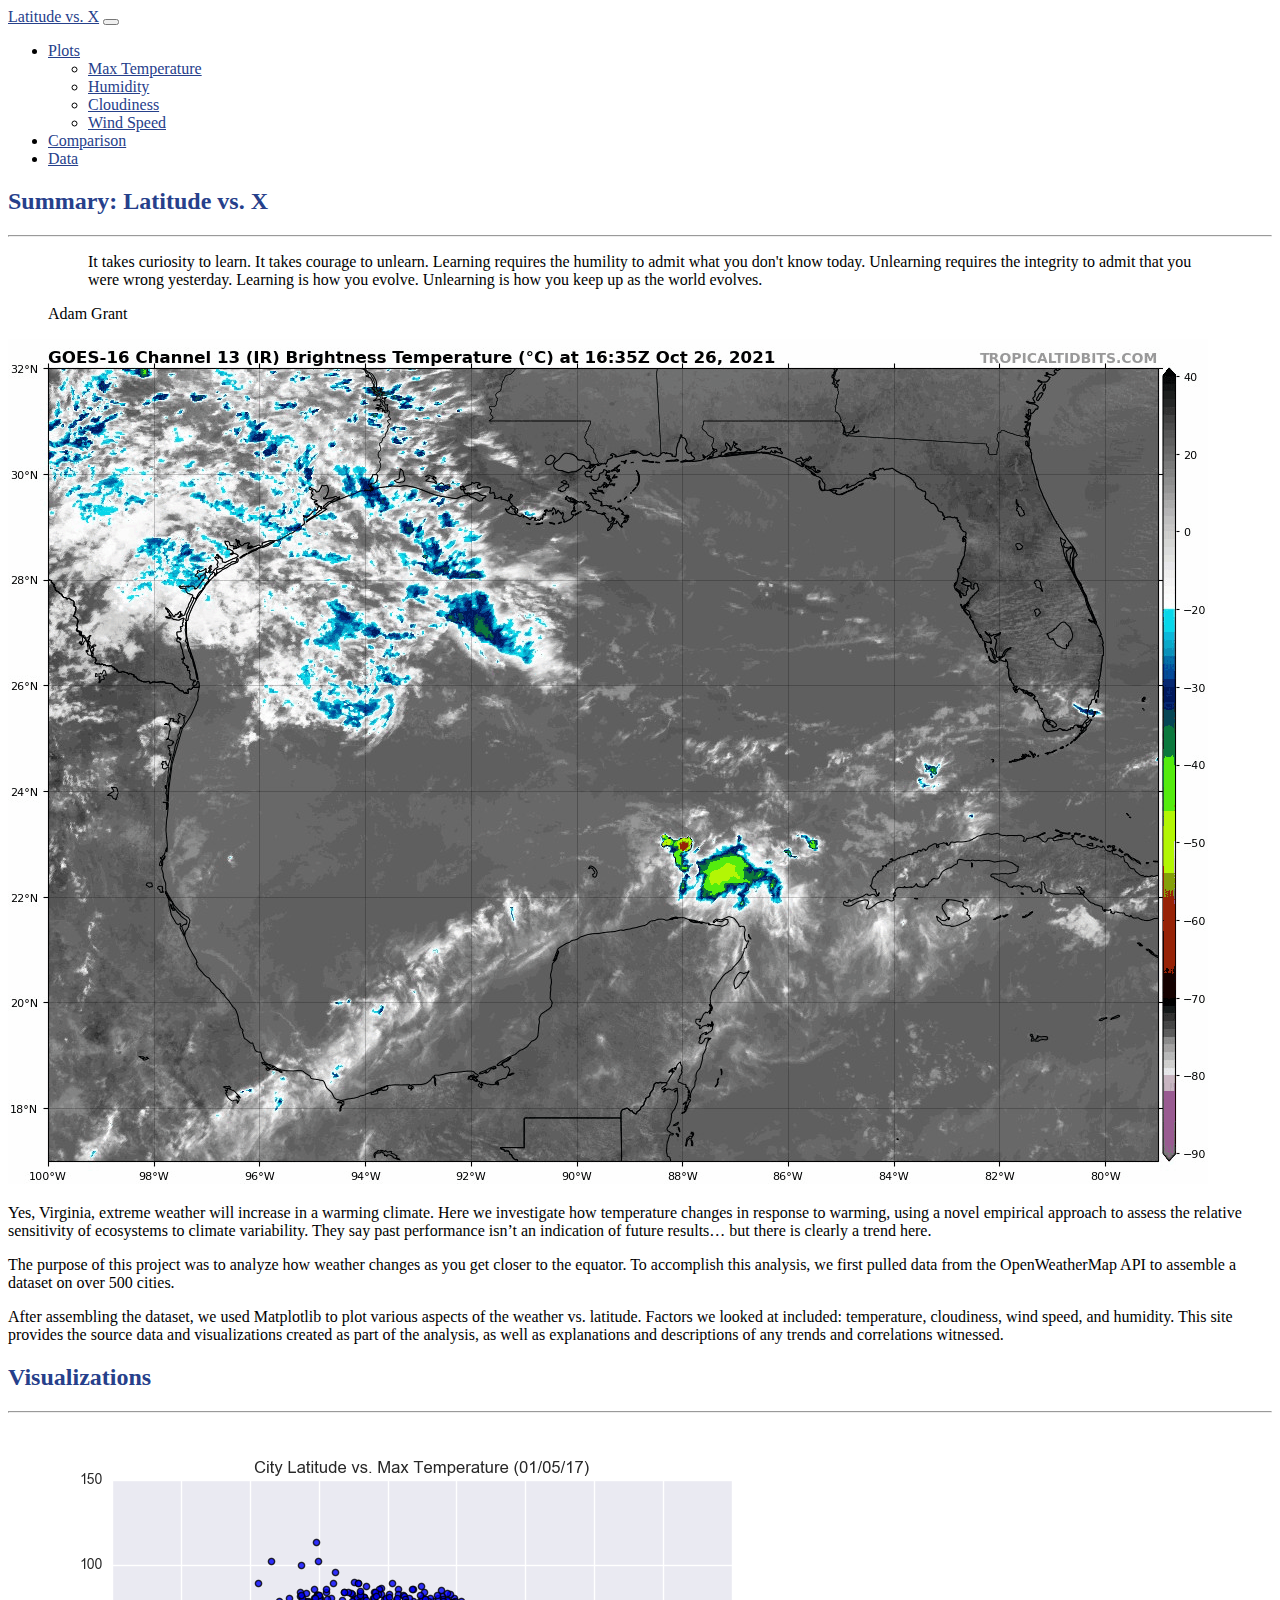
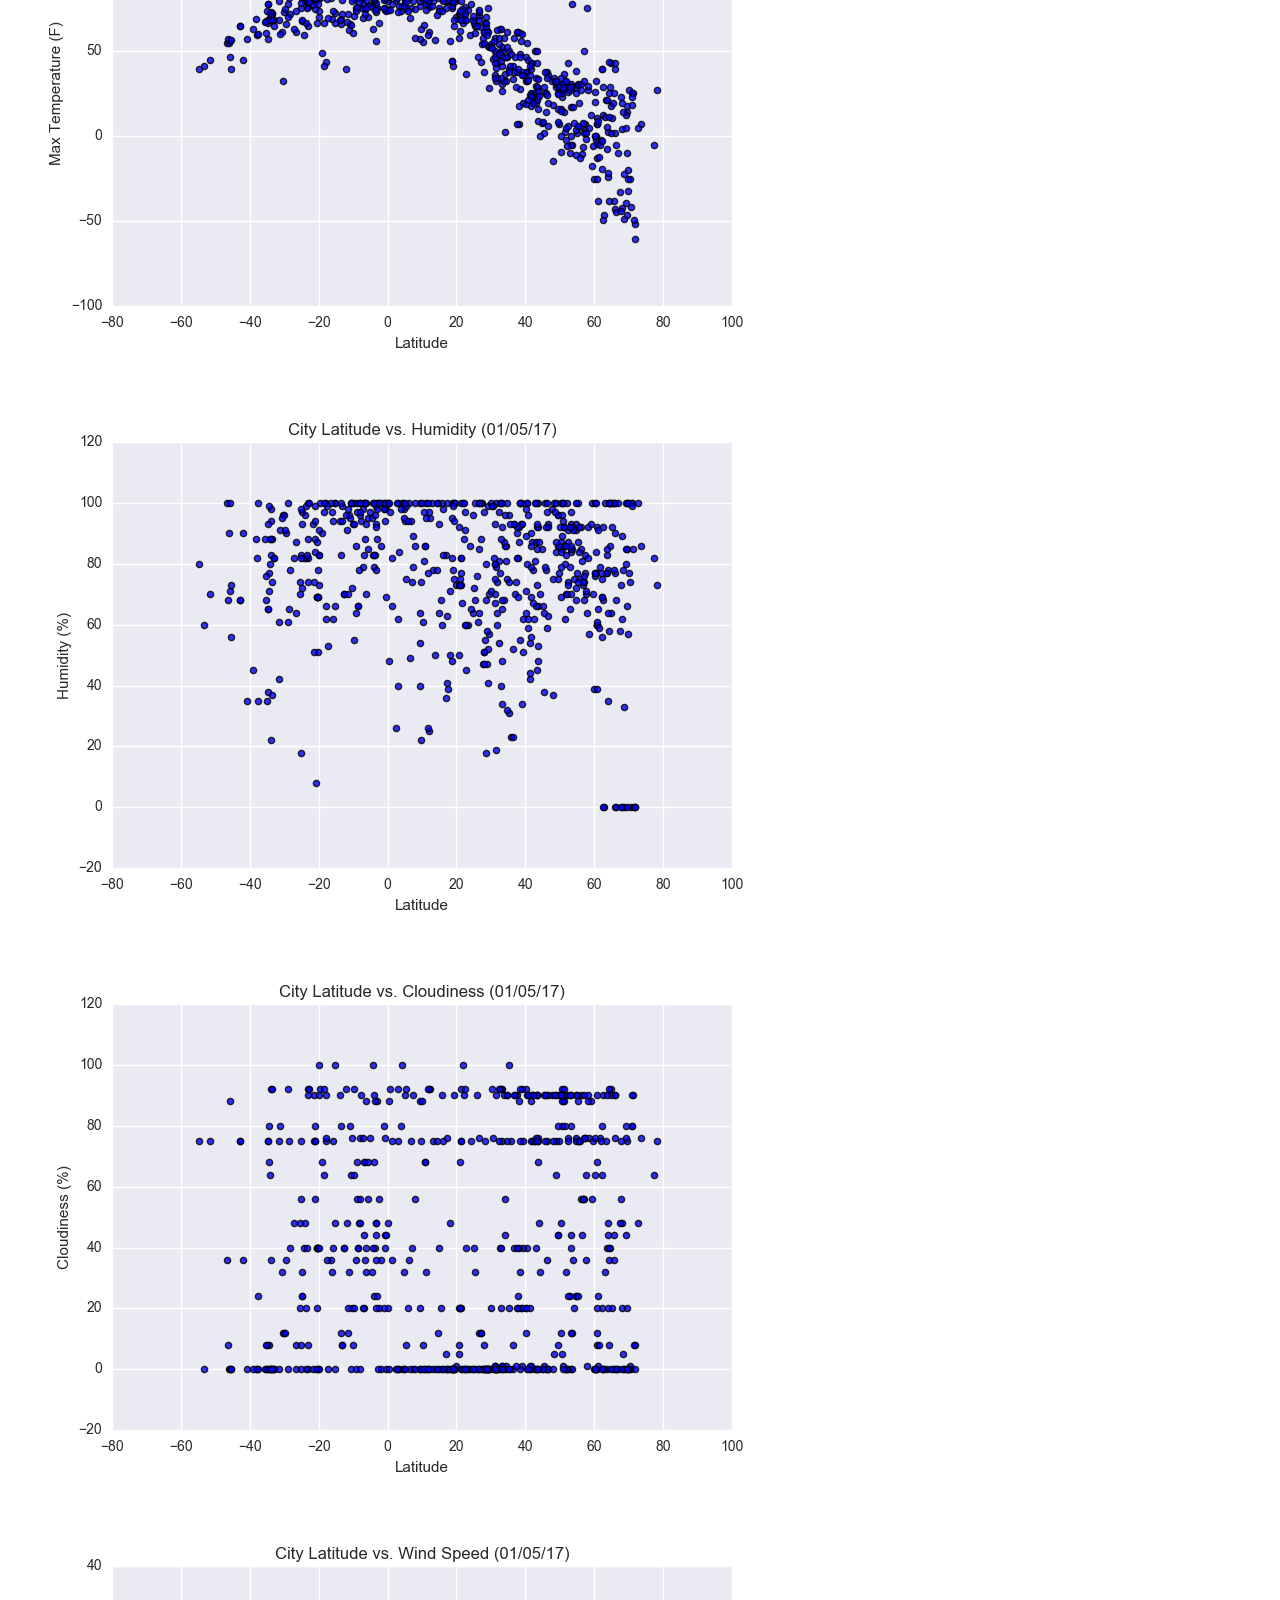
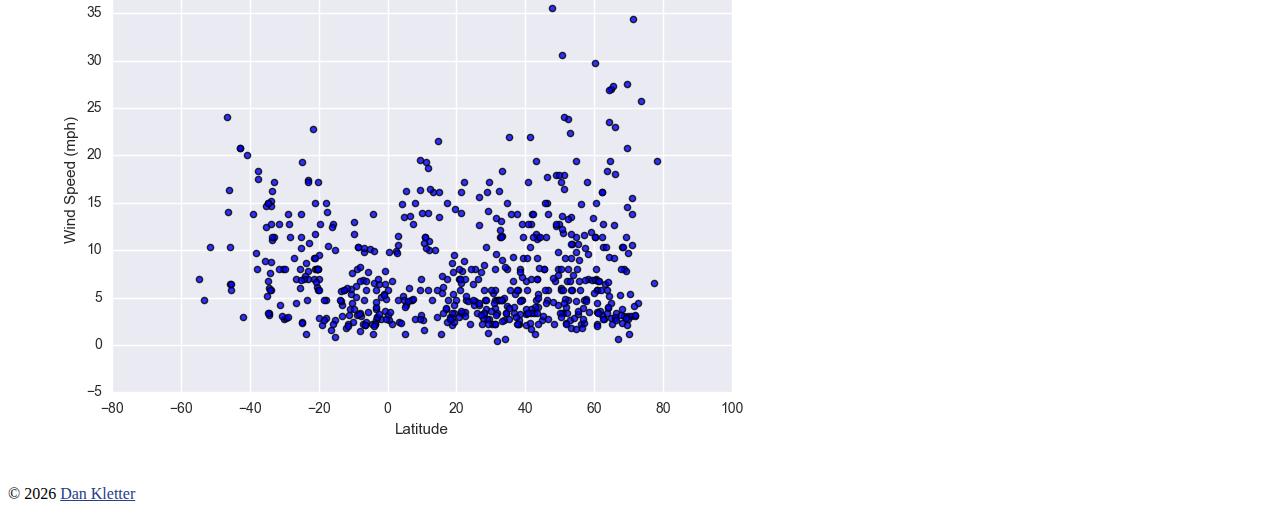
<file: index.html>
<!DOCTYPE html>
<html lang="en">
	<head>
		<meta charset="utf-8">
		<meta name="viewport" content="width=device-width, initial-scale=1">
		<link href="https://cdn.jsdelivr.net/npm/bootstrap@5.1.3/dist/css/bootstrap.min.css" rel="stylesheet" integrity="sha384-1BmE4kWBq78iYhFldvKuhfTAU6auU8tT94WrHftjDbrCEXSU1oBoqyl2QvZ6jIW3" crossorigin="anonymous">
		<link href="css/styles.css" rel="stylesheet"/>
		<title>Latitude vs. X</title>
	</head>
	<body>
		<header>
			<nav class="navbar navbar-expand-lg navbar-dark bg-dark">
			  <div class="container-fluid">
				<a class="navbar-brand" href="index.html">Latitude vs. X</a>
				<button class="navbar-toggler" type="button" data-bs-toggle="collapse" data-bs-target="#navbarNavDropdown" aria-controls="navbarNavDropdown" aria-expanded="false" aria-label="Toggle navigation">
				  <span class="navbar-toggler-icon"></span>
				</button>
				<div class="collapse navbar-collapse" id="navbarNavDropdown">
				  <ul class="navbar-nav">
					<li class="nav-item dropdown">
					  <a class="nav-link dropdown-toggle" href="#" id="navbarDropdownMenuLink" role="button" data-bs-toggle="dropdown" aria-expanded="false">Plots</a>
					  <ul class="dropdown-menu" aria-labelledby="navbarDropdownMenuLink">
						<li><a class="dropdown-item" href="temp.html">Max Temperature</a></li>
						<li><a class="dropdown-item" href="hum.html">Humidity</a></li>
						<li><a class="dropdown-item" href="cloud.html">Cloudiness</a></li>
						<li><a class="dropdown-item" href="wind.html">Wind Speed</a></li>
					 </ul>
					</li>
					<li class="nav-item">
					  <a class="nav-link" href="compare.html">Comparison</a>
					</li>
					<li class="nav-item">
					  <a class="nav-link" href="data.html">Data</a>
					</li>
				  </ul>
				</div>
			  </div>
			</nav>
		</header>
		<main class="container">
			<div class="row">
				<div class="col-md-7 py-5 clearfix">
					<h2>Summary: Latitude vs. X</h2>
					<hr/>
					<figure>
						<blockquote class="blockquote">
							<p>It takes curiosity to learn. It takes courage to unlearn. Learning requires the humility to admit what you don't know today. Unlearning requires the integrity to admit that you were wrong yesterday. Learning is how you evolve. Unlearning is how you keep up as the world evolves.</p>
						</blockquote>
						<figcaption class="blockquote-footer">
							Adam Grant
						</figcaption>
					</figure>
					<p><img class="d-none d-lg-block col-lg-4 float-md-start pe-2 img-fluid" src="images/goes16_ir_gom.gif" class="img-fluid" alt="Figure 1: City Latitude vs. Max Temperature"></p>
					<p>Yes, Virginia, extreme weather will increase in a warming climate. Here we investigate how temperature changes in response to warming, using a novel empirical approach to assess the relative sensitivity of ecosystems to climate variability. They say past performance isn’t an indication of future results… but there is clearly a trend here.</p>
					<p>The purpose of this project was to analyze how weather changes as you get closer to the equator. To accomplish this analysis, we first pulled data from the OpenWeatherMap API to assemble a dataset on over 500 cities.</p>
					<p>After assembling the dataset, we used Matplotlib to plot various aspects of the weather vs. latitude. Factors we looked at included: temperature, cloudiness, wind speed, and humidity. This site provides the source data and visualizations created as part of the analysis, as well as explanations and descriptions of any trends and correlations witnessed.</p>
				</div>
				<div class="col-md-5 py-5">
					<h2>Visualizations</h2>
					<hr/>
					<div class="row">
						<div class="col-lg-6">
							<a href="temp.html"><img src="images/Fig1.png" class="img-fluid img-plot" alt="Figure 1: City Latitude vs. Max Temperature"></a>
						</div>
						<div class="col-lg-6">
							<a href="hum.html"><img src="images/Fig2.png" class="img-fluid img-plot" alt="Figure 2: City Latitude vs. Humidity"></a>
						</div>
						<div class="col-lg-6">
							<a href="cloud.html"><img src="images/Fig3.png" class="img-fluid img-plot" alt="Figure 3: City Latitude vs. Cloudiness"></a>
						</div>
						<div class="col-lg-6">
							<a href="wind.html"><img src="images/Fig4.png" class="img-fluid img-plot" alt="Figure 4: City Latitude vs. Wind Speed"></a>
						</div>
					</div>
				</div>
			</div>
		</main>
		<footer class="d-flex flex-wrap py-3 bg-light">
			<div class="container">
				<div class="row">
					<p class="col text-muted">&copy; <script type="text/javascript"> document.write(new Date().getFullYear())</script> <a href="https://github.com/dkletter">Dan Kletter</a></p>
				</div>
			</div>
		</footer>
		<script src="https://cdn.jsdelivr.net/npm/@popperjs/core@2.10.2/dist/umd/popper.min.js" integrity="sha384-7+zCNj/IqJ95wo16oMtfsKbZ9ccEh31eOz1HGyDuCQ6wgnyJNSYdrPa03rtR1zdB" crossorigin="anonymous"></script>
		<script src="https://cdn.jsdelivr.net/npm/bootstrap@5.1.3/dist/js/bootstrap.min.js" integrity="sha384-QJHtvGhmr9XOIpI6YVutG+2QOK9T+ZnN4kzFN1RtK3zEFEIsxhlmWl5/YESvpZ13" crossorigin="anonymous"></script>
	</body>
</html>
</file>
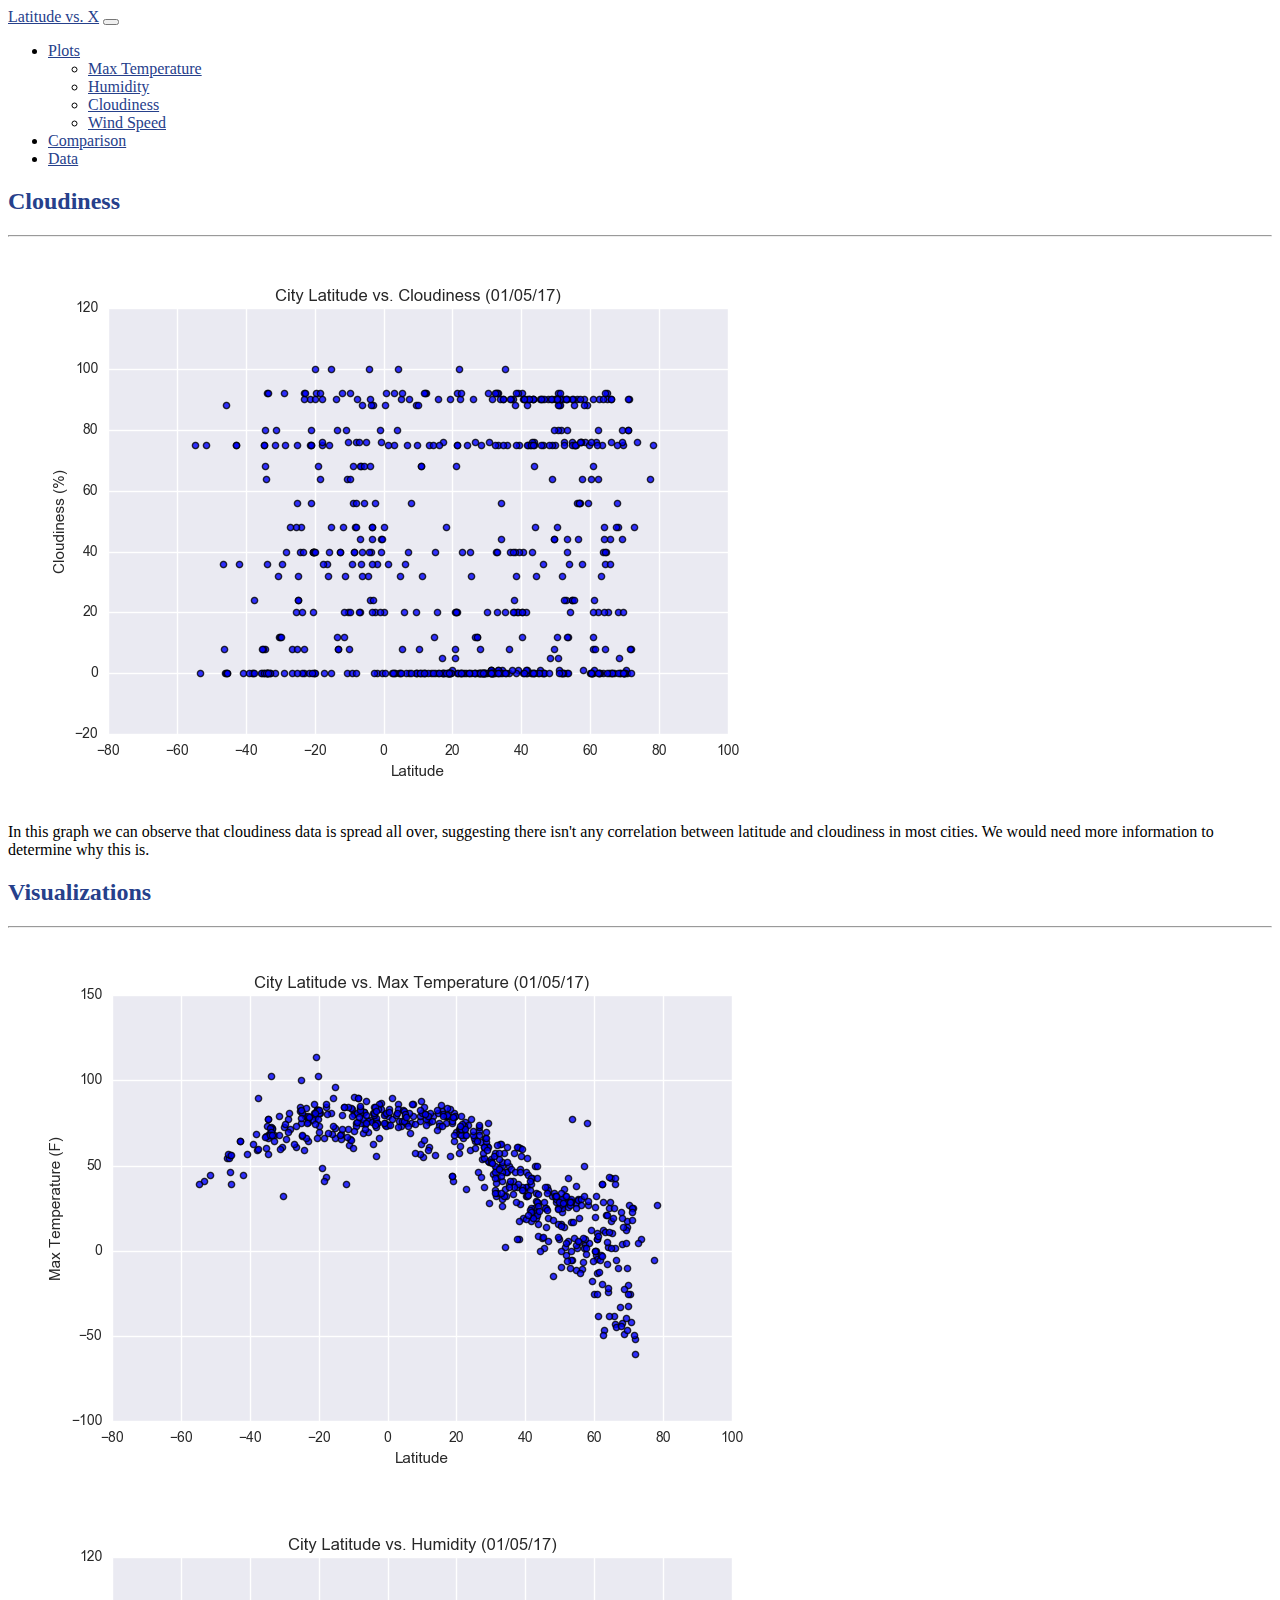
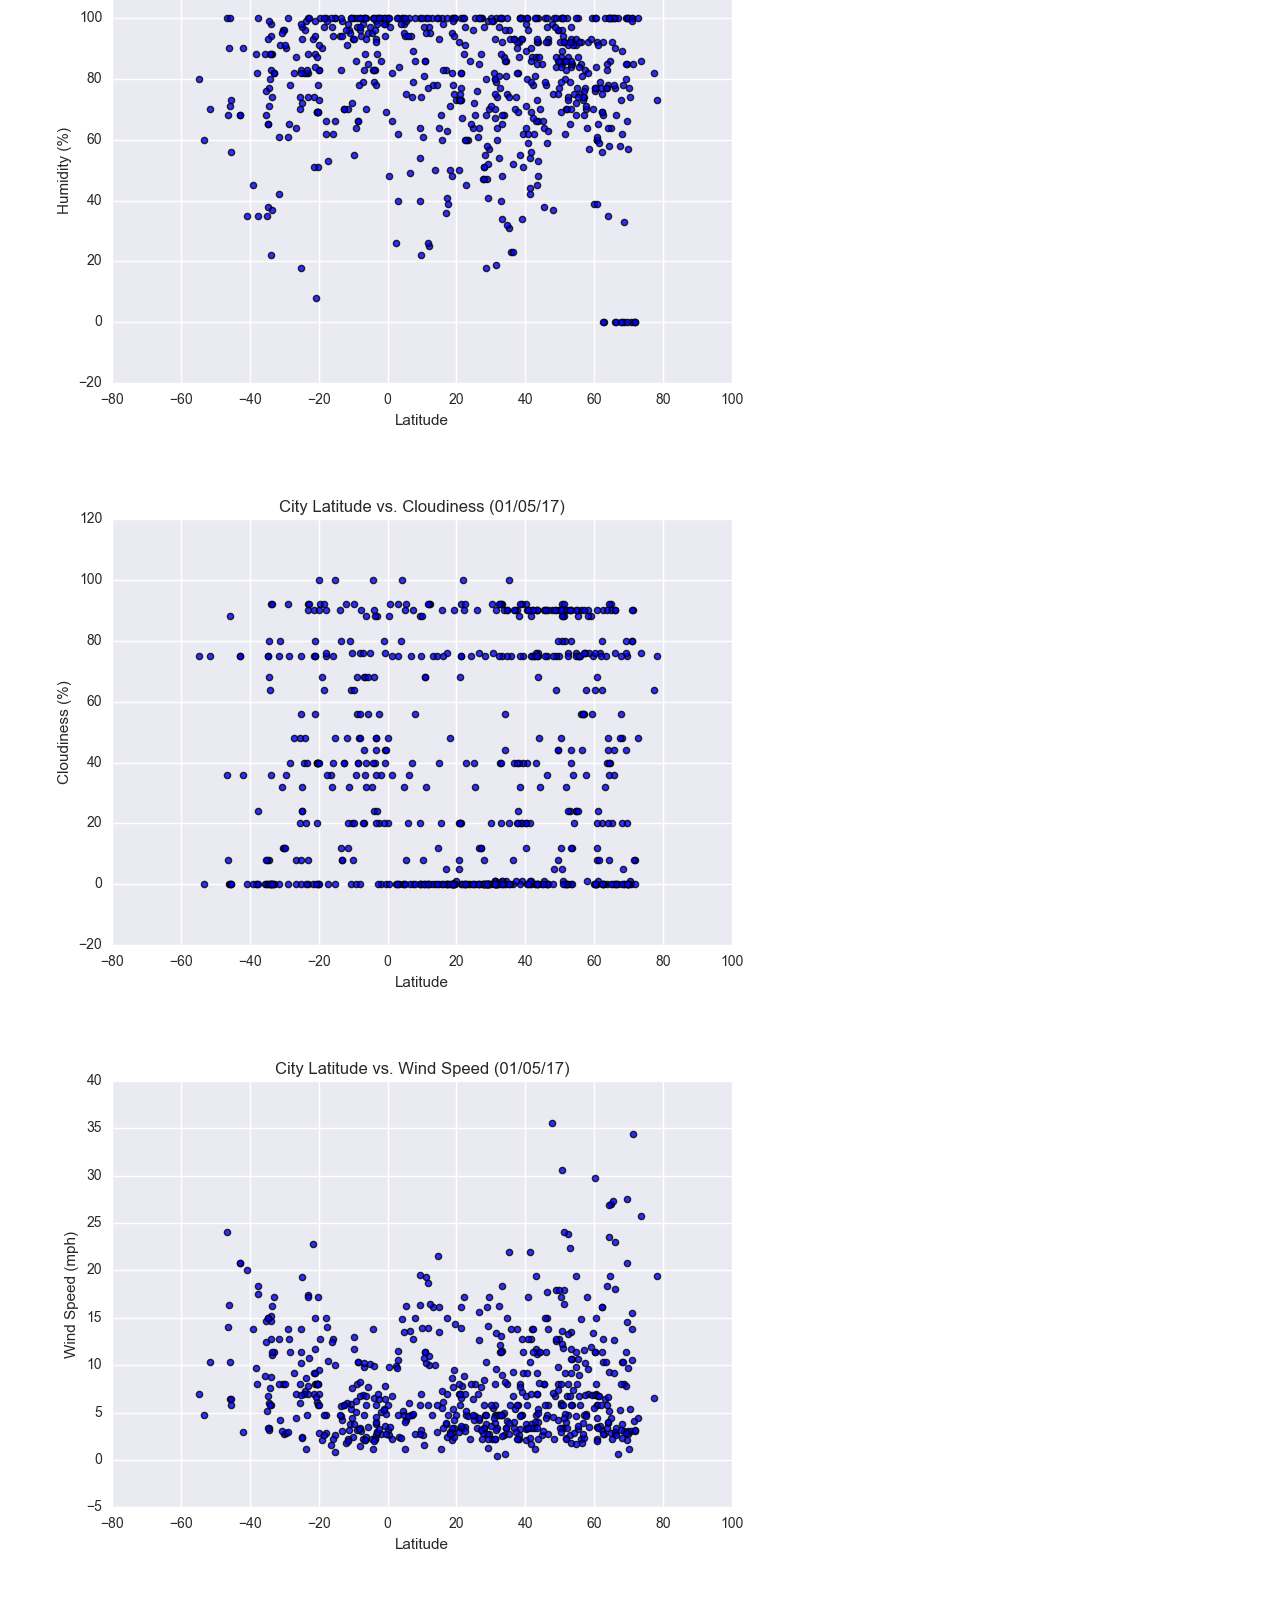
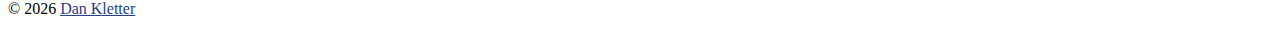
<file: cloud.html>
<!DOCTYPE html>
<html lang="en">
    <head>
        <meta charset="utf-8">
        <meta name="viewport" content="width=device-width, initial-scale=1">
        <link href="https://cdn.jsdelivr.net/npm/bootstrap@5.1.3/dist/css/bootstrap.min.css" rel="stylesheet" integrity="sha384-1BmE4kWBq78iYhFldvKuhfTAU6auU8tT94WrHftjDbrCEXSU1oBoqyl2QvZ6jIW3" crossorigin="anonymous">
		<link href="css/styles.css" rel="stylesheet"/>
        <title>Cloudiness</title>
    </head>
    <body>
        <header>
            <nav class="navbar navbar-expand-lg navbar-dark bg-dark">
              <div class="container-fluid">
                <a class="navbar-brand" href="index.html">Latitude vs. X</a>
                <button class="navbar-toggler" type="button" data-bs-toggle="collapse" data-bs-target="#navbarNavDropdown" aria-controls="navbarNavDropdown" aria-expanded="false" aria-label="Toggle navigation">
                  <span class="navbar-toggler-icon"></span>
                </button>
                <div class="collapse navbar-collapse" id="navbarNavDropdown">
                  <ul class="navbar-nav">
                    <li class="nav-item dropdown">
                      <a class="nav-link dropdown-toggle" href="#" id="navbarDropdownMenuLink" role="button" data-bs-toggle="dropdown" aria-expanded="false">Plots</a>
                      <ul class="dropdown-menu" aria-labelledby="navbarDropdownMenuLink">
                        <li><a class="dropdown-item" href="temp.html">Max Temperature</a></li>
                        <li><a class="dropdown-item" href="hum.html">Humidity</a></li>
                        <li><a class="dropdown-item" href="cloud.html">Cloudiness</a></li>
                        <li><a class="dropdown-item" href="wind.html">Wind Speed</a></li>
                     </ul>
                    </li>
                    <li class="nav-item">
                      <a class="nav-link" href="compare.html">Comparison</a>
                    </li>
                    <li class="nav-item">
                      <a class="nav-link" href="data.html">Data</a>
                    </li>
                  </ul>
                </div>
              </div>
            </nav>
        </header>
        <main class="container">
            <div class="row">
				<div class="col-md-7 py-5">
                	<h2>Cloudiness</h2>
                	<hr/>
                	<p><img src="images/Fig3.png" class="img-fluid" alt="Figure 3: City Latitude vs. Cloudiness"></p>
                	<p>In this graph we can observe that cloudiness data is spread all over, suggesting there isn't any correlation between latitude and cloudiness in most cities. We would need more information to determine why this is.</p>
				</div>
				<div class="col-md-5 py-5">
					<h2>Visualizations</h2>
					<hr/>
					<div class="row">
						<div class="col-lg-6">
							<a href="temp.html"><img src="images/Fig1.png" class="img-fluid img-plot" alt="Figure 1: City Latitude vs. Max Temperature"></a>
						</div>
						<div class="col-lg-6">
							<a href="hum.html"><img src="images/Fig2.png" class="img-fluid img-plot" alt="Figure 2: City Latitude vs. Humidity"></a>
						</div>
						<div class="col-lg-6">
							<a href="cloud.html"><img src="images/Fig3.png" class="img-fluid img-plot" alt="Figure 3: City Latitude vs. Cloudiness"></a>
						</div>
						<div class="col-lg-6">
							<a href="wind.html"><img src="images/Fig4.png" class="img-fluid img-plot" alt="Figure 4: City Latitude vs. Wind Speed"></a>
						</div>
					</div>
				</div>
            </div>
        </main>
		<footer class="d-flex flex-wrap py-3 bg-light">
			<div class="container">
				<div class="row">
					<p class="col text-muted">&copy; <script type="text/javascript"> document.write(new Date().getFullYear())</script> <a href="https://github.com/dkletter">Dan Kletter</a></p>
				</div>
			</div>
		</footer>
        <script src="https://cdn.jsdelivr.net/npm/@popperjs/core@2.10.2/dist/umd/popper.min.js" integrity="sha384-7+zCNj/IqJ95wo16oMtfsKbZ9ccEh31eOz1HGyDuCQ6wgnyJNSYdrPa03rtR1zdB" crossorigin="anonymous"></script>
        <script src="https://cdn.jsdelivr.net/npm/bootstrap@5.1.3/dist/js/bootstrap.min.js" integrity="sha384-QJHtvGhmr9XOIpI6YVutG+2QOK9T+ZnN4kzFN1RtK3zEFEIsxhlmWl5/YESvpZ13" crossorigin="anonymous"></script>
    </body>
</html>
</file>
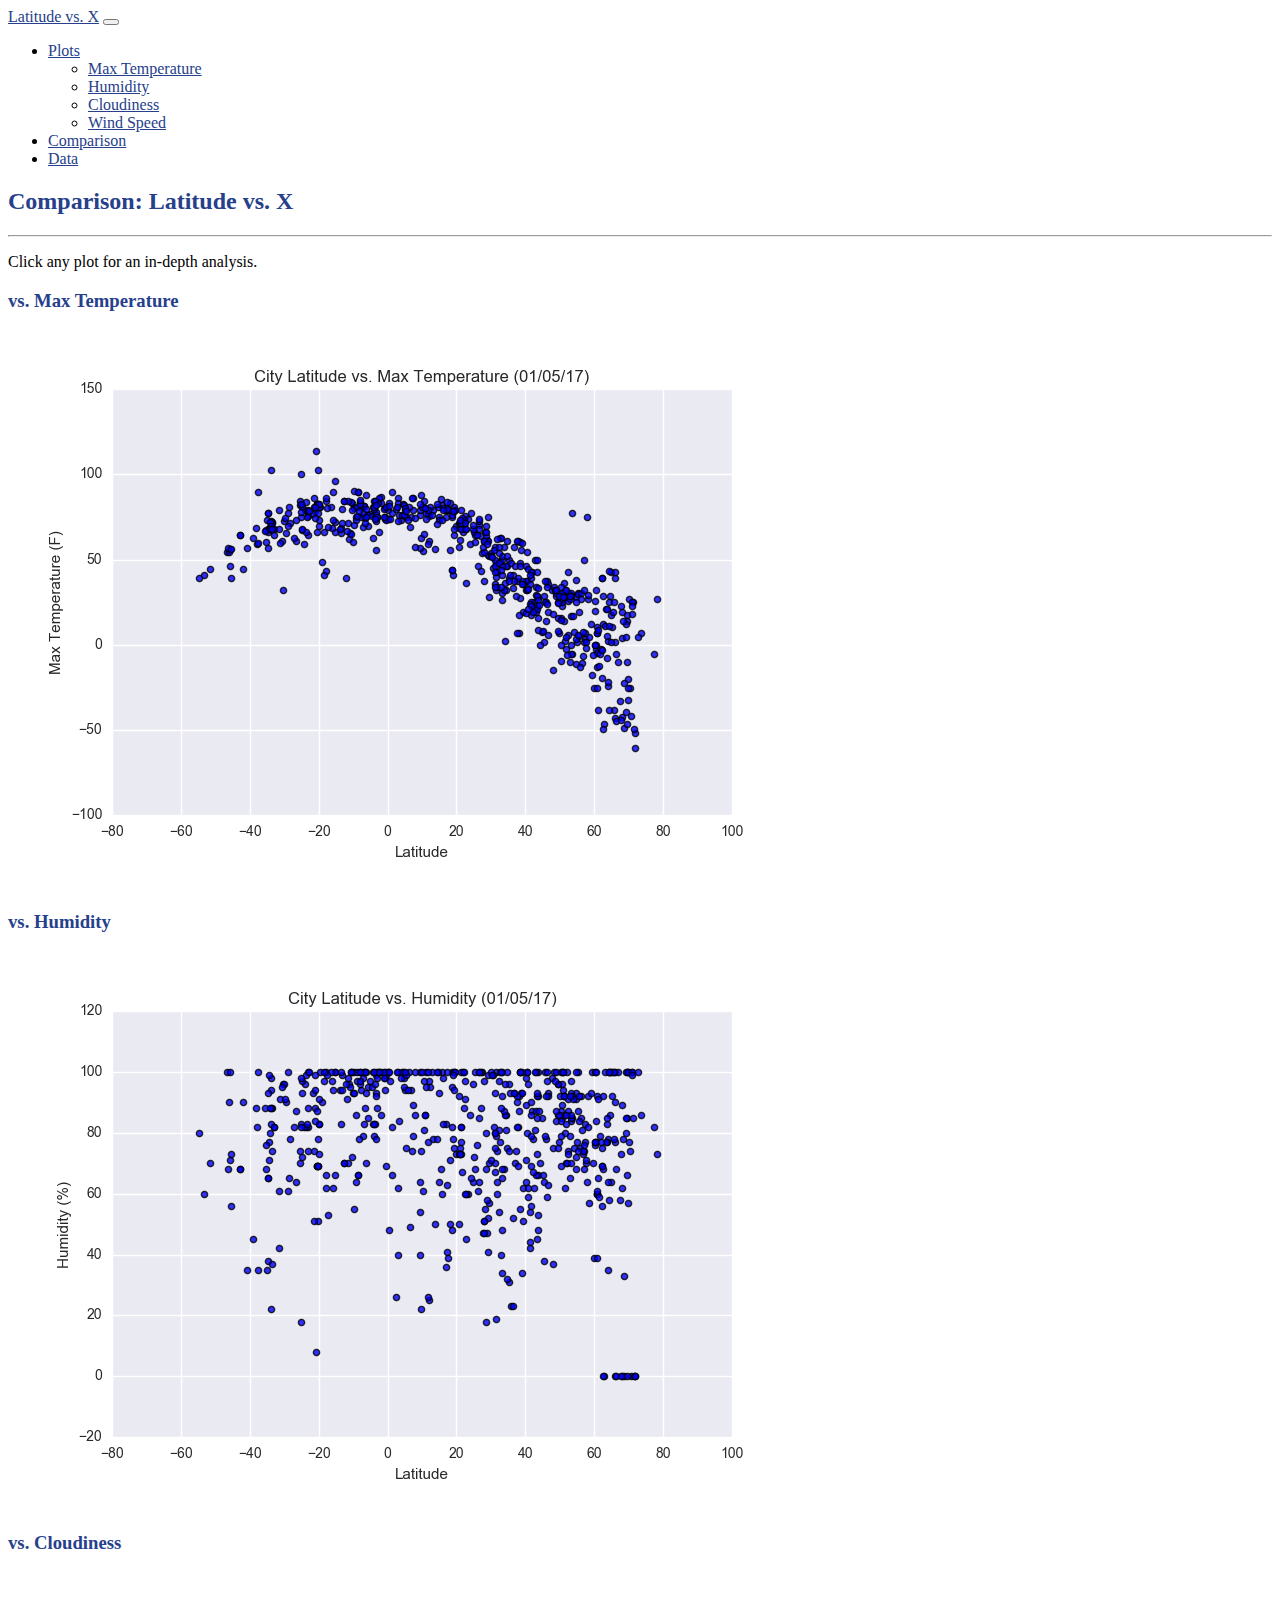
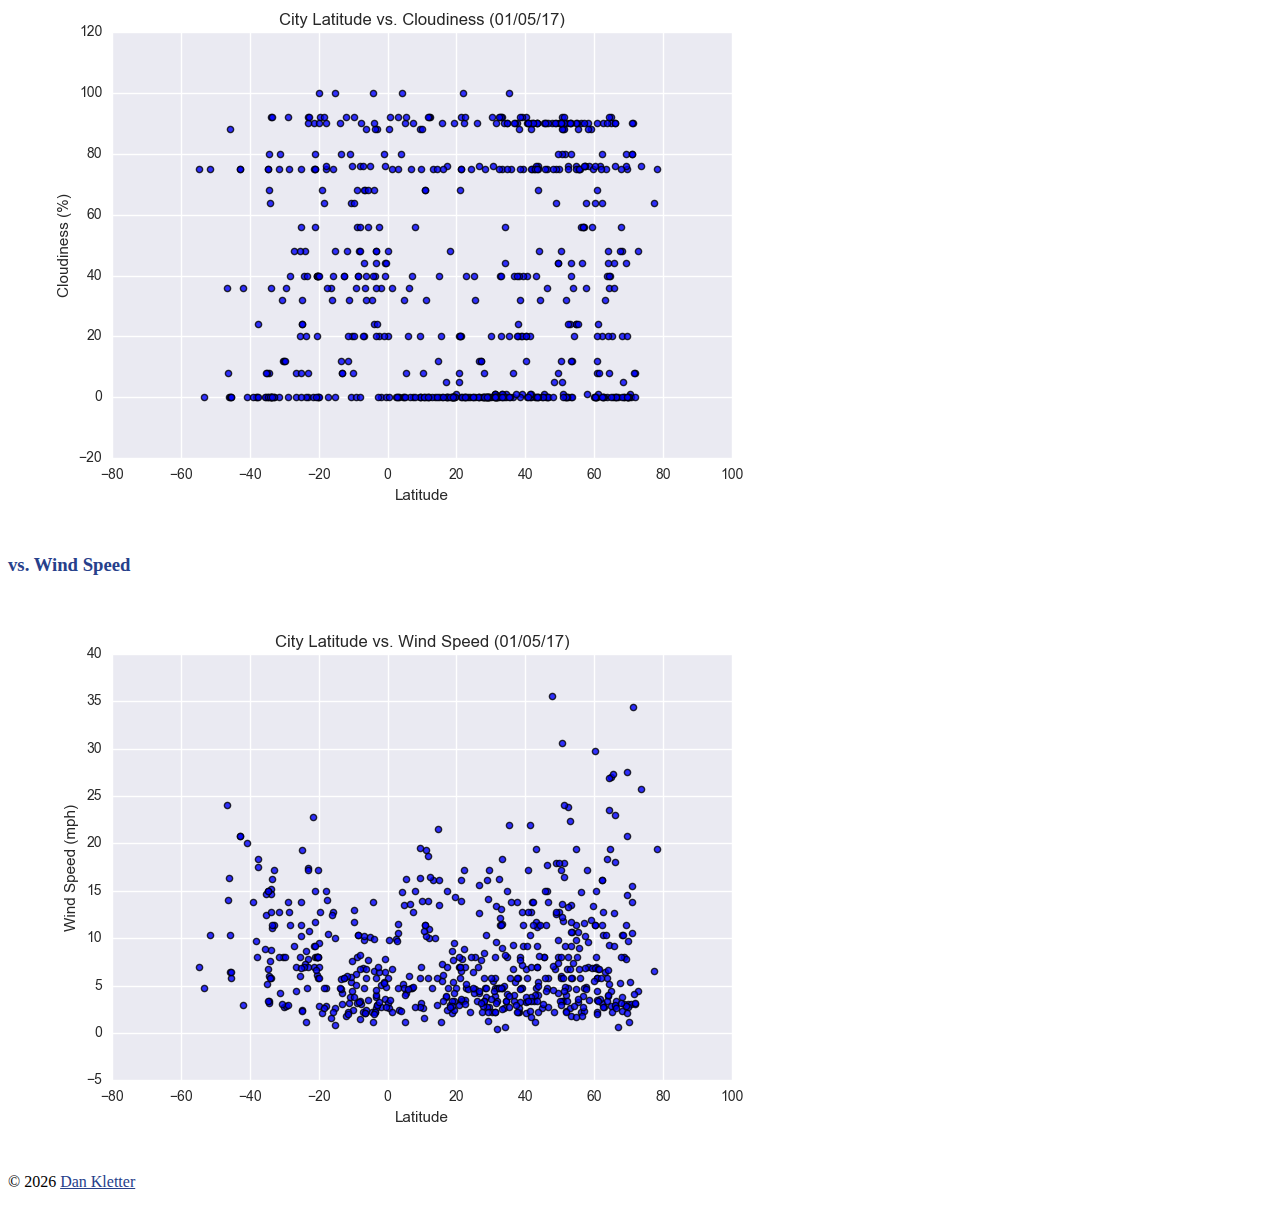
<file: compare.html>
<!DOCTYPE html>
<html lang="en">
    <head>
        <meta charset="utf-8">
        <meta name="viewport" content="width=device-width, initial-scale=1">
        <link href="https://cdn.jsdelivr.net/npm/bootstrap@5.1.3/dist/css/bootstrap.min.css" rel="stylesheet" integrity="sha384-1BmE4kWBq78iYhFldvKuhfTAU6auU8tT94WrHftjDbrCEXSU1oBoqyl2QvZ6jIW3" crossorigin="anonymous">
		<link href="css/styles.css" rel="stylesheet"/>
        <title>Comparisons</title>
    </head>
    <body>
        <header>
            <nav class="navbar navbar-expand-lg navbar-dark bg-dark">
              <div class="container-fluid">
                <a class="navbar-brand" href="index.html">Latitude vs. X</a>
                <button class="navbar-toggler" type="button" data-bs-toggle="collapse" data-bs-target="#navbarNavDropdown" aria-controls="navbarNavDropdown" aria-expanded="false" aria-label="Toggle navigation">
                  <span class="navbar-toggler-icon"></span>
                </button>
                <div class="collapse navbar-collapse" id="navbarNavDropdown">
                  <ul class="navbar-nav">
                    <li class="nav-item dropdown">
                      <a class="nav-link dropdown-toggle" href="#" id="navbarDropdownMenuLink" role="button" data-bs-toggle="dropdown" aria-expanded="false">Plots</a>
                      <ul class="dropdown-menu" aria-labelledby="navbarDropdownMenuLink">
                        <li><a class="dropdown-item" href="temp.html">Max Temperature</a></li>
                        <li><a class="dropdown-item" href="hum.html">Humidity</a></li>
                        <li><a class="dropdown-item" href="cloud.html">Cloudiness</a></li>
                        <li><a class="dropdown-item" href="wind.html">Wind Speed</a></li>
                     </ul>
                    </li>
                    <li class="nav-item">
                      <a class="nav-link" href="compare.html">Comparison</a>
                    </li>
                    <li class="nav-item">
                      <a class="nav-link" href="data.html">Data</a>
                    </li>
                  </ul>
                </div>
              </div>
            </nav>
        </header>
        <main class="container">
            <div class="row">
				<div class="col py-5">
                	<h2>Comparison: Latitude vs. X</h2>
                	<hr/>
                	<p>Click any plot for an in-depth analysis.</p>
                </div>
            </div>
            <div class="row">
				<div class="col-lg-6">
					<h3 class="text-center">vs. Max Temperature</h3>
					<a href="temp.html"><img src="images/Fig1.png" class="img-fluid img-plot" alt="Figure 1: City Latitude vs. Max Temperature"></a>
				</div>
				<div class="col-lg-6">
					<h3 class="text-center">vs. Humidity</h3>
					<a href="hum.html"><img src="images/Fig2.png" class="img-fluid img-plot" alt="Figure 2: City Latitude vs. Humidity"></a>
				</div>
				<div class="col-lg-6">
					<h3 class="text-center">vs. Cloudiness</h3>
					<a href="cloud.html"><img src="images/Fig3.png" class="img-fluid img-plot" alt="Figure 3: City Latitude vs. Cloudiness"></a>
				</div>
				<div class="col-lg-6">
					<h3 class="text-center">vs. Wind Speed</h3>
					<a href="wind.html"><img src="images/Fig4.png" class="img-fluid img-plot" alt="Figure 4: City Latitude vs. Wind Speed"></a>
				</div>
			</div>
        </main>
		<footer class="d-flex flex-wrap py-3 bg-light">
			<div class="container">
				<div class="row">
					<p class="col text-muted">&copy; <script type="text/javascript"> document.write(new Date().getFullYear())</script> <a href="https://github.com/dkletter">Dan Kletter</a></p>
				</div>
			</div>
		</footer>
        <script src="https://cdn.jsdelivr.net/npm/@popperjs/core@2.10.2/dist/umd/popper.min.js" integrity="sha384-7+zCNj/IqJ95wo16oMtfsKbZ9ccEh31eOz1HGyDuCQ6wgnyJNSYdrPa03rtR1zdB" crossorigin="anonymous"></script>
        <script src="https://cdn.jsdelivr.net/npm/bootstrap@5.1.3/dist/js/bootstrap.min.js" integrity="sha384-QJHtvGhmr9XOIpI6YVutG+2QOK9T+ZnN4kzFN1RtK3zEFEIsxhlmWl5/YESvpZ13" crossorigin="anonymous"></script>
    </body>
</html>
</file>
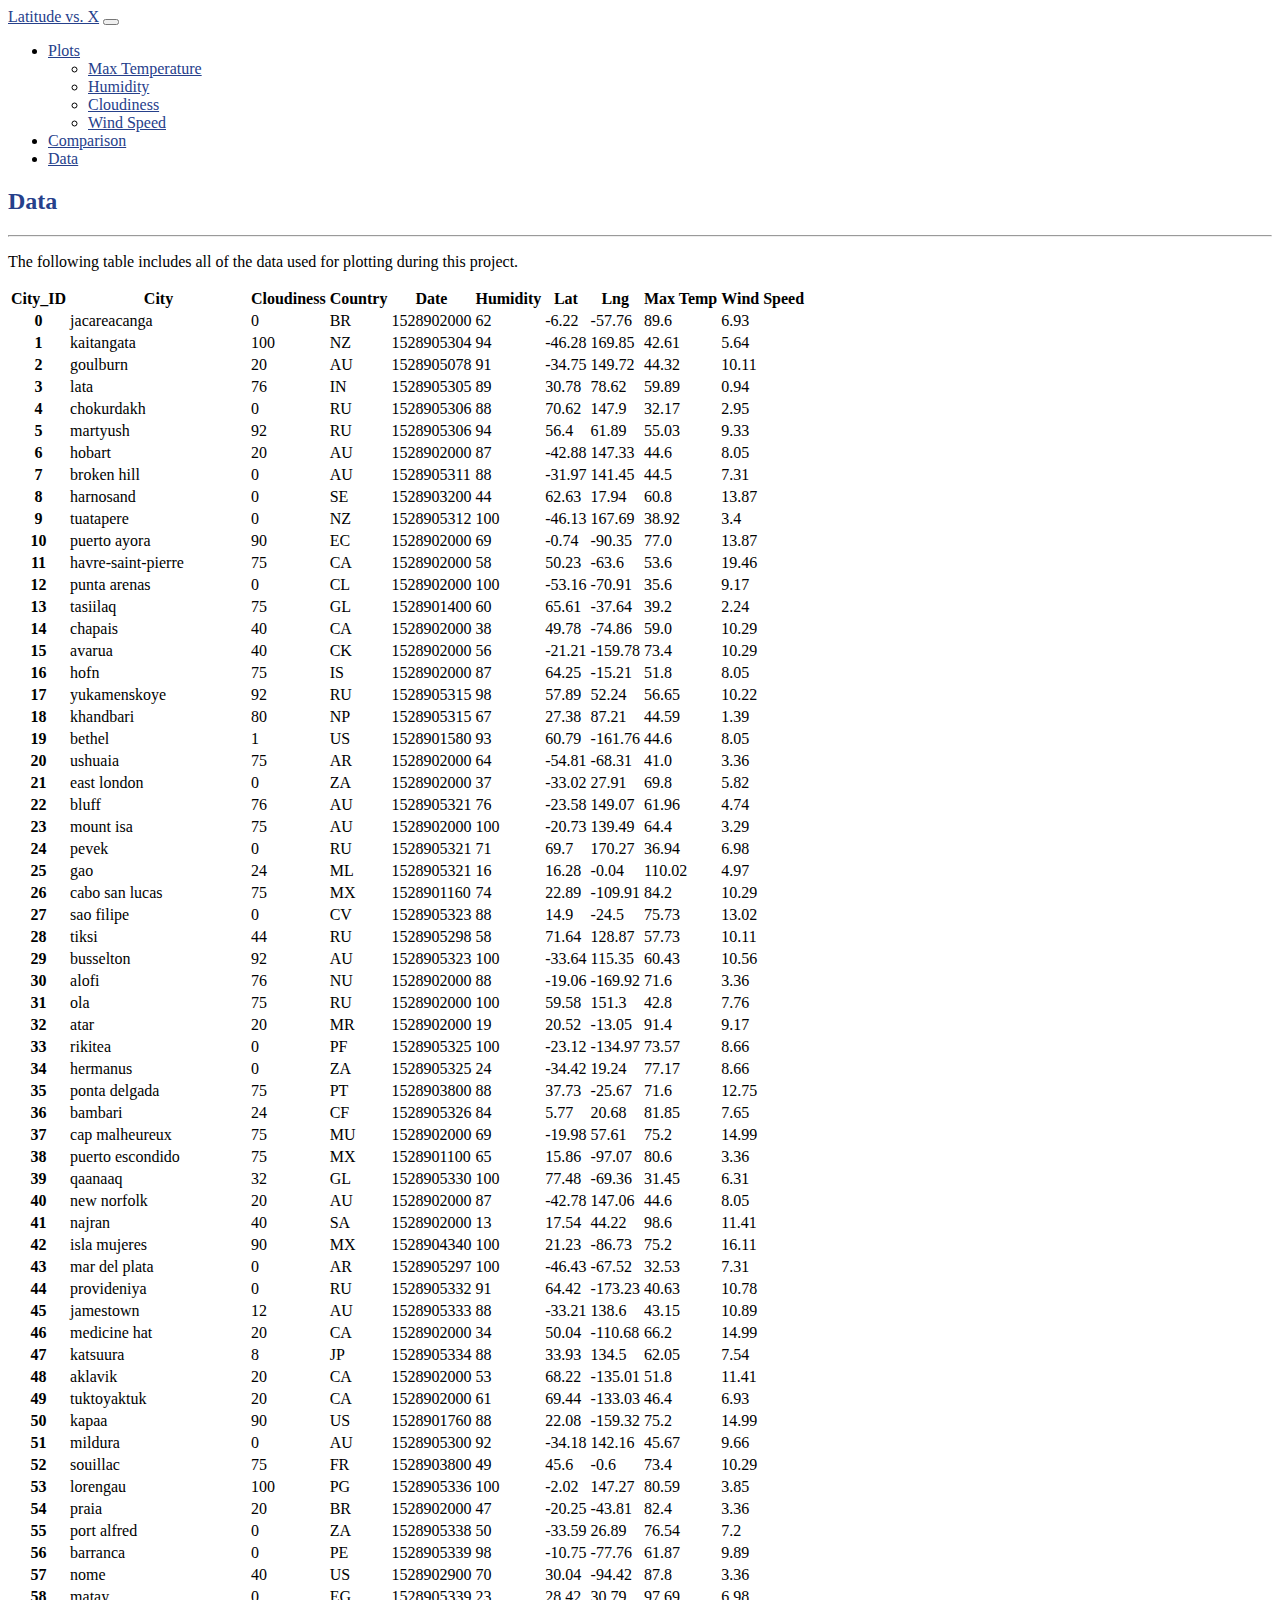
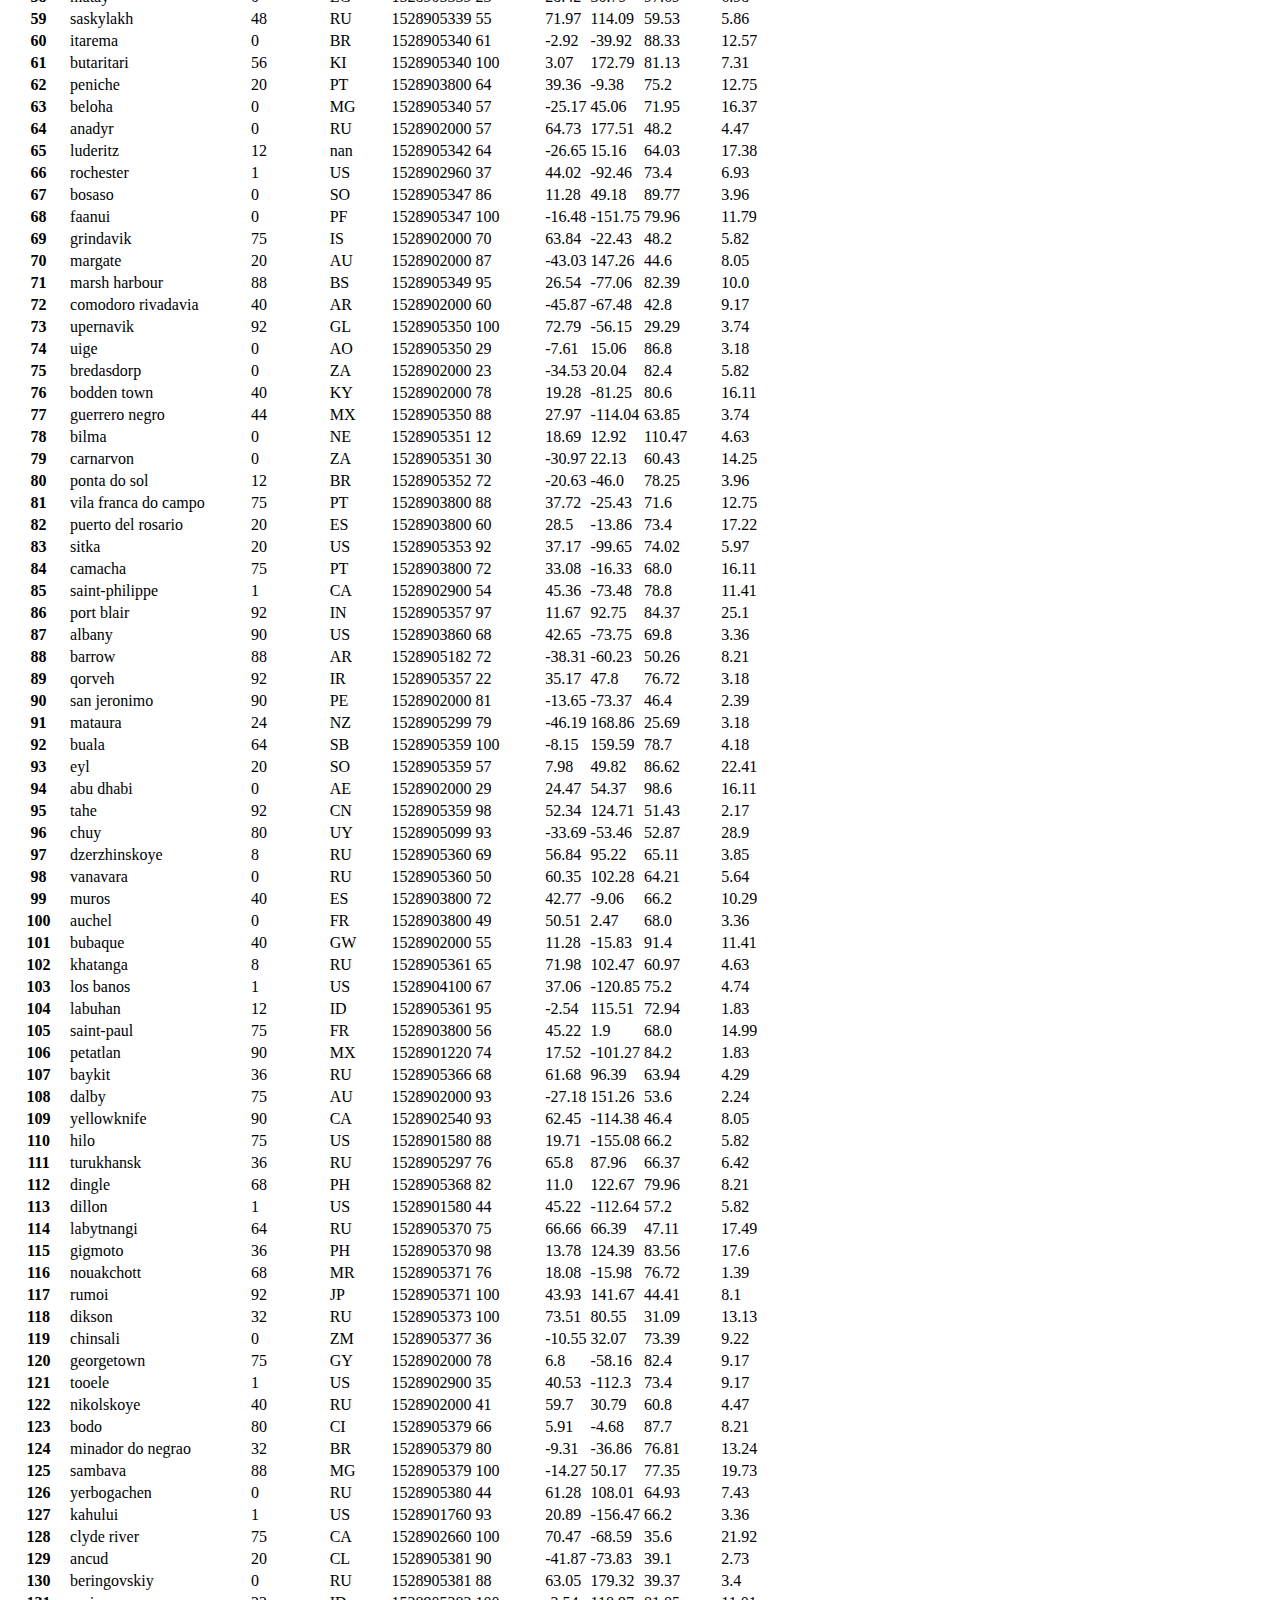
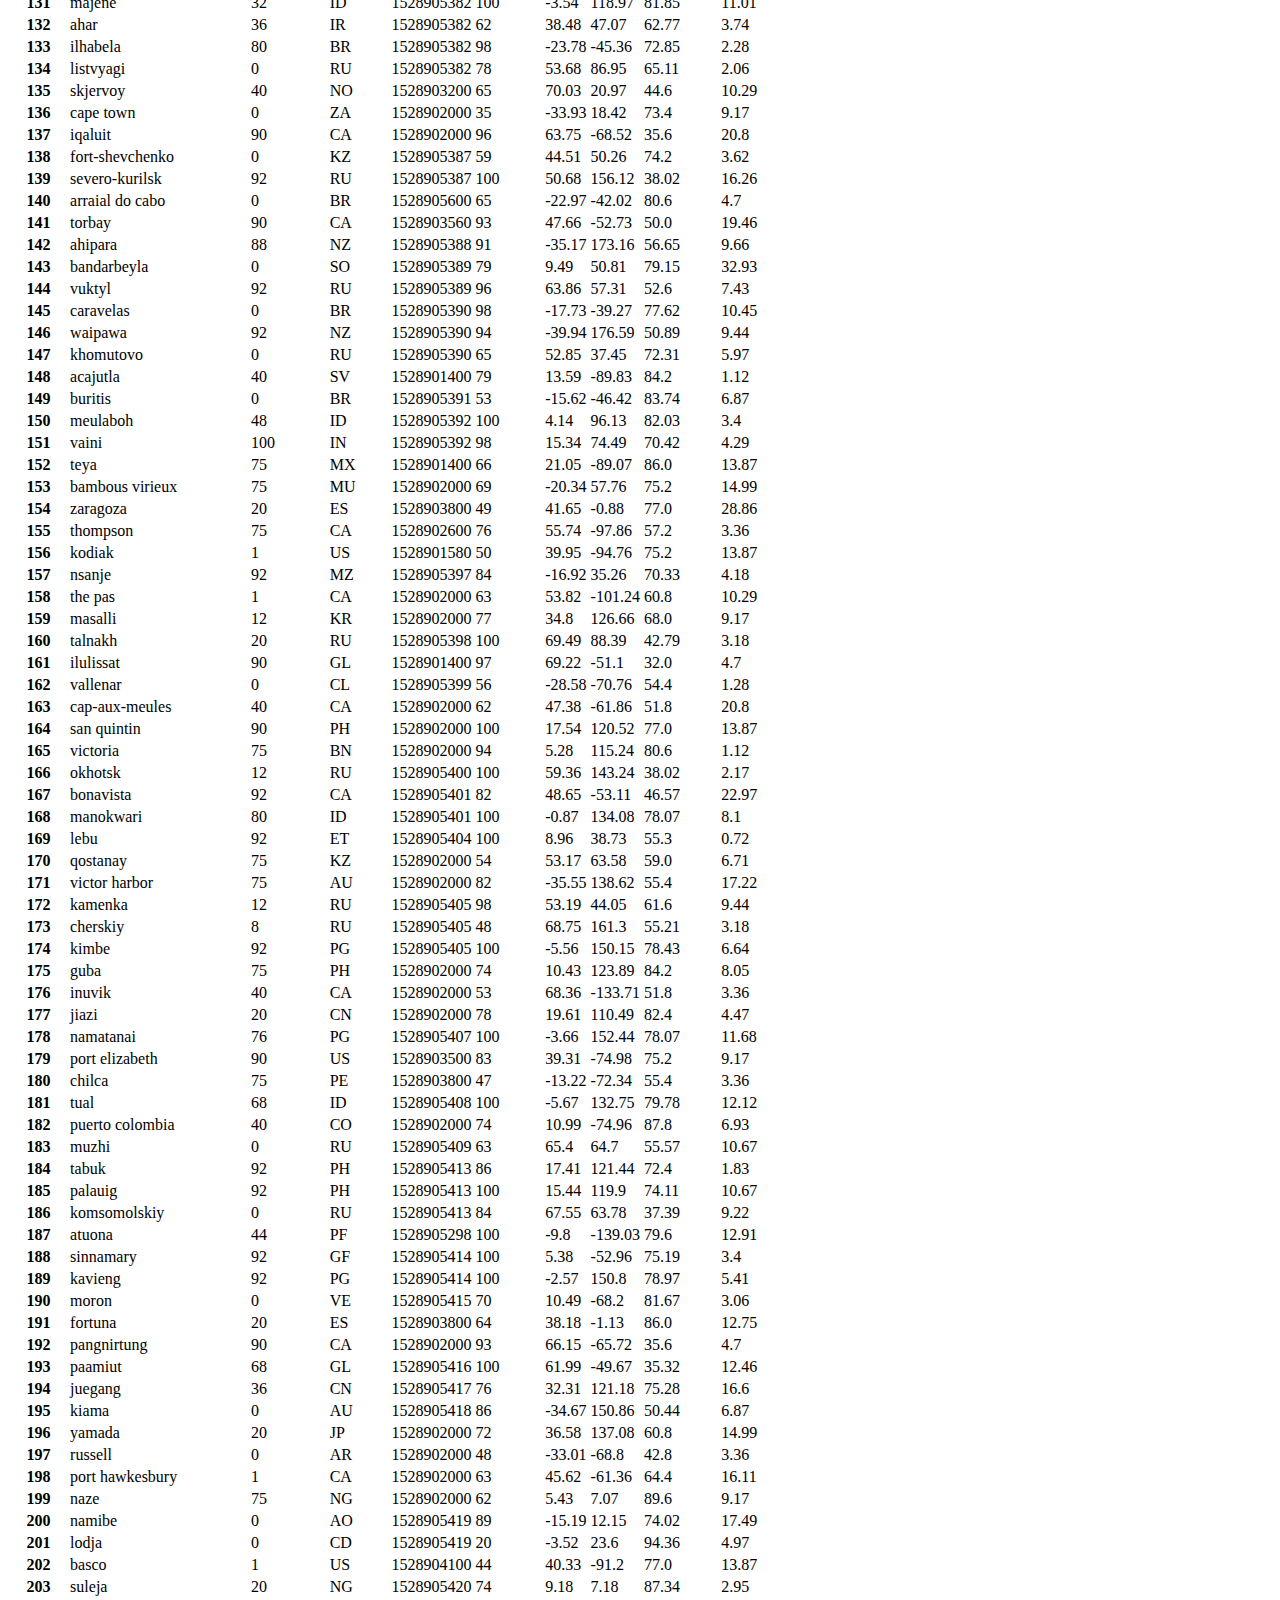
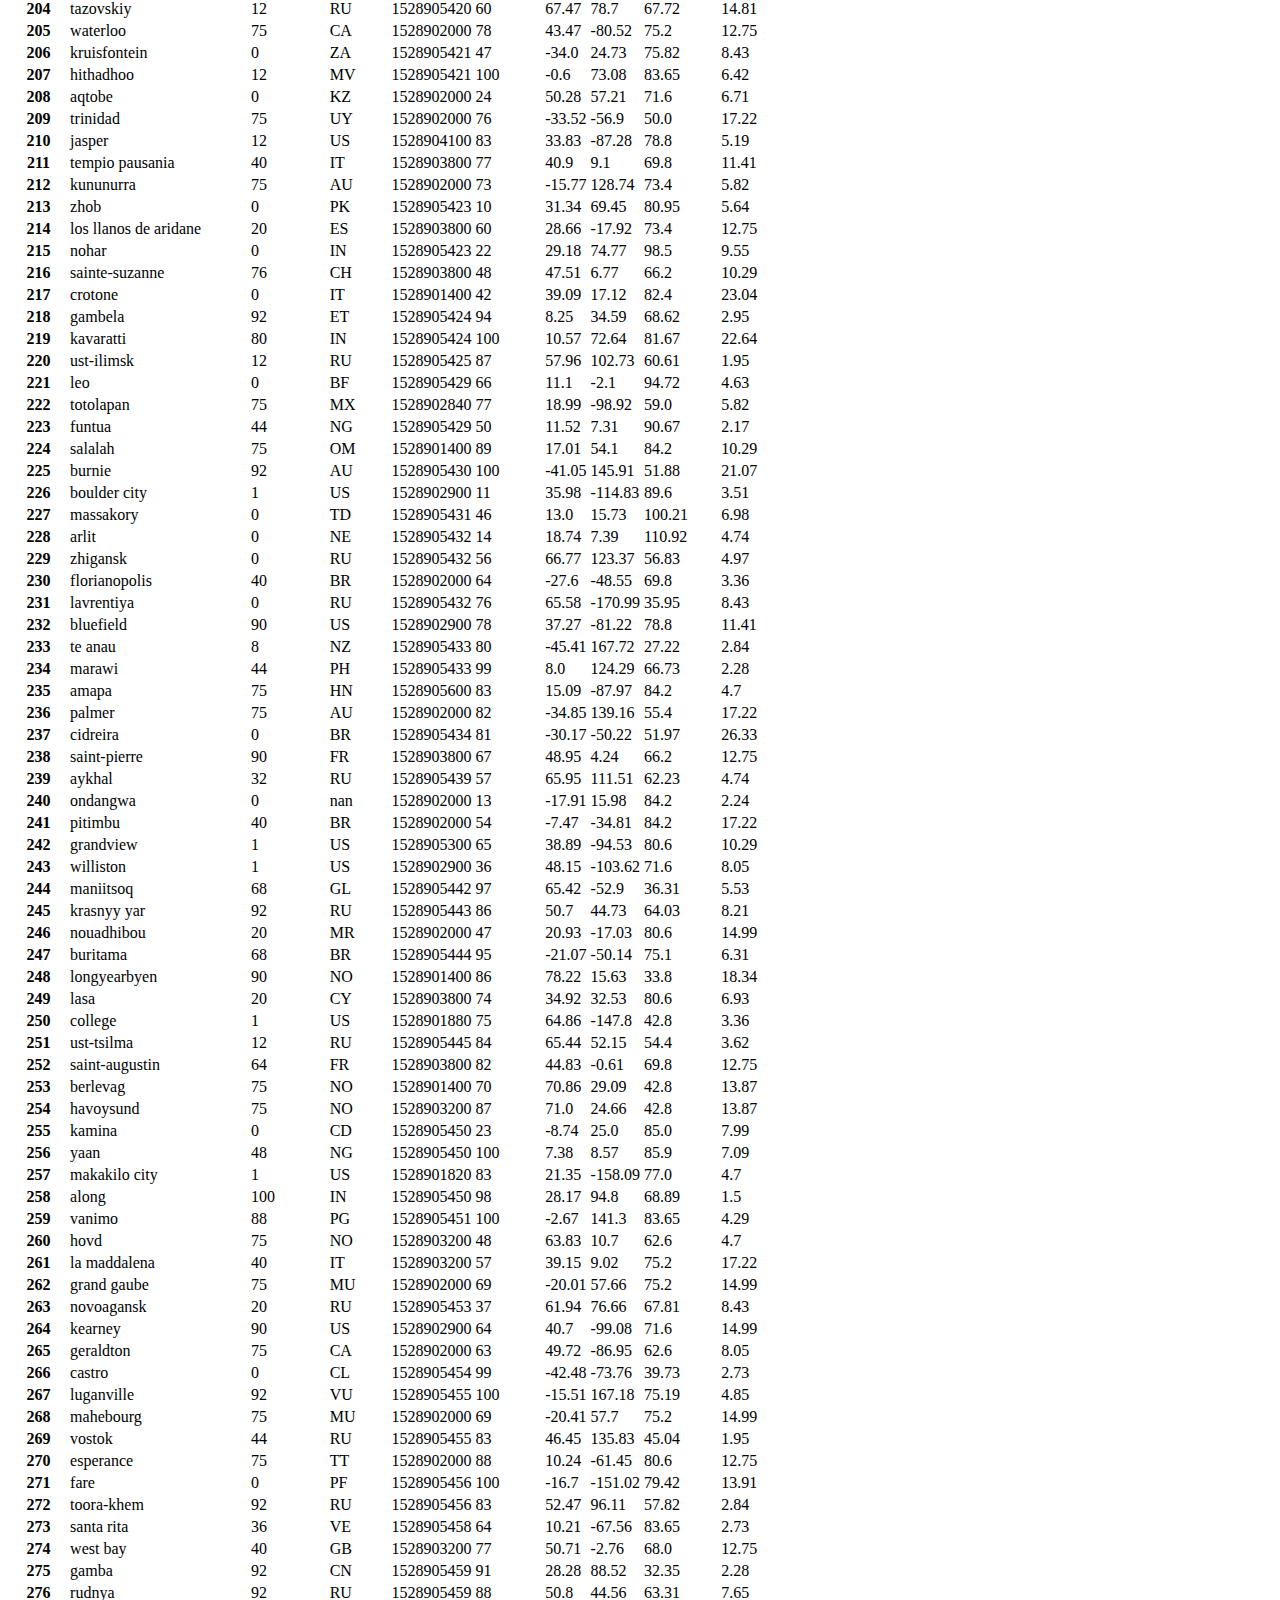
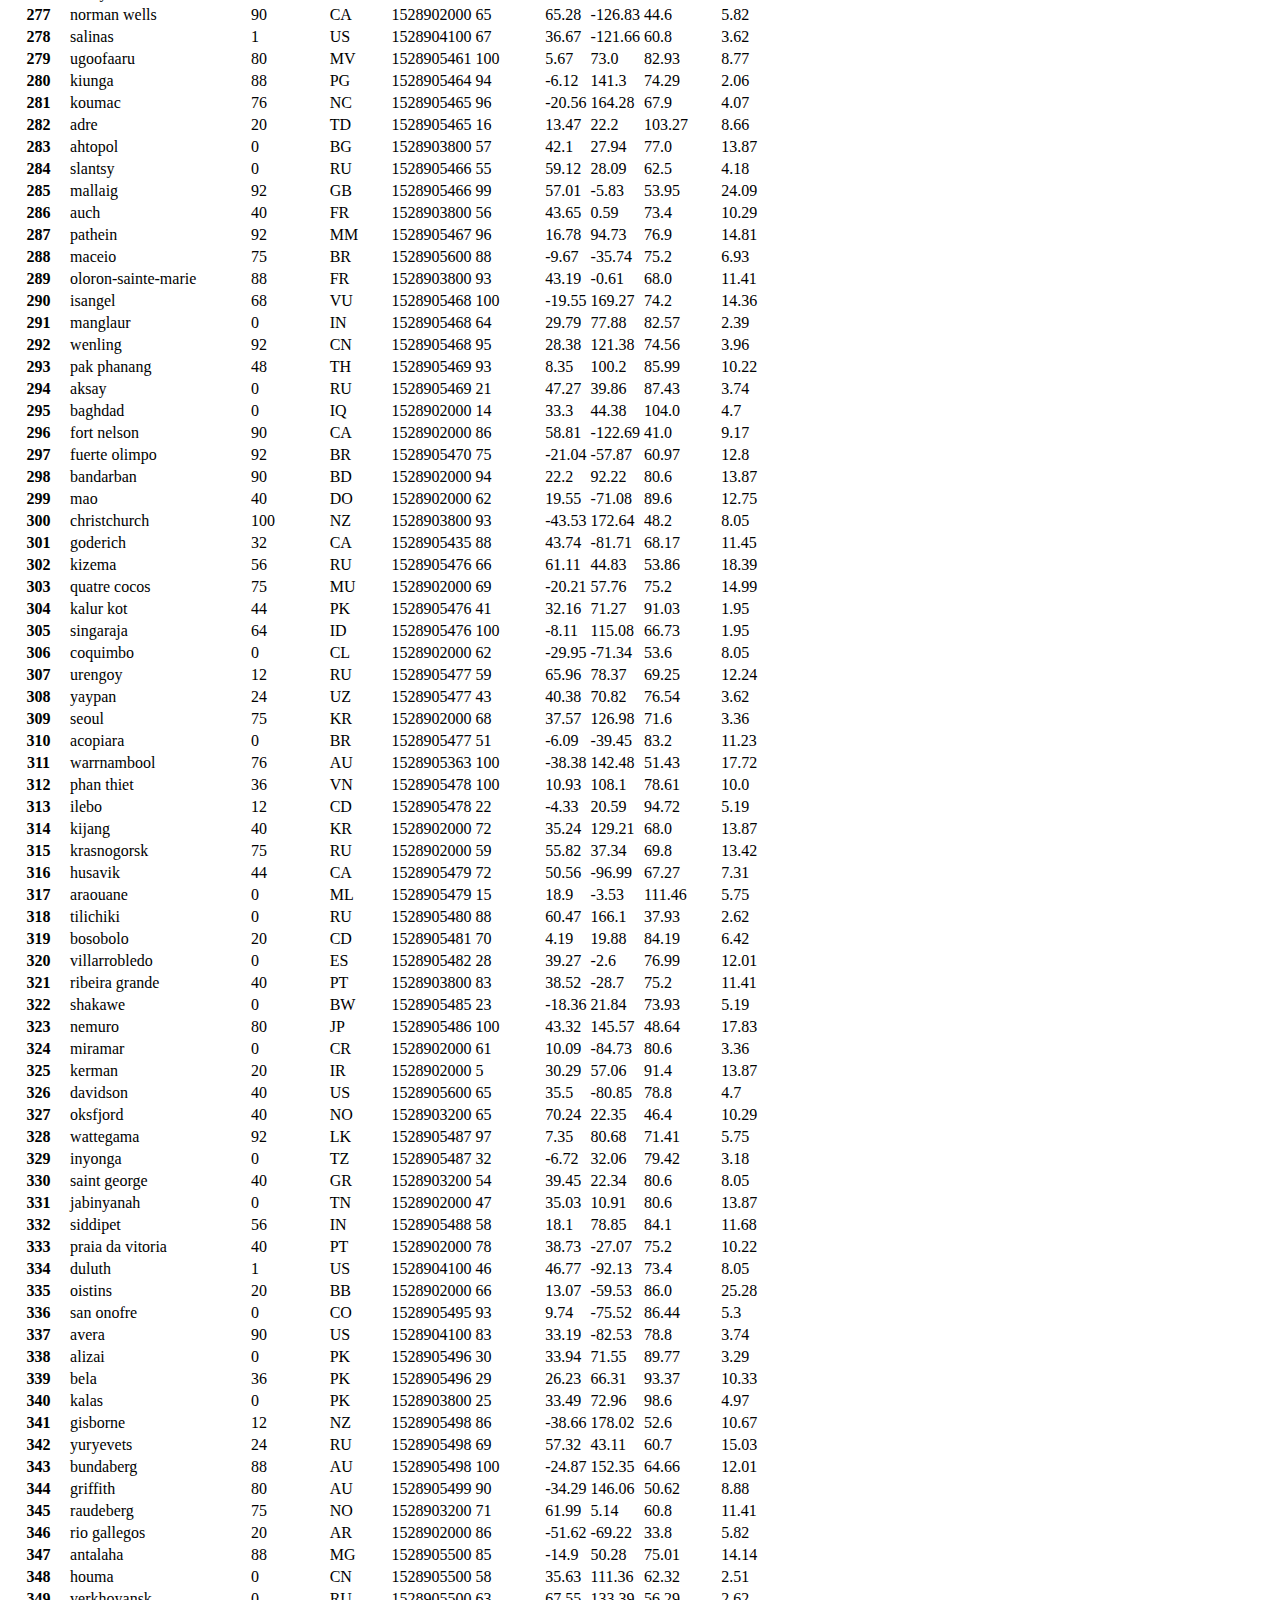
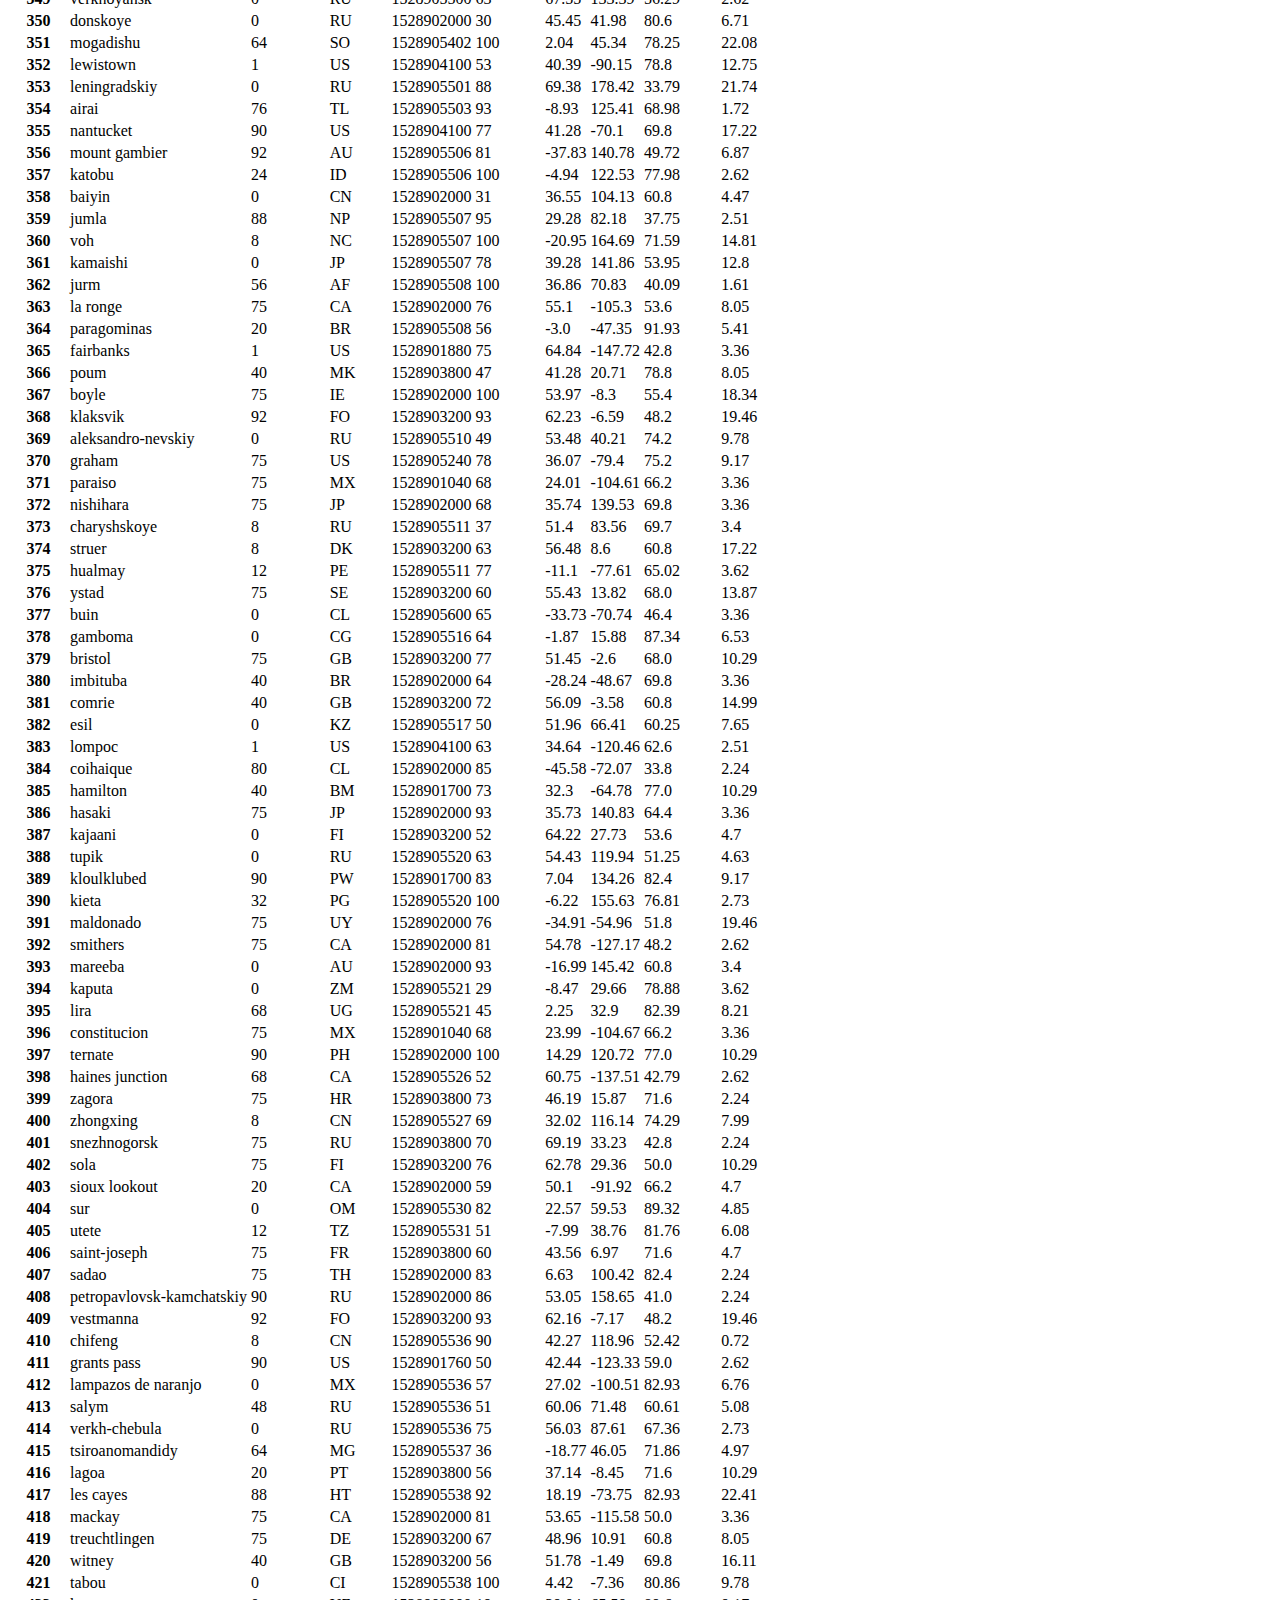
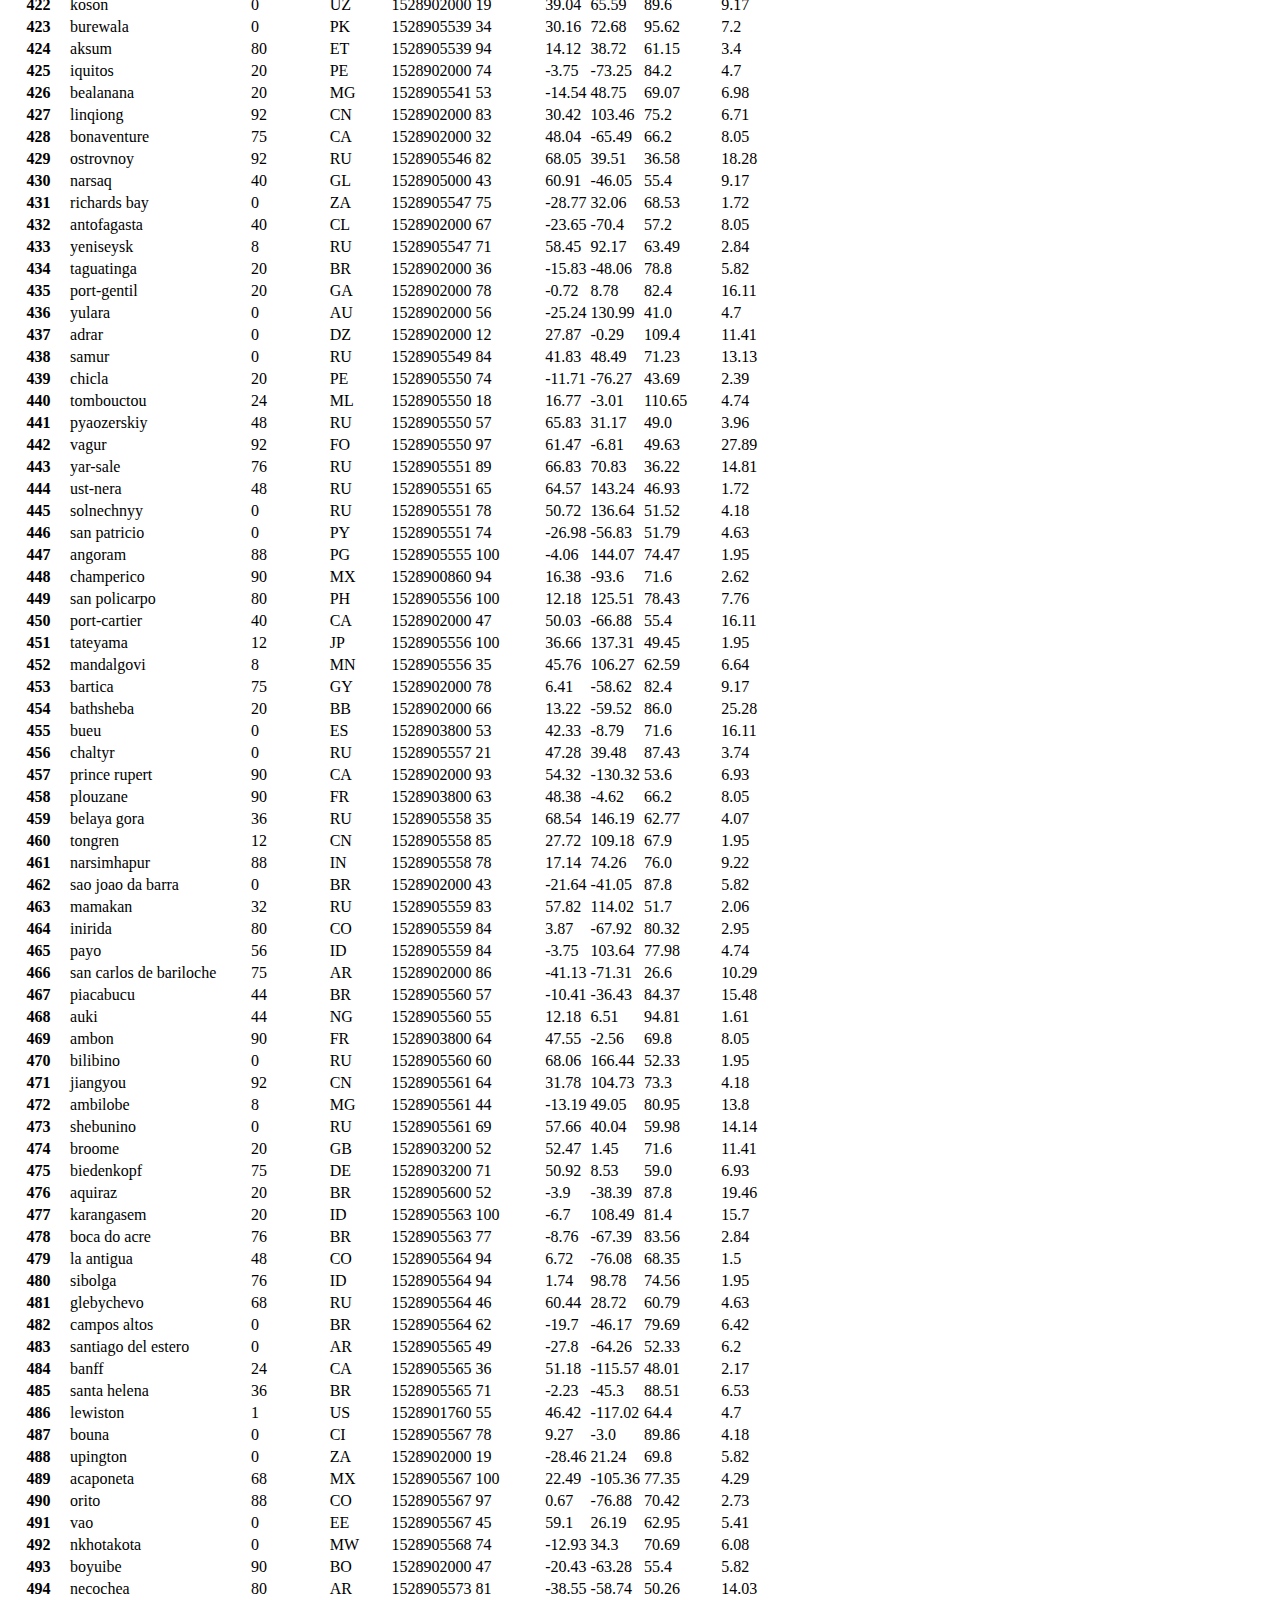
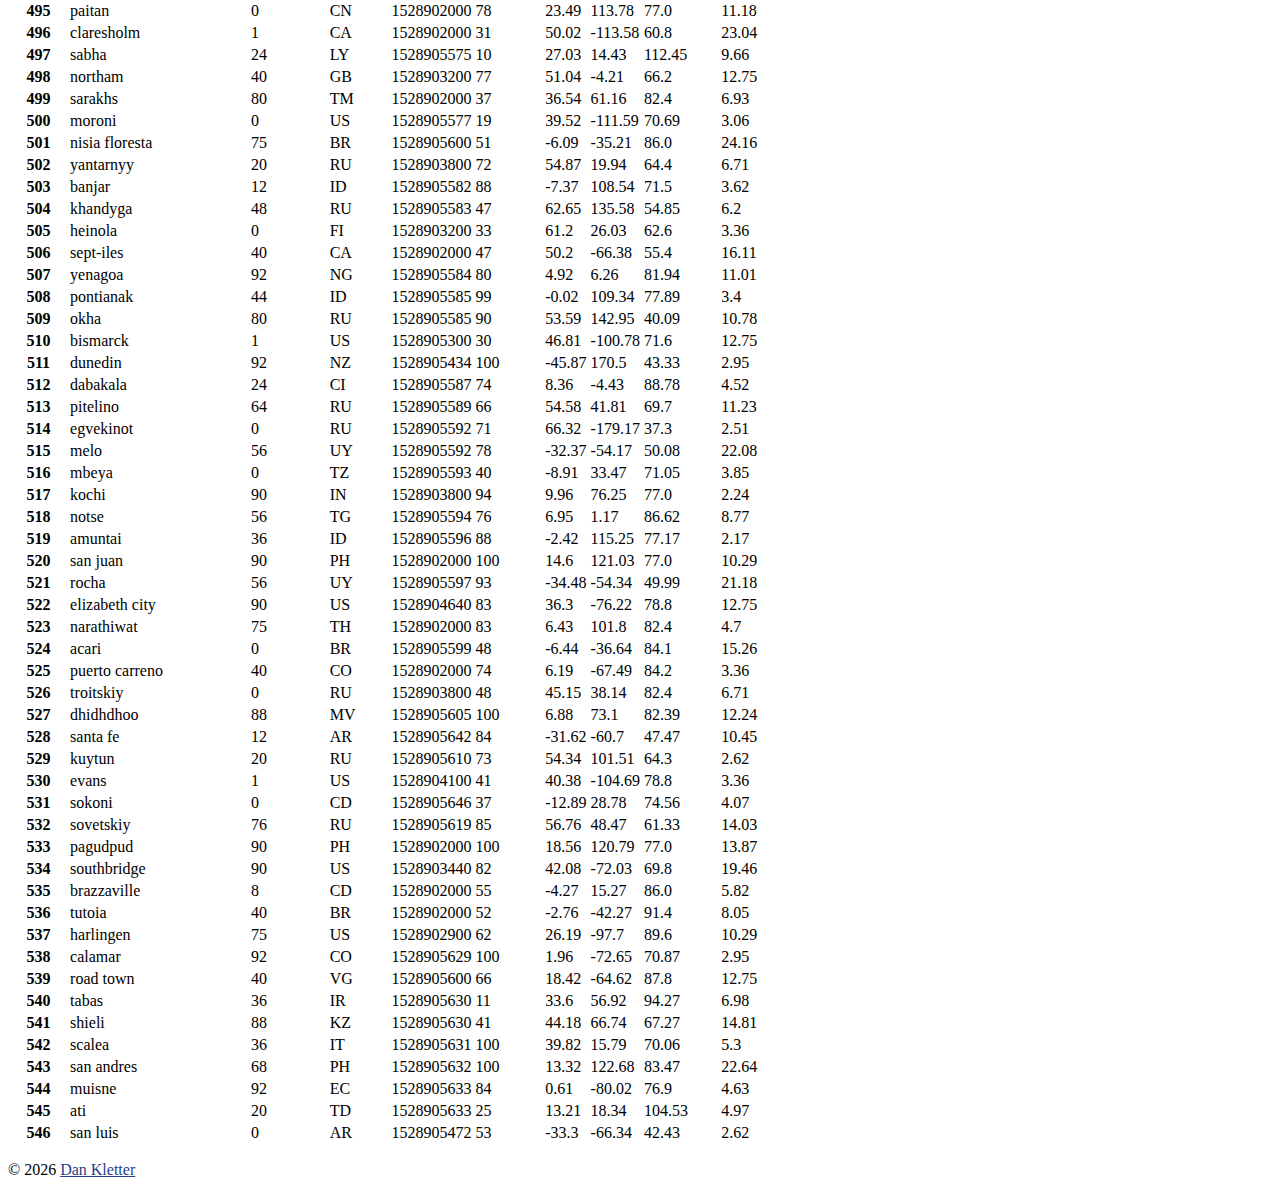
<file: data.html>
<!DOCTYPE html>
<html lang="en">
    <head>
        <meta charset="utf-8">
        <meta name="viewport" content="width=device-width, initial-scale=1">
        <link href="https://cdn.jsdelivr.net/npm/bootstrap@5.1.3/dist/css/bootstrap.min.css" rel="stylesheet" integrity="sha384-1BmE4kWBq78iYhFldvKuhfTAU6auU8tT94WrHftjDbrCEXSU1oBoqyl2QvZ6jIW3" crossorigin="anonymous">
		<link href="css/styles.css" rel="stylesheet"/>
        <title>Data Table</title>
    </head>
    <body>
        <header>
            <nav class="navbar navbar-expand-lg navbar-dark bg-dark">
              <div class="container-fluid">
                <a class="navbar-brand" href="index.html">Latitude vs. X</a>
                <button class="navbar-toggler" type="button" data-bs-toggle="collapse" data-bs-target="#navbarNavDropdown" aria-controls="navbarNavDropdown" aria-expanded="false" aria-label="Toggle navigation">
                  <span class="navbar-toggler-icon"></span>
                </button>
                <div class="collapse navbar-collapse" id="navbarNavDropdown">
                  <ul class="navbar-nav">
                    <li class="nav-item dropdown">
                      <a class="nav-link dropdown-toggle" href="#" id="navbarDropdownMenuLink" role="button" data-bs-toggle="dropdown" aria-expanded="false">Plots</a>
                      <ul class="dropdown-menu" aria-labelledby="navbarDropdownMenuLink">
                        <li><a class="dropdown-item" href="temp.html">Max Temperature</a></li>
                        <li><a class="dropdown-item" href="hum.html">Humidity</a></li>
                        <li><a class="dropdown-item" href="cloud.html">Cloudiness</a></li>
                        <li><a class="dropdown-item" href="wind.html">Wind Speed</a></li>
                     </ul>
                    </li>
                    <li class="nav-item">
                      <a class="nav-link" href="compare.html">Comparison</a>
                    </li>
                    <li class="nav-item">
                      <a class="nav-link" href="data.html">Data</a>
                    </li>
                  </ul>
                </div>
              </div>
            </nav>
        </header>
        <main class="container-md">
            <div class="row">
                <div class="table-responsive py-5">
                	<h2>Data</h2>
                	<hr/>
                	<p>The following table includes all of the data used for plotting during this project.</p>
                    <table class="table table-striped">
                        <thead>
                            <tr>
                                <th scope="col">City_ID</th>
                                <th scope="col">City</th>
                                <th scope="col">Cloudiness</th>
                                <th scope="col">Country</th>
                                <th scope="col">Date</th>
                                <th scope="col">Humidity</th>
                                <th scope="col">Lat</th>
                                <th scope="col">Lng</th>
                                <th scope="col">Max Temp</th>
                                <th scope="col">Wind Speed</th>
                            </tr>
                        </thead>
                        <tbody>
                            
<tr>
 <th scope="row">0</th>
	<td>jacareacanga</td>
	<td>0</td>
	<td>BR</td>
	<td>1528902000</td>
	<td>62</td>
	<td>-6.22</td>
	<td>-57.76</td>
	<td>89.6</td>
	<td>6.93</td>
</tr>
<tr>
 <th scope="row">1</th>
	<td>kaitangata</td>
	<td>100</td>
	<td>NZ</td>
	<td>1528905304</td>
	<td>94</td>
	<td>-46.28</td>
	<td>169.85</td>
	<td>42.61</td>
	<td>5.64</td>
</tr>
<tr>
 <th scope="row">2</th>
	<td>goulburn</td>
	<td>20</td>
	<td>AU</td>
	<td>1528905078</td>
	<td>91</td>
	<td>-34.75</td>
	<td>149.72</td>
	<td>44.32</td>
	<td>10.11</td>
</tr>
<tr>
 <th scope="row">3</th>
	<td>lata</td>
	<td>76</td>
	<td>IN</td>
	<td>1528905305</td>
	<td>89</td>
	<td>30.78</td>
	<td>78.62</td>
	<td>59.89</td>
	<td>0.94</td>
</tr>
<tr>
 <th scope="row">4</th>
	<td>chokurdakh</td>
	<td>0</td>
	<td>RU</td>
	<td>1528905306</td>
	<td>88</td>
	<td>70.62</td>
	<td>147.9</td>
	<td>32.17</td>
	<td>2.95</td>
</tr>
<tr>
 <th scope="row">5</th>
	<td>martyush</td>
	<td>92</td>
	<td>RU</td>
	<td>1528905306</td>
	<td>94</td>
	<td>56.4</td>
	<td>61.89</td>
	<td>55.03</td>
	<td>9.33</td>
</tr>
<tr>
 <th scope="row">6</th>
	<td>hobart</td>
	<td>20</td>
	<td>AU</td>
	<td>1528902000</td>
	<td>87</td>
	<td>-42.88</td>
	<td>147.33</td>
	<td>44.6</td>
	<td>8.05</td>
</tr>
<tr>
 <th scope="row">7</th>
	<td>broken hill</td>
	<td>0</td>
	<td>AU</td>
	<td>1528905311</td>
	<td>88</td>
	<td>-31.97</td>
	<td>141.45</td>
	<td>44.5</td>
	<td>7.31</td>
</tr>
<tr>
 <th scope="row">8</th>
	<td>harnosand</td>
	<td>0</td>
	<td>SE</td>
	<td>1528903200</td>
	<td>44</td>
	<td>62.63</td>
	<td>17.94</td>
	<td>60.8</td>
	<td>13.87</td>
</tr>
<tr>
 <th scope="row">9</th>
	<td>tuatapere</td>
	<td>0</td>
	<td>NZ</td>
	<td>1528905312</td>
	<td>100</td>
	<td>-46.13</td>
	<td>167.69</td>
	<td>38.92</td>
	<td>3.4</td>
</tr>
<tr>
 <th scope="row">10</th>
	<td>puerto ayora</td>
	<td>90</td>
	<td>EC</td>
	<td>1528902000</td>
	<td>69</td>
	<td>-0.74</td>
	<td>-90.35</td>
	<td>77.0</td>
	<td>13.87</td>
</tr>
<tr>
 <th scope="row">11</th>
	<td>havre-saint-pierre</td>
	<td>75</td>
	<td>CA</td>
	<td>1528902000</td>
	<td>58</td>
	<td>50.23</td>
	<td>-63.6</td>
	<td>53.6</td>
	<td>19.46</td>
</tr>
<tr>
 <th scope="row">12</th>
	<td>punta arenas</td>
	<td>0</td>
	<td>CL</td>
	<td>1528902000</td>
	<td>100</td>
	<td>-53.16</td>
	<td>-70.91</td>
	<td>35.6</td>
	<td>9.17</td>
</tr>
<tr>
 <th scope="row">13</th>
	<td>tasiilaq</td>
	<td>75</td>
	<td>GL</td>
	<td>1528901400</td>
	<td>60</td>
	<td>65.61</td>
	<td>-37.64</td>
	<td>39.2</td>
	<td>2.24</td>
</tr>
<tr>
 <th scope="row">14</th>
	<td>chapais</td>
	<td>40</td>
	<td>CA</td>
	<td>1528902000</td>
	<td>38</td>
	<td>49.78</td>
	<td>-74.86</td>
	<td>59.0</td>
	<td>10.29</td>
</tr>
<tr>
 <th scope="row">15</th>
	<td>avarua</td>
	<td>40</td>
	<td>CK</td>
	<td>1528902000</td>
	<td>56</td>
	<td>-21.21</td>
	<td>-159.78</td>
	<td>73.4</td>
	<td>10.29</td>
</tr>
<tr>
 <th scope="row">16</th>
	<td>hofn</td>
	<td>75</td>
	<td>IS</td>
	<td>1528902000</td>
	<td>87</td>
	<td>64.25</td>
	<td>-15.21</td>
	<td>51.8</td>
	<td>8.05</td>
</tr>
<tr>
 <th scope="row">17</th>
	<td>yukamenskoye</td>
	<td>92</td>
	<td>RU</td>
	<td>1528905315</td>
	<td>98</td>
	<td>57.89</td>
	<td>52.24</td>
	<td>56.65</td>
	<td>10.22</td>
</tr>
<tr>
 <th scope="row">18</th>
	<td>khandbari</td>
	<td>80</td>
	<td>NP</td>
	<td>1528905315</td>
	<td>67</td>
	<td>27.38</td>
	<td>87.21</td>
	<td>44.59</td>
	<td>1.39</td>
</tr>
<tr>
 <th scope="row">19</th>
	<td>bethel</td>
	<td>1</td>
	<td>US</td>
	<td>1528901580</td>
	<td>93</td>
	<td>60.79</td>
	<td>-161.76</td>
	<td>44.6</td>
	<td>8.05</td>
</tr>
<tr>
 <th scope="row">20</th>
	<td>ushuaia</td>
	<td>75</td>
	<td>AR</td>
	<td>1528902000</td>
	<td>64</td>
	<td>-54.81</td>
	<td>-68.31</td>
	<td>41.0</td>
	<td>3.36</td>
</tr>
<tr>
 <th scope="row">21</th>
	<td>east london</td>
	<td>0</td>
	<td>ZA</td>
	<td>1528902000</td>
	<td>37</td>
	<td>-33.02</td>
	<td>27.91</td>
	<td>69.8</td>
	<td>5.82</td>
</tr>
<tr>
 <th scope="row">22</th>
	<td>bluff</td>
	<td>76</td>
	<td>AU</td>
	<td>1528905321</td>
	<td>76</td>
	<td>-23.58</td>
	<td>149.07</td>
	<td>61.96</td>
	<td>4.74</td>
</tr>
<tr>
 <th scope="row">23</th>
	<td>mount isa</td>
	<td>75</td>
	<td>AU</td>
	<td>1528902000</td>
	<td>100</td>
	<td>-20.73</td>
	<td>139.49</td>
	<td>64.4</td>
	<td>3.29</td>
</tr>
<tr>
 <th scope="row">24</th>
	<td>pevek</td>
	<td>0</td>
	<td>RU</td>
	<td>1528905321</td>
	<td>71</td>
	<td>69.7</td>
	<td>170.27</td>
	<td>36.94</td>
	<td>6.98</td>
</tr>
<tr>
 <th scope="row">25</th>
	<td>gao</td>
	<td>24</td>
	<td>ML</td>
	<td>1528905321</td>
	<td>16</td>
	<td>16.28</td>
	<td>-0.04</td>
	<td>110.02</td>
	<td>4.97</td>
</tr>
<tr>
 <th scope="row">26</th>
	<td>cabo san lucas</td>
	<td>75</td>
	<td>MX</td>
	<td>1528901160</td>
	<td>74</td>
	<td>22.89</td>
	<td>-109.91</td>
	<td>84.2</td>
	<td>10.29</td>
</tr>
<tr>
 <th scope="row">27</th>
	<td>sao filipe</td>
	<td>0</td>
	<td>CV</td>
	<td>1528905323</td>
	<td>88</td>
	<td>14.9</td>
	<td>-24.5</td>
	<td>75.73</td>
	<td>13.02</td>
</tr>
<tr>
 <th scope="row">28</th>
	<td>tiksi</td>
	<td>44</td>
	<td>RU</td>
	<td>1528905298</td>
	<td>58</td>
	<td>71.64</td>
	<td>128.87</td>
	<td>57.73</td>
	<td>10.11</td>
</tr>
<tr>
 <th scope="row">29</th>
	<td>busselton</td>
	<td>92</td>
	<td>AU</td>
	<td>1528905323</td>
	<td>100</td>
	<td>-33.64</td>
	<td>115.35</td>
	<td>60.43</td>
	<td>10.56</td>
</tr>
<tr>
 <th scope="row">30</th>
	<td>alofi</td>
	<td>76</td>
	<td>NU</td>
	<td>1528902000</td>
	<td>88</td>
	<td>-19.06</td>
	<td>-169.92</td>
	<td>71.6</td>
	<td>3.36</td>
</tr>
<tr>
 <th scope="row">31</th>
	<td>ola</td>
	<td>75</td>
	<td>RU</td>
	<td>1528902000</td>
	<td>100</td>
	<td>59.58</td>
	<td>151.3</td>
	<td>42.8</td>
	<td>7.76</td>
</tr>
<tr>
 <th scope="row">32</th>
	<td>atar</td>
	<td>20</td>
	<td>MR</td>
	<td>1528902000</td>
	<td>19</td>
	<td>20.52</td>
	<td>-13.05</td>
	<td>91.4</td>
	<td>9.17</td>
</tr>
<tr>
 <th scope="row">33</th>
	<td>rikitea</td>
	<td>0</td>
	<td>PF</td>
	<td>1528905325</td>
	<td>100</td>
	<td>-23.12</td>
	<td>-134.97</td>
	<td>73.57</td>
	<td>8.66</td>
</tr>
<tr>
 <th scope="row">34</th>
	<td>hermanus</td>
	<td>0</td>
	<td>ZA</td>
	<td>1528905325</td>
	<td>24</td>
	<td>-34.42</td>
	<td>19.24</td>
	<td>77.17</td>
	<td>8.66</td>
</tr>
<tr>
 <th scope="row">35</th>
	<td>ponta delgada</td>
	<td>75</td>
	<td>PT</td>
	<td>1528903800</td>
	<td>88</td>
	<td>37.73</td>
	<td>-25.67</td>
	<td>71.6</td>
	<td>12.75</td>
</tr>
<tr>
 <th scope="row">36</th>
	<td>bambari</td>
	<td>24</td>
	<td>CF</td>
	<td>1528905326</td>
	<td>84</td>
	<td>5.77</td>
	<td>20.68</td>
	<td>81.85</td>
	<td>7.65</td>
</tr>
<tr>
 <th scope="row">37</th>
	<td>cap malheureux</td>
	<td>75</td>
	<td>MU</td>
	<td>1528902000</td>
	<td>69</td>
	<td>-19.98</td>
	<td>57.61</td>
	<td>75.2</td>
	<td>14.99</td>
</tr>
<tr>
 <th scope="row">38</th>
	<td>puerto escondido</td>
	<td>75</td>
	<td>MX</td>
	<td>1528901100</td>
	<td>65</td>
	<td>15.86</td>
	<td>-97.07</td>
	<td>80.6</td>
	<td>3.36</td>
</tr>
<tr>
 <th scope="row">39</th>
	<td>qaanaaq</td>
	<td>32</td>
	<td>GL</td>
	<td>1528905330</td>
	<td>100</td>
	<td>77.48</td>
	<td>-69.36</td>
	<td>31.45</td>
	<td>6.31</td>
</tr>
<tr>
 <th scope="row">40</th>
	<td>new norfolk</td>
	<td>20</td>
	<td>AU</td>
	<td>1528902000</td>
	<td>87</td>
	<td>-42.78</td>
	<td>147.06</td>
	<td>44.6</td>
	<td>8.05</td>
</tr>
<tr>
 <th scope="row">41</th>
	<td>najran</td>
	<td>40</td>
	<td>SA</td>
	<td>1528902000</td>
	<td>13</td>
	<td>17.54</td>
	<td>44.22</td>
	<td>98.6</td>
	<td>11.41</td>
</tr>
<tr>
 <th scope="row">42</th>
	<td>isla mujeres</td>
	<td>90</td>
	<td>MX</td>
	<td>1528904340</td>
	<td>100</td>
	<td>21.23</td>
	<td>-86.73</td>
	<td>75.2</td>
	<td>16.11</td>
</tr>
<tr>
 <th scope="row">43</th>
	<td>mar del plata</td>
	<td>0</td>
	<td>AR</td>
	<td>1528905297</td>
	<td>100</td>
	<td>-46.43</td>
	<td>-67.52</td>
	<td>32.53</td>
	<td>7.31</td>
</tr>
<tr>
 <th scope="row">44</th>
	<td>provideniya</td>
	<td>0</td>
	<td>RU</td>
	<td>1528905332</td>
	<td>91</td>
	<td>64.42</td>
	<td>-173.23</td>
	<td>40.63</td>
	<td>10.78</td>
</tr>
<tr>
 <th scope="row">45</th>
	<td>jamestown</td>
	<td>12</td>
	<td>AU</td>
	<td>1528905333</td>
	<td>88</td>
	<td>-33.21</td>
	<td>138.6</td>
	<td>43.15</td>
	<td>10.89</td>
</tr>
<tr>
 <th scope="row">46</th>
	<td>medicine hat</td>
	<td>20</td>
	<td>CA</td>
	<td>1528902000</td>
	<td>34</td>
	<td>50.04</td>
	<td>-110.68</td>
	<td>66.2</td>
	<td>14.99</td>
</tr>
<tr>
 <th scope="row">47</th>
	<td>katsuura</td>
	<td>8</td>
	<td>JP</td>
	<td>1528905334</td>
	<td>88</td>
	<td>33.93</td>
	<td>134.5</td>
	<td>62.05</td>
	<td>7.54</td>
</tr>
<tr>
 <th scope="row">48</th>
	<td>aklavik</td>
	<td>20</td>
	<td>CA</td>
	<td>1528902000</td>
	<td>53</td>
	<td>68.22</td>
	<td>-135.01</td>
	<td>51.8</td>
	<td>11.41</td>
</tr>
<tr>
 <th scope="row">49</th>
	<td>tuktoyaktuk</td>
	<td>20</td>
	<td>CA</td>
	<td>1528902000</td>
	<td>61</td>
	<td>69.44</td>
	<td>-133.03</td>
	<td>46.4</td>
	<td>6.93</td>
</tr>
<tr>
 <th scope="row">50</th>
	<td>kapaa</td>
	<td>90</td>
	<td>US</td>
	<td>1528901760</td>
	<td>88</td>
	<td>22.08</td>
	<td>-159.32</td>
	<td>75.2</td>
	<td>14.99</td>
</tr>
<tr>
 <th scope="row">51</th>
	<td>mildura</td>
	<td>0</td>
	<td>AU</td>
	<td>1528905300</td>
	<td>92</td>
	<td>-34.18</td>
	<td>142.16</td>
	<td>45.67</td>
	<td>9.66</td>
</tr>
<tr>
 <th scope="row">52</th>
	<td>souillac</td>
	<td>75</td>
	<td>FR</td>
	<td>1528903800</td>
	<td>49</td>
	<td>45.6</td>
	<td>-0.6</td>
	<td>73.4</td>
	<td>10.29</td>
</tr>
<tr>
 <th scope="row">53</th>
	<td>lorengau</td>
	<td>100</td>
	<td>PG</td>
	<td>1528905336</td>
	<td>100</td>
	<td>-2.02</td>
	<td>147.27</td>
	<td>80.59</td>
	<td>3.85</td>
</tr>
<tr>
 <th scope="row">54</th>
	<td>praia</td>
	<td>20</td>
	<td>BR</td>
	<td>1528902000</td>
	<td>47</td>
	<td>-20.25</td>
	<td>-43.81</td>
	<td>82.4</td>
	<td>3.36</td>
</tr>
<tr>
 <th scope="row">55</th>
	<td>port alfred</td>
	<td>0</td>
	<td>ZA</td>
	<td>1528905338</td>
	<td>50</td>
	<td>-33.59</td>
	<td>26.89</td>
	<td>76.54</td>
	<td>7.2</td>
</tr>
<tr>
 <th scope="row">56</th>
	<td>barranca</td>
	<td>0</td>
	<td>PE</td>
	<td>1528905339</td>
	<td>98</td>
	<td>-10.75</td>
	<td>-77.76</td>
	<td>61.87</td>
	<td>9.89</td>
</tr>
<tr>
 <th scope="row">57</th>
	<td>nome</td>
	<td>40</td>
	<td>US</td>
	<td>1528902900</td>
	<td>70</td>
	<td>30.04</td>
	<td>-94.42</td>
	<td>87.8</td>
	<td>3.36</td>
</tr>
<tr>
 <th scope="row">58</th>
	<td>matay</td>
	<td>0</td>
	<td>EG</td>
	<td>1528905339</td>
	<td>23</td>
	<td>28.42</td>
	<td>30.79</td>
	<td>97.69</td>
	<td>6.98</td>
</tr>
<tr>
 <th scope="row">59</th>
	<td>saskylakh</td>
	<td>48</td>
	<td>RU</td>
	<td>1528905339</td>
	<td>55</td>
	<td>71.97</td>
	<td>114.09</td>
	<td>59.53</td>
	<td>5.86</td>
</tr>
<tr>
 <th scope="row">60</th>
	<td>itarema</td>
	<td>0</td>
	<td>BR</td>
	<td>1528905340</td>
	<td>61</td>
	<td>-2.92</td>
	<td>-39.92</td>
	<td>88.33</td>
	<td>12.57</td>
</tr>
<tr>
 <th scope="row">61</th>
	<td>butaritari</td>
	<td>56</td>
	<td>KI</td>
	<td>1528905340</td>
	<td>100</td>
	<td>3.07</td>
	<td>172.79</td>
	<td>81.13</td>
	<td>7.31</td>
</tr>
<tr>
 <th scope="row">62</th>
	<td>peniche</td>
	<td>20</td>
	<td>PT</td>
	<td>1528903800</td>
	<td>64</td>
	<td>39.36</td>
	<td>-9.38</td>
	<td>75.2</td>
	<td>12.75</td>
</tr>
<tr>
 <th scope="row">63</th>
	<td>beloha</td>
	<td>0</td>
	<td>MG</td>
	<td>1528905340</td>
	<td>57</td>
	<td>-25.17</td>
	<td>45.06</td>
	<td>71.95</td>
	<td>16.37</td>
</tr>
<tr>
 <th scope="row">64</th>
	<td>anadyr</td>
	<td>0</td>
	<td>RU</td>
	<td>1528902000</td>
	<td>57</td>
	<td>64.73</td>
	<td>177.51</td>
	<td>48.2</td>
	<td>4.47</td>
</tr>
<tr>
 <th scope="row">65</th>
	<td>luderitz</td>
	<td>12</td>
	<td>nan</td>
	<td>1528905342</td>
	<td>64</td>
	<td>-26.65</td>
	<td>15.16</td>
	<td>64.03</td>
	<td>17.38</td>
</tr>
<tr>
 <th scope="row">66</th>
	<td>rochester</td>
	<td>1</td>
	<td>US</td>
	<td>1528902960</td>
	<td>37</td>
	<td>44.02</td>
	<td>-92.46</td>
	<td>73.4</td>
	<td>6.93</td>
</tr>
<tr>
 <th scope="row">67</th>
	<td>bosaso</td>
	<td>0</td>
	<td>SO</td>
	<td>1528905347</td>
	<td>86</td>
	<td>11.28</td>
	<td>49.18</td>
	<td>89.77</td>
	<td>3.96</td>
</tr>
<tr>
 <th scope="row">68</th>
	<td>faanui</td>
	<td>0</td>
	<td>PF</td>
	<td>1528905347</td>
	<td>100</td>
	<td>-16.48</td>
	<td>-151.75</td>
	<td>79.96</td>
	<td>11.79</td>
</tr>
<tr>
 <th scope="row">69</th>
	<td>grindavik</td>
	<td>75</td>
	<td>IS</td>
	<td>1528902000</td>
	<td>70</td>
	<td>63.84</td>
	<td>-22.43</td>
	<td>48.2</td>
	<td>5.82</td>
</tr>
<tr>
 <th scope="row">70</th>
	<td>margate</td>
	<td>20</td>
	<td>AU</td>
	<td>1528902000</td>
	<td>87</td>
	<td>-43.03</td>
	<td>147.26</td>
	<td>44.6</td>
	<td>8.05</td>
</tr>
<tr>
 <th scope="row">71</th>
	<td>marsh harbour</td>
	<td>88</td>
	<td>BS</td>
	<td>1528905349</td>
	<td>95</td>
	<td>26.54</td>
	<td>-77.06</td>
	<td>82.39</td>
	<td>10.0</td>
</tr>
<tr>
 <th scope="row">72</th>
	<td>comodoro rivadavia</td>
	<td>40</td>
	<td>AR</td>
	<td>1528902000</td>
	<td>60</td>
	<td>-45.87</td>
	<td>-67.48</td>
	<td>42.8</td>
	<td>9.17</td>
</tr>
<tr>
 <th scope="row">73</th>
	<td>upernavik</td>
	<td>92</td>
	<td>GL</td>
	<td>1528905350</td>
	<td>100</td>
	<td>72.79</td>
	<td>-56.15</td>
	<td>29.29</td>
	<td>3.74</td>
</tr>
<tr>
 <th scope="row">74</th>
	<td>uige</td>
	<td>0</td>
	<td>AO</td>
	<td>1528905350</td>
	<td>29</td>
	<td>-7.61</td>
	<td>15.06</td>
	<td>86.8</td>
	<td>3.18</td>
</tr>
<tr>
 <th scope="row">75</th>
	<td>bredasdorp</td>
	<td>0</td>
	<td>ZA</td>
	<td>1528902000</td>
	<td>23</td>
	<td>-34.53</td>
	<td>20.04</td>
	<td>82.4</td>
	<td>5.82</td>
</tr>
<tr>
 <th scope="row">76</th>
	<td>bodden town</td>
	<td>40</td>
	<td>KY</td>
	<td>1528902000</td>
	<td>78</td>
	<td>19.28</td>
	<td>-81.25</td>
	<td>80.6</td>
	<td>16.11</td>
</tr>
<tr>
 <th scope="row">77</th>
	<td>guerrero negro</td>
	<td>44</td>
	<td>MX</td>
	<td>1528905350</td>
	<td>88</td>
	<td>27.97</td>
	<td>-114.04</td>
	<td>63.85</td>
	<td>3.74</td>
</tr>
<tr>
 <th scope="row">78</th>
	<td>bilma</td>
	<td>0</td>
	<td>NE</td>
	<td>1528905351</td>
	<td>12</td>
	<td>18.69</td>
	<td>12.92</td>
	<td>110.47</td>
	<td>4.63</td>
</tr>
<tr>
 <th scope="row">79</th>
	<td>carnarvon</td>
	<td>0</td>
	<td>ZA</td>
	<td>1528905351</td>
	<td>30</td>
	<td>-30.97</td>
	<td>22.13</td>
	<td>60.43</td>
	<td>14.25</td>
</tr>
<tr>
 <th scope="row">80</th>
	<td>ponta do sol</td>
	<td>12</td>
	<td>BR</td>
	<td>1528905352</td>
	<td>72</td>
	<td>-20.63</td>
	<td>-46.0</td>
	<td>78.25</td>
	<td>3.96</td>
</tr>
<tr>
 <th scope="row">81</th>
	<td>vila franca do campo</td>
	<td>75</td>
	<td>PT</td>
	<td>1528903800</td>
	<td>88</td>
	<td>37.72</td>
	<td>-25.43</td>
	<td>71.6</td>
	<td>12.75</td>
</tr>
<tr>
 <th scope="row">82</th>
	<td>puerto del rosario</td>
	<td>20</td>
	<td>ES</td>
	<td>1528903800</td>
	<td>60</td>
	<td>28.5</td>
	<td>-13.86</td>
	<td>73.4</td>
	<td>17.22</td>
</tr>
<tr>
 <th scope="row">83</th>
	<td>sitka</td>
	<td>20</td>
	<td>US</td>
	<td>1528905353</td>
	<td>92</td>
	<td>37.17</td>
	<td>-99.65</td>
	<td>74.02</td>
	<td>5.97</td>
</tr>
<tr>
 <th scope="row">84</th>
	<td>camacha</td>
	<td>75</td>
	<td>PT</td>
	<td>1528903800</td>
	<td>72</td>
	<td>33.08</td>
	<td>-16.33</td>
	<td>68.0</td>
	<td>16.11</td>
</tr>
<tr>
 <th scope="row">85</th>
	<td>saint-philippe</td>
	<td>1</td>
	<td>CA</td>
	<td>1528902900</td>
	<td>54</td>
	<td>45.36</td>
	<td>-73.48</td>
	<td>78.8</td>
	<td>11.41</td>
</tr>
<tr>
 <th scope="row">86</th>
	<td>port blair</td>
	<td>92</td>
	<td>IN</td>
	<td>1528905357</td>
	<td>97</td>
	<td>11.67</td>
	<td>92.75</td>
	<td>84.37</td>
	<td>25.1</td>
</tr>
<tr>
 <th scope="row">87</th>
	<td>albany</td>
	<td>90</td>
	<td>US</td>
	<td>1528903860</td>
	<td>68</td>
	<td>42.65</td>
	<td>-73.75</td>
	<td>69.8</td>
	<td>3.36</td>
</tr>
<tr>
 <th scope="row">88</th>
	<td>barrow</td>
	<td>88</td>
	<td>AR</td>
	<td>1528905182</td>
	<td>72</td>
	<td>-38.31</td>
	<td>-60.23</td>
	<td>50.26</td>
	<td>8.21</td>
</tr>
<tr>
 <th scope="row">89</th>
	<td>qorveh</td>
	<td>92</td>
	<td>IR</td>
	<td>1528905357</td>
	<td>22</td>
	<td>35.17</td>
	<td>47.8</td>
	<td>76.72</td>
	<td>3.18</td>
</tr>
<tr>
 <th scope="row">90</th>
	<td>san jeronimo</td>
	<td>90</td>
	<td>PE</td>
	<td>1528902000</td>
	<td>81</td>
	<td>-13.65</td>
	<td>-73.37</td>
	<td>46.4</td>
	<td>2.39</td>
</tr>
<tr>
 <th scope="row">91</th>
	<td>mataura</td>
	<td>24</td>
	<td>NZ</td>
	<td>1528905299</td>
	<td>79</td>
	<td>-46.19</td>
	<td>168.86</td>
	<td>25.69</td>
	<td>3.18</td>
</tr>
<tr>
 <th scope="row">92</th>
	<td>buala</td>
	<td>64</td>
	<td>SB</td>
	<td>1528905359</td>
	<td>100</td>
	<td>-8.15</td>
	<td>159.59</td>
	<td>78.7</td>
	<td>4.18</td>
</tr>
<tr>
 <th scope="row">93</th>
	<td>eyl</td>
	<td>20</td>
	<td>SO</td>
	<td>1528905359</td>
	<td>57</td>
	<td>7.98</td>
	<td>49.82</td>
	<td>86.62</td>
	<td>22.41</td>
</tr>
<tr>
 <th scope="row">94</th>
	<td>abu dhabi</td>
	<td>0</td>
	<td>AE</td>
	<td>1528902000</td>
	<td>29</td>
	<td>24.47</td>
	<td>54.37</td>
	<td>98.6</td>
	<td>16.11</td>
</tr>
<tr>
 <th scope="row">95</th>
	<td>tahe</td>
	<td>92</td>
	<td>CN</td>
	<td>1528905359</td>
	<td>98</td>
	<td>52.34</td>
	<td>124.71</td>
	<td>51.43</td>
	<td>2.17</td>
</tr>
<tr>
 <th scope="row">96</th>
	<td>chuy</td>
	<td>80</td>
	<td>UY</td>
	<td>1528905099</td>
	<td>93</td>
	<td>-33.69</td>
	<td>-53.46</td>
	<td>52.87</td>
	<td>28.9</td>
</tr>
<tr>
 <th scope="row">97</th>
	<td>dzerzhinskoye</td>
	<td>8</td>
	<td>RU</td>
	<td>1528905360</td>
	<td>69</td>
	<td>56.84</td>
	<td>95.22</td>
	<td>65.11</td>
	<td>3.85</td>
</tr>
<tr>
 <th scope="row">98</th>
	<td>vanavara</td>
	<td>0</td>
	<td>RU</td>
	<td>1528905360</td>
	<td>50</td>
	<td>60.35</td>
	<td>102.28</td>
	<td>64.21</td>
	<td>5.64</td>
</tr>
<tr>
 <th scope="row">99</th>
	<td>muros</td>
	<td>40</td>
	<td>ES</td>
	<td>1528903800</td>
	<td>72</td>
	<td>42.77</td>
	<td>-9.06</td>
	<td>66.2</td>
	<td>10.29</td>
</tr>
<tr>
 <th scope="row">100</th>
	<td>auchel</td>
	<td>0</td>
	<td>FR</td>
	<td>1528903800</td>
	<td>49</td>
	<td>50.51</td>
	<td>2.47</td>
	<td>68.0</td>
	<td>3.36</td>
</tr>
<tr>
 <th scope="row">101</th>
	<td>bubaque</td>
	<td>40</td>
	<td>GW</td>
	<td>1528902000</td>
	<td>55</td>
	<td>11.28</td>
	<td>-15.83</td>
	<td>91.4</td>
	<td>11.41</td>
</tr>
<tr>
 <th scope="row">102</th>
	<td>khatanga</td>
	<td>8</td>
	<td>RU</td>
	<td>1528905361</td>
	<td>65</td>
	<td>71.98</td>
	<td>102.47</td>
	<td>60.97</td>
	<td>4.63</td>
</tr>
<tr>
 <th scope="row">103</th>
	<td>los banos</td>
	<td>1</td>
	<td>US</td>
	<td>1528904100</td>
	<td>67</td>
	<td>37.06</td>
	<td>-120.85</td>
	<td>75.2</td>
	<td>4.74</td>
</tr>
<tr>
 <th scope="row">104</th>
	<td>labuhan</td>
	<td>12</td>
	<td>ID</td>
	<td>1528905361</td>
	<td>95</td>
	<td>-2.54</td>
	<td>115.51</td>
	<td>72.94</td>
	<td>1.83</td>
</tr>
<tr>
 <th scope="row">105</th>
	<td>saint-paul</td>
	<td>75</td>
	<td>FR</td>
	<td>1528903800</td>
	<td>56</td>
	<td>45.22</td>
	<td>1.9</td>
	<td>68.0</td>
	<td>14.99</td>
</tr>
<tr>
 <th scope="row">106</th>
	<td>petatlan</td>
	<td>90</td>
	<td>MX</td>
	<td>1528901220</td>
	<td>74</td>
	<td>17.52</td>
	<td>-101.27</td>
	<td>84.2</td>
	<td>1.83</td>
</tr>
<tr>
 <th scope="row">107</th>
	<td>baykit</td>
	<td>36</td>
	<td>RU</td>
	<td>1528905366</td>
	<td>68</td>
	<td>61.68</td>
	<td>96.39</td>
	<td>63.94</td>
	<td>4.29</td>
</tr>
<tr>
 <th scope="row">108</th>
	<td>dalby</td>
	<td>75</td>
	<td>AU</td>
	<td>1528902000</td>
	<td>93</td>
	<td>-27.18</td>
	<td>151.26</td>
	<td>53.6</td>
	<td>2.24</td>
</tr>
<tr>
 <th scope="row">109</th>
	<td>yellowknife</td>
	<td>90</td>
	<td>CA</td>
	<td>1528902540</td>
	<td>93</td>
	<td>62.45</td>
	<td>-114.38</td>
	<td>46.4</td>
	<td>8.05</td>
</tr>
<tr>
 <th scope="row">110</th>
	<td>hilo</td>
	<td>75</td>
	<td>US</td>
	<td>1528901580</td>
	<td>88</td>
	<td>19.71</td>
	<td>-155.08</td>
	<td>66.2</td>
	<td>5.82</td>
</tr>
<tr>
 <th scope="row">111</th>
	<td>turukhansk</td>
	<td>36</td>
	<td>RU</td>
	<td>1528905297</td>
	<td>76</td>
	<td>65.8</td>
	<td>87.96</td>
	<td>66.37</td>
	<td>6.42</td>
</tr>
<tr>
 <th scope="row">112</th>
	<td>dingle</td>
	<td>68</td>
	<td>PH</td>
	<td>1528905368</td>
	<td>82</td>
	<td>11.0</td>
	<td>122.67</td>
	<td>79.96</td>
	<td>8.21</td>
</tr>
<tr>
 <th scope="row">113</th>
	<td>dillon</td>
	<td>1</td>
	<td>US</td>
	<td>1528901580</td>
	<td>44</td>
	<td>45.22</td>
	<td>-112.64</td>
	<td>57.2</td>
	<td>5.82</td>
</tr>
<tr>
 <th scope="row">114</th>
	<td>labytnangi</td>
	<td>64</td>
	<td>RU</td>
	<td>1528905370</td>
	<td>75</td>
	<td>66.66</td>
	<td>66.39</td>
	<td>47.11</td>
	<td>17.49</td>
</tr>
<tr>
 <th scope="row">115</th>
	<td>gigmoto</td>
	<td>36</td>
	<td>PH</td>
	<td>1528905370</td>
	<td>98</td>
	<td>13.78</td>
	<td>124.39</td>
	<td>83.56</td>
	<td>17.6</td>
</tr>
<tr>
 <th scope="row">116</th>
	<td>nouakchott</td>
	<td>68</td>
	<td>MR</td>
	<td>1528905371</td>
	<td>76</td>
	<td>18.08</td>
	<td>-15.98</td>
	<td>76.72</td>
	<td>1.39</td>
</tr>
<tr>
 <th scope="row">117</th>
	<td>rumoi</td>
	<td>92</td>
	<td>JP</td>
	<td>1528905371</td>
	<td>100</td>
	<td>43.93</td>
	<td>141.67</td>
	<td>44.41</td>
	<td>8.1</td>
</tr>
<tr>
 <th scope="row">118</th>
	<td>dikson</td>
	<td>32</td>
	<td>RU</td>
	<td>1528905373</td>
	<td>100</td>
	<td>73.51</td>
	<td>80.55</td>
	<td>31.09</td>
	<td>13.13</td>
</tr>
<tr>
 <th scope="row">119</th>
	<td>chinsali</td>
	<td>0</td>
	<td>ZM</td>
	<td>1528905377</td>
	<td>36</td>
	<td>-10.55</td>
	<td>32.07</td>
	<td>73.39</td>
	<td>9.22</td>
</tr>
<tr>
 <th scope="row">120</th>
	<td>georgetown</td>
	<td>75</td>
	<td>GY</td>
	<td>1528902000</td>
	<td>78</td>
	<td>6.8</td>
	<td>-58.16</td>
	<td>82.4</td>
	<td>9.17</td>
</tr>
<tr>
 <th scope="row">121</th>
	<td>tooele</td>
	<td>1</td>
	<td>US</td>
	<td>1528902900</td>
	<td>35</td>
	<td>40.53</td>
	<td>-112.3</td>
	<td>73.4</td>
	<td>9.17</td>
</tr>
<tr>
 <th scope="row">122</th>
	<td>nikolskoye</td>
	<td>40</td>
	<td>RU</td>
	<td>1528902000</td>
	<td>41</td>
	<td>59.7</td>
	<td>30.79</td>
	<td>60.8</td>
	<td>4.47</td>
</tr>
<tr>
 <th scope="row">123</th>
	<td>bodo</td>
	<td>80</td>
	<td>CI</td>
	<td>1528905379</td>
	<td>66</td>
	<td>5.91</td>
	<td>-4.68</td>
	<td>87.7</td>
	<td>8.21</td>
</tr>
<tr>
 <th scope="row">124</th>
	<td>minador do negrao</td>
	<td>32</td>
	<td>BR</td>
	<td>1528905379</td>
	<td>80</td>
	<td>-9.31</td>
	<td>-36.86</td>
	<td>76.81</td>
	<td>13.24</td>
</tr>
<tr>
 <th scope="row">125</th>
	<td>sambava</td>
	<td>88</td>
	<td>MG</td>
	<td>1528905379</td>
	<td>100</td>
	<td>-14.27</td>
	<td>50.17</td>
	<td>77.35</td>
	<td>19.73</td>
</tr>
<tr>
 <th scope="row">126</th>
	<td>yerbogachen</td>
	<td>0</td>
	<td>RU</td>
	<td>1528905380</td>
	<td>44</td>
	<td>61.28</td>
	<td>108.01</td>
	<td>64.93</td>
	<td>7.43</td>
</tr>
<tr>
 <th scope="row">127</th>
	<td>kahului</td>
	<td>1</td>
	<td>US</td>
	<td>1528901760</td>
	<td>93</td>
	<td>20.89</td>
	<td>-156.47</td>
	<td>66.2</td>
	<td>3.36</td>
</tr>
<tr>
 <th scope="row">128</th>
	<td>clyde river</td>
	<td>75</td>
	<td>CA</td>
	<td>1528902660</td>
	<td>100</td>
	<td>70.47</td>
	<td>-68.59</td>
	<td>35.6</td>
	<td>21.92</td>
</tr>
<tr>
 <th scope="row">129</th>
	<td>ancud</td>
	<td>20</td>
	<td>CL</td>
	<td>1528905381</td>
	<td>90</td>
	<td>-41.87</td>
	<td>-73.83</td>
	<td>39.1</td>
	<td>2.73</td>
</tr>
<tr>
 <th scope="row">130</th>
	<td>beringovskiy</td>
	<td>0</td>
	<td>RU</td>
	<td>1528905381</td>
	<td>88</td>
	<td>63.05</td>
	<td>179.32</td>
	<td>39.37</td>
	<td>3.4</td>
</tr>
<tr>
 <th scope="row">131</th>
	<td>majene</td>
	<td>32</td>
	<td>ID</td>
	<td>1528905382</td>
	<td>100</td>
	<td>-3.54</td>
	<td>118.97</td>
	<td>81.85</td>
	<td>11.01</td>
</tr>
<tr>
 <th scope="row">132</th>
	<td>ahar</td>
	<td>36</td>
	<td>IR</td>
	<td>1528905382</td>
	<td>62</td>
	<td>38.48</td>
	<td>47.07</td>
	<td>62.77</td>
	<td>3.74</td>
</tr>
<tr>
 <th scope="row">133</th>
	<td>ilhabela</td>
	<td>80</td>
	<td>BR</td>
	<td>1528905382</td>
	<td>98</td>
	<td>-23.78</td>
	<td>-45.36</td>
	<td>72.85</td>
	<td>2.28</td>
</tr>
<tr>
 <th scope="row">134</th>
	<td>listvyagi</td>
	<td>0</td>
	<td>RU</td>
	<td>1528905382</td>
	<td>78</td>
	<td>53.68</td>
	<td>86.95</td>
	<td>65.11</td>
	<td>2.06</td>
</tr>
<tr>
 <th scope="row">135</th>
	<td>skjervoy</td>
	<td>40</td>
	<td>NO</td>
	<td>1528903200</td>
	<td>65</td>
	<td>70.03</td>
	<td>20.97</td>
	<td>44.6</td>
	<td>10.29</td>
</tr>
<tr>
 <th scope="row">136</th>
	<td>cape town</td>
	<td>0</td>
	<td>ZA</td>
	<td>1528902000</td>
	<td>35</td>
	<td>-33.93</td>
	<td>18.42</td>
	<td>73.4</td>
	<td>9.17</td>
</tr>
<tr>
 <th scope="row">137</th>
	<td>iqaluit</td>
	<td>90</td>
	<td>CA</td>
	<td>1528902000</td>
	<td>96</td>
	<td>63.75</td>
	<td>-68.52</td>
	<td>35.6</td>
	<td>20.8</td>
</tr>
<tr>
 <th scope="row">138</th>
	<td>fort-shevchenko</td>
	<td>0</td>
	<td>KZ</td>
	<td>1528905387</td>
	<td>59</td>
	<td>44.51</td>
	<td>50.26</td>
	<td>74.2</td>
	<td>3.62</td>
</tr>
<tr>
 <th scope="row">139</th>
	<td>severo-kurilsk</td>
	<td>92</td>
	<td>RU</td>
	<td>1528905387</td>
	<td>100</td>
	<td>50.68</td>
	<td>156.12</td>
	<td>38.02</td>
	<td>16.26</td>
</tr>
<tr>
 <th scope="row">140</th>
	<td>arraial do cabo</td>
	<td>0</td>
	<td>BR</td>
	<td>1528905600</td>
	<td>65</td>
	<td>-22.97</td>
	<td>-42.02</td>
	<td>80.6</td>
	<td>4.7</td>
</tr>
<tr>
 <th scope="row">141</th>
	<td>torbay</td>
	<td>90</td>
	<td>CA</td>
	<td>1528903560</td>
	<td>93</td>
	<td>47.66</td>
	<td>-52.73</td>
	<td>50.0</td>
	<td>19.46</td>
</tr>
<tr>
 <th scope="row">142</th>
	<td>ahipara</td>
	<td>88</td>
	<td>NZ</td>
	<td>1528905388</td>
	<td>91</td>
	<td>-35.17</td>
	<td>173.16</td>
	<td>56.65</td>
	<td>9.66</td>
</tr>
<tr>
 <th scope="row">143</th>
	<td>bandarbeyla</td>
	<td>0</td>
	<td>SO</td>
	<td>1528905389</td>
	<td>79</td>
	<td>9.49</td>
	<td>50.81</td>
	<td>79.15</td>
	<td>32.93</td>
</tr>
<tr>
 <th scope="row">144</th>
	<td>vuktyl</td>
	<td>92</td>
	<td>RU</td>
	<td>1528905389</td>
	<td>96</td>
	<td>63.86</td>
	<td>57.31</td>
	<td>52.6</td>
	<td>7.43</td>
</tr>
<tr>
 <th scope="row">145</th>
	<td>caravelas</td>
	<td>0</td>
	<td>BR</td>
	<td>1528905390</td>
	<td>98</td>
	<td>-17.73</td>
	<td>-39.27</td>
	<td>77.62</td>
	<td>10.45</td>
</tr>
<tr>
 <th scope="row">146</th>
	<td>waipawa</td>
	<td>92</td>
	<td>NZ</td>
	<td>1528905390</td>
	<td>94</td>
	<td>-39.94</td>
	<td>176.59</td>
	<td>50.89</td>
	<td>9.44</td>
</tr>
<tr>
 <th scope="row">147</th>
	<td>khomutovo</td>
	<td>0</td>
	<td>RU</td>
	<td>1528905390</td>
	<td>65</td>
	<td>52.85</td>
	<td>37.45</td>
	<td>72.31</td>
	<td>5.97</td>
</tr>
<tr>
 <th scope="row">148</th>
	<td>acajutla</td>
	<td>40</td>
	<td>SV</td>
	<td>1528901400</td>
	<td>79</td>
	<td>13.59</td>
	<td>-89.83</td>
	<td>84.2</td>
	<td>1.12</td>
</tr>
<tr>
 <th scope="row">149</th>
	<td>buritis</td>
	<td>0</td>
	<td>BR</td>
	<td>1528905391</td>
	<td>53</td>
	<td>-15.62</td>
	<td>-46.42</td>
	<td>83.74</td>
	<td>6.87</td>
</tr>
<tr>
 <th scope="row">150</th>
	<td>meulaboh</td>
	<td>48</td>
	<td>ID</td>
	<td>1528905392</td>
	<td>100</td>
	<td>4.14</td>
	<td>96.13</td>
	<td>82.03</td>
	<td>3.4</td>
</tr>
<tr>
 <th scope="row">151</th>
	<td>vaini</td>
	<td>100</td>
	<td>IN</td>
	<td>1528905392</td>
	<td>98</td>
	<td>15.34</td>
	<td>74.49</td>
	<td>70.42</td>
	<td>4.29</td>
</tr>
<tr>
 <th scope="row">152</th>
	<td>teya</td>
	<td>75</td>
	<td>MX</td>
	<td>1528901400</td>
	<td>66</td>
	<td>21.05</td>
	<td>-89.07</td>
	<td>86.0</td>
	<td>13.87</td>
</tr>
<tr>
 <th scope="row">153</th>
	<td>bambous virieux</td>
	<td>75</td>
	<td>MU</td>
	<td>1528902000</td>
	<td>69</td>
	<td>-20.34</td>
	<td>57.76</td>
	<td>75.2</td>
	<td>14.99</td>
</tr>
<tr>
 <th scope="row">154</th>
	<td>zaragoza</td>
	<td>20</td>
	<td>ES</td>
	<td>1528903800</td>
	<td>49</td>
	<td>41.65</td>
	<td>-0.88</td>
	<td>77.0</td>
	<td>28.86</td>
</tr>
<tr>
 <th scope="row">155</th>
	<td>thompson</td>
	<td>75</td>
	<td>CA</td>
	<td>1528902600</td>
	<td>76</td>
	<td>55.74</td>
	<td>-97.86</td>
	<td>57.2</td>
	<td>3.36</td>
</tr>
<tr>
 <th scope="row">156</th>
	<td>kodiak</td>
	<td>1</td>
	<td>US</td>
	<td>1528901580</td>
	<td>50</td>
	<td>39.95</td>
	<td>-94.76</td>
	<td>75.2</td>
	<td>13.87</td>
</tr>
<tr>
 <th scope="row">157</th>
	<td>nsanje</td>
	<td>92</td>
	<td>MZ</td>
	<td>1528905397</td>
	<td>84</td>
	<td>-16.92</td>
	<td>35.26</td>
	<td>70.33</td>
	<td>4.18</td>
</tr>
<tr>
 <th scope="row">158</th>
	<td>the pas</td>
	<td>1</td>
	<td>CA</td>
	<td>1528902000</td>
	<td>63</td>
	<td>53.82</td>
	<td>-101.24</td>
	<td>60.8</td>
	<td>10.29</td>
</tr>
<tr>
 <th scope="row">159</th>
	<td>masalli</td>
	<td>12</td>
	<td>KR</td>
	<td>1528902000</td>
	<td>77</td>
	<td>34.8</td>
	<td>126.66</td>
	<td>68.0</td>
	<td>9.17</td>
</tr>
<tr>
 <th scope="row">160</th>
	<td>talnakh</td>
	<td>20</td>
	<td>RU</td>
	<td>1528905398</td>
	<td>100</td>
	<td>69.49</td>
	<td>88.39</td>
	<td>42.79</td>
	<td>3.18</td>
</tr>
<tr>
 <th scope="row">161</th>
	<td>ilulissat</td>
	<td>90</td>
	<td>GL</td>
	<td>1528901400</td>
	<td>97</td>
	<td>69.22</td>
	<td>-51.1</td>
	<td>32.0</td>
	<td>4.7</td>
</tr>
<tr>
 <th scope="row">162</th>
	<td>vallenar</td>
	<td>0</td>
	<td>CL</td>
	<td>1528905399</td>
	<td>56</td>
	<td>-28.58</td>
	<td>-70.76</td>
	<td>54.4</td>
	<td>1.28</td>
</tr>
<tr>
 <th scope="row">163</th>
	<td>cap-aux-meules</td>
	<td>40</td>
	<td>CA</td>
	<td>1528902000</td>
	<td>62</td>
	<td>47.38</td>
	<td>-61.86</td>
	<td>51.8</td>
	<td>20.8</td>
</tr>
<tr>
 <th scope="row">164</th>
	<td>san quintin</td>
	<td>90</td>
	<td>PH</td>
	<td>1528902000</td>
	<td>100</td>
	<td>17.54</td>
	<td>120.52</td>
	<td>77.0</td>
	<td>13.87</td>
</tr>
<tr>
 <th scope="row">165</th>
	<td>victoria</td>
	<td>75</td>
	<td>BN</td>
	<td>1528902000</td>
	<td>94</td>
	<td>5.28</td>
	<td>115.24</td>
	<td>80.6</td>
	<td>1.12</td>
</tr>
<tr>
 <th scope="row">166</th>
	<td>okhotsk</td>
	<td>12</td>
	<td>RU</td>
	<td>1528905400</td>
	<td>100</td>
	<td>59.36</td>
	<td>143.24</td>
	<td>38.02</td>
	<td>2.17</td>
</tr>
<tr>
 <th scope="row">167</th>
	<td>bonavista</td>
	<td>92</td>
	<td>CA</td>
	<td>1528905401</td>
	<td>82</td>
	<td>48.65</td>
	<td>-53.11</td>
	<td>46.57</td>
	<td>22.97</td>
</tr>
<tr>
 <th scope="row">168</th>
	<td>manokwari</td>
	<td>80</td>
	<td>ID</td>
	<td>1528905401</td>
	<td>100</td>
	<td>-0.87</td>
	<td>134.08</td>
	<td>78.07</td>
	<td>8.1</td>
</tr>
<tr>
 <th scope="row">169</th>
	<td>lebu</td>
	<td>92</td>
	<td>ET</td>
	<td>1528905404</td>
	<td>100</td>
	<td>8.96</td>
	<td>38.73</td>
	<td>55.3</td>
	<td>0.72</td>
</tr>
<tr>
 <th scope="row">170</th>
	<td>qostanay</td>
	<td>75</td>
	<td>KZ</td>
	<td>1528902000</td>
	<td>54</td>
	<td>53.17</td>
	<td>63.58</td>
	<td>59.0</td>
	<td>6.71</td>
</tr>
<tr>
 <th scope="row">171</th>
	<td>victor harbor</td>
	<td>75</td>
	<td>AU</td>
	<td>1528902000</td>
	<td>82</td>
	<td>-35.55</td>
	<td>138.62</td>
	<td>55.4</td>
	<td>17.22</td>
</tr>
<tr>
 <th scope="row">172</th>
	<td>kamenka</td>
	<td>12</td>
	<td>RU</td>
	<td>1528905405</td>
	<td>98</td>
	<td>53.19</td>
	<td>44.05</td>
	<td>61.6</td>
	<td>9.44</td>
</tr>
<tr>
 <th scope="row">173</th>
	<td>cherskiy</td>
	<td>8</td>
	<td>RU</td>
	<td>1528905405</td>
	<td>48</td>
	<td>68.75</td>
	<td>161.3</td>
	<td>55.21</td>
	<td>3.18</td>
</tr>
<tr>
 <th scope="row">174</th>
	<td>kimbe</td>
	<td>92</td>
	<td>PG</td>
	<td>1528905405</td>
	<td>100</td>
	<td>-5.56</td>
	<td>150.15</td>
	<td>78.43</td>
	<td>6.64</td>
</tr>
<tr>
 <th scope="row">175</th>
	<td>guba</td>
	<td>75</td>
	<td>PH</td>
	<td>1528902000</td>
	<td>74</td>
	<td>10.43</td>
	<td>123.89</td>
	<td>84.2</td>
	<td>8.05</td>
</tr>
<tr>
 <th scope="row">176</th>
	<td>inuvik</td>
	<td>40</td>
	<td>CA</td>
	<td>1528902000</td>
	<td>53</td>
	<td>68.36</td>
	<td>-133.71</td>
	<td>51.8</td>
	<td>3.36</td>
</tr>
<tr>
 <th scope="row">177</th>
	<td>jiazi</td>
	<td>20</td>
	<td>CN</td>
	<td>1528902000</td>
	<td>78</td>
	<td>19.61</td>
	<td>110.49</td>
	<td>82.4</td>
	<td>4.47</td>
</tr>
<tr>
 <th scope="row">178</th>
	<td>namatanai</td>
	<td>76</td>
	<td>PG</td>
	<td>1528905407</td>
	<td>100</td>
	<td>-3.66</td>
	<td>152.44</td>
	<td>78.07</td>
	<td>11.68</td>
</tr>
<tr>
 <th scope="row">179</th>
	<td>port elizabeth</td>
	<td>90</td>
	<td>US</td>
	<td>1528903500</td>
	<td>83</td>
	<td>39.31</td>
	<td>-74.98</td>
	<td>75.2</td>
	<td>9.17</td>
</tr>
<tr>
 <th scope="row">180</th>
	<td>chilca</td>
	<td>75</td>
	<td>PE</td>
	<td>1528903800</td>
	<td>47</td>
	<td>-13.22</td>
	<td>-72.34</td>
	<td>55.4</td>
	<td>3.36</td>
</tr>
<tr>
 <th scope="row">181</th>
	<td>tual</td>
	<td>68</td>
	<td>ID</td>
	<td>1528905408</td>
	<td>100</td>
	<td>-5.67</td>
	<td>132.75</td>
	<td>79.78</td>
	<td>12.12</td>
</tr>
<tr>
 <th scope="row">182</th>
	<td>puerto colombia</td>
	<td>40</td>
	<td>CO</td>
	<td>1528902000</td>
	<td>74</td>
	<td>10.99</td>
	<td>-74.96</td>
	<td>87.8</td>
	<td>6.93</td>
</tr>
<tr>
 <th scope="row">183</th>
	<td>muzhi</td>
	<td>0</td>
	<td>RU</td>
	<td>1528905409</td>
	<td>63</td>
	<td>65.4</td>
	<td>64.7</td>
	<td>55.57</td>
	<td>10.67</td>
</tr>
<tr>
 <th scope="row">184</th>
	<td>tabuk</td>
	<td>92</td>
	<td>PH</td>
	<td>1528905413</td>
	<td>86</td>
	<td>17.41</td>
	<td>121.44</td>
	<td>72.4</td>
	<td>1.83</td>
</tr>
<tr>
 <th scope="row">185</th>
	<td>palauig</td>
	<td>92</td>
	<td>PH</td>
	<td>1528905413</td>
	<td>100</td>
	<td>15.44</td>
	<td>119.9</td>
	<td>74.11</td>
	<td>10.67</td>
</tr>
<tr>
 <th scope="row">186</th>
	<td>komsomolskiy</td>
	<td>0</td>
	<td>RU</td>
	<td>1528905413</td>
	<td>84</td>
	<td>67.55</td>
	<td>63.78</td>
	<td>37.39</td>
	<td>9.22</td>
</tr>
<tr>
 <th scope="row">187</th>
	<td>atuona</td>
	<td>44</td>
	<td>PF</td>
	<td>1528905298</td>
	<td>100</td>
	<td>-9.8</td>
	<td>-139.03</td>
	<td>79.6</td>
	<td>12.91</td>
</tr>
<tr>
 <th scope="row">188</th>
	<td>sinnamary</td>
	<td>92</td>
	<td>GF</td>
	<td>1528905414</td>
	<td>100</td>
	<td>5.38</td>
	<td>-52.96</td>
	<td>75.19</td>
	<td>3.4</td>
</tr>
<tr>
 <th scope="row">189</th>
	<td>kavieng</td>
	<td>92</td>
	<td>PG</td>
	<td>1528905414</td>
	<td>100</td>
	<td>-2.57</td>
	<td>150.8</td>
	<td>78.97</td>
	<td>5.41</td>
</tr>
<tr>
 <th scope="row">190</th>
	<td>moron</td>
	<td>0</td>
	<td>VE</td>
	<td>1528905415</td>
	<td>70</td>
	<td>10.49</td>
	<td>-68.2</td>
	<td>81.67</td>
	<td>3.06</td>
</tr>
<tr>
 <th scope="row">191</th>
	<td>fortuna</td>
	<td>20</td>
	<td>ES</td>
	<td>1528903800</td>
	<td>64</td>
	<td>38.18</td>
	<td>-1.13</td>
	<td>86.0</td>
	<td>12.75</td>
</tr>
<tr>
 <th scope="row">192</th>
	<td>pangnirtung</td>
	<td>90</td>
	<td>CA</td>
	<td>1528902000</td>
	<td>93</td>
	<td>66.15</td>
	<td>-65.72</td>
	<td>35.6</td>
	<td>4.7</td>
</tr>
<tr>
 <th scope="row">193</th>
	<td>paamiut</td>
	<td>68</td>
	<td>GL</td>
	<td>1528905416</td>
	<td>100</td>
	<td>61.99</td>
	<td>-49.67</td>
	<td>35.32</td>
	<td>12.46</td>
</tr>
<tr>
 <th scope="row">194</th>
	<td>juegang</td>
	<td>36</td>
	<td>CN</td>
	<td>1528905417</td>
	<td>76</td>
	<td>32.31</td>
	<td>121.18</td>
	<td>75.28</td>
	<td>16.6</td>
</tr>
<tr>
 <th scope="row">195</th>
	<td>kiama</td>
	<td>0</td>
	<td>AU</td>
	<td>1528905418</td>
	<td>86</td>
	<td>-34.67</td>
	<td>150.86</td>
	<td>50.44</td>
	<td>6.87</td>
</tr>
<tr>
 <th scope="row">196</th>
	<td>yamada</td>
	<td>20</td>
	<td>JP</td>
	<td>1528902000</td>
	<td>72</td>
	<td>36.58</td>
	<td>137.08</td>
	<td>60.8</td>
	<td>14.99</td>
</tr>
<tr>
 <th scope="row">197</th>
	<td>russell</td>
	<td>0</td>
	<td>AR</td>
	<td>1528902000</td>
	<td>48</td>
	<td>-33.01</td>
	<td>-68.8</td>
	<td>42.8</td>
	<td>3.36</td>
</tr>
<tr>
 <th scope="row">198</th>
	<td>port hawkesbury</td>
	<td>1</td>
	<td>CA</td>
	<td>1528902000</td>
	<td>63</td>
	<td>45.62</td>
	<td>-61.36</td>
	<td>64.4</td>
	<td>16.11</td>
</tr>
<tr>
 <th scope="row">199</th>
	<td>naze</td>
	<td>75</td>
	<td>NG</td>
	<td>1528902000</td>
	<td>62</td>
	<td>5.43</td>
	<td>7.07</td>
	<td>89.6</td>
	<td>9.17</td>
</tr>
<tr>
 <th scope="row">200</th>
	<td>namibe</td>
	<td>0</td>
	<td>AO</td>
	<td>1528905419</td>
	<td>89</td>
	<td>-15.19</td>
	<td>12.15</td>
	<td>74.02</td>
	<td>17.49</td>
</tr>
<tr>
 <th scope="row">201</th>
	<td>lodja</td>
	<td>0</td>
	<td>CD</td>
	<td>1528905419</td>
	<td>20</td>
	<td>-3.52</td>
	<td>23.6</td>
	<td>94.36</td>
	<td>4.97</td>
</tr>
<tr>
 <th scope="row">202</th>
	<td>basco</td>
	<td>1</td>
	<td>US</td>
	<td>1528904100</td>
	<td>44</td>
	<td>40.33</td>
	<td>-91.2</td>
	<td>77.0</td>
	<td>13.87</td>
</tr>
<tr>
 <th scope="row">203</th>
	<td>suleja</td>
	<td>20</td>
	<td>NG</td>
	<td>1528905420</td>
	<td>74</td>
	<td>9.18</td>
	<td>7.18</td>
	<td>87.34</td>
	<td>2.95</td>
</tr>
<tr>
 <th scope="row">204</th>
	<td>tazovskiy</td>
	<td>12</td>
	<td>RU</td>
	<td>1528905420</td>
	<td>60</td>
	<td>67.47</td>
	<td>78.7</td>
	<td>67.72</td>
	<td>14.81</td>
</tr>
<tr>
 <th scope="row">205</th>
	<td>waterloo</td>
	<td>75</td>
	<td>CA</td>
	<td>1528902000</td>
	<td>78</td>
	<td>43.47</td>
	<td>-80.52</td>
	<td>75.2</td>
	<td>12.75</td>
</tr>
<tr>
 <th scope="row">206</th>
	<td>kruisfontein</td>
	<td>0</td>
	<td>ZA</td>
	<td>1528905421</td>
	<td>47</td>
	<td>-34.0</td>
	<td>24.73</td>
	<td>75.82</td>
	<td>8.43</td>
</tr>
<tr>
 <th scope="row">207</th>
	<td>hithadhoo</td>
	<td>12</td>
	<td>MV</td>
	<td>1528905421</td>
	<td>100</td>
	<td>-0.6</td>
	<td>73.08</td>
	<td>83.65</td>
	<td>6.42</td>
</tr>
<tr>
 <th scope="row">208</th>
	<td>aqtobe</td>
	<td>0</td>
	<td>KZ</td>
	<td>1528902000</td>
	<td>24</td>
	<td>50.28</td>
	<td>57.21</td>
	<td>71.6</td>
	<td>6.71</td>
</tr>
<tr>
 <th scope="row">209</th>
	<td>trinidad</td>
	<td>75</td>
	<td>UY</td>
	<td>1528902000</td>
	<td>76</td>
	<td>-33.52</td>
	<td>-56.9</td>
	<td>50.0</td>
	<td>17.22</td>
</tr>
<tr>
 <th scope="row">210</th>
	<td>jasper</td>
	<td>12</td>
	<td>US</td>
	<td>1528904100</td>
	<td>83</td>
	<td>33.83</td>
	<td>-87.28</td>
	<td>78.8</td>
	<td>5.19</td>
</tr>
<tr>
 <th scope="row">211</th>
	<td>tempio pausania</td>
	<td>40</td>
	<td>IT</td>
	<td>1528903800</td>
	<td>77</td>
	<td>40.9</td>
	<td>9.1</td>
	<td>69.8</td>
	<td>11.41</td>
</tr>
<tr>
 <th scope="row">212</th>
	<td>kununurra</td>
	<td>75</td>
	<td>AU</td>
	<td>1528902000</td>
	<td>73</td>
	<td>-15.77</td>
	<td>128.74</td>
	<td>73.4</td>
	<td>5.82</td>
</tr>
<tr>
 <th scope="row">213</th>
	<td>zhob</td>
	<td>0</td>
	<td>PK</td>
	<td>1528905423</td>
	<td>10</td>
	<td>31.34</td>
	<td>69.45</td>
	<td>80.95</td>
	<td>5.64</td>
</tr>
<tr>
 <th scope="row">214</th>
	<td>los llanos de aridane</td>
	<td>20</td>
	<td>ES</td>
	<td>1528903800</td>
	<td>60</td>
	<td>28.66</td>
	<td>-17.92</td>
	<td>73.4</td>
	<td>12.75</td>
</tr>
<tr>
 <th scope="row">215</th>
	<td>nohar</td>
	<td>0</td>
	<td>IN</td>
	<td>1528905423</td>
	<td>22</td>
	<td>29.18</td>
	<td>74.77</td>
	<td>98.5</td>
	<td>9.55</td>
</tr>
<tr>
 <th scope="row">216</th>
	<td>sainte-suzanne</td>
	<td>76</td>
	<td>CH</td>
	<td>1528903800</td>
	<td>48</td>
	<td>47.51</td>
	<td>6.77</td>
	<td>66.2</td>
	<td>10.29</td>
</tr>
<tr>
 <th scope="row">217</th>
	<td>crotone</td>
	<td>0</td>
	<td>IT</td>
	<td>1528901400</td>
	<td>42</td>
	<td>39.09</td>
	<td>17.12</td>
	<td>82.4</td>
	<td>23.04</td>
</tr>
<tr>
 <th scope="row">218</th>
	<td>gambela</td>
	<td>92</td>
	<td>ET</td>
	<td>1528905424</td>
	<td>94</td>
	<td>8.25</td>
	<td>34.59</td>
	<td>68.62</td>
	<td>2.95</td>
</tr>
<tr>
 <th scope="row">219</th>
	<td>kavaratti</td>
	<td>80</td>
	<td>IN</td>
	<td>1528905424</td>
	<td>100</td>
	<td>10.57</td>
	<td>72.64</td>
	<td>81.67</td>
	<td>22.64</td>
</tr>
<tr>
 <th scope="row">220</th>
	<td>ust-ilimsk</td>
	<td>12</td>
	<td>RU</td>
	<td>1528905425</td>
	<td>87</td>
	<td>57.96</td>
	<td>102.73</td>
	<td>60.61</td>
	<td>1.95</td>
</tr>
<tr>
 <th scope="row">221</th>
	<td>leo</td>
	<td>0</td>
	<td>BF</td>
	<td>1528905429</td>
	<td>66</td>
	<td>11.1</td>
	<td>-2.1</td>
	<td>94.72</td>
	<td>4.63</td>
</tr>
<tr>
 <th scope="row">222</th>
	<td>totolapan</td>
	<td>75</td>
	<td>MX</td>
	<td>1528902840</td>
	<td>77</td>
	<td>18.99</td>
	<td>-98.92</td>
	<td>59.0</td>
	<td>5.82</td>
</tr>
<tr>
 <th scope="row">223</th>
	<td>funtua</td>
	<td>44</td>
	<td>NG</td>
	<td>1528905429</td>
	<td>50</td>
	<td>11.52</td>
	<td>7.31</td>
	<td>90.67</td>
	<td>2.17</td>
</tr>
<tr>
 <th scope="row">224</th>
	<td>salalah</td>
	<td>75</td>
	<td>OM</td>
	<td>1528901400</td>
	<td>89</td>
	<td>17.01</td>
	<td>54.1</td>
	<td>84.2</td>
	<td>10.29</td>
</tr>
<tr>
 <th scope="row">225</th>
	<td>burnie</td>
	<td>92</td>
	<td>AU</td>
	<td>1528905430</td>
	<td>100</td>
	<td>-41.05</td>
	<td>145.91</td>
	<td>51.88</td>
	<td>21.07</td>
</tr>
<tr>
 <th scope="row">226</th>
	<td>boulder city</td>
	<td>1</td>
	<td>US</td>
	<td>1528902900</td>
	<td>11</td>
	<td>35.98</td>
	<td>-114.83</td>
	<td>89.6</td>
	<td>3.51</td>
</tr>
<tr>
 <th scope="row">227</th>
	<td>massakory</td>
	<td>0</td>
	<td>TD</td>
	<td>1528905431</td>
	<td>46</td>
	<td>13.0</td>
	<td>15.73</td>
	<td>100.21</td>
	<td>6.98</td>
</tr>
<tr>
 <th scope="row">228</th>
	<td>arlit</td>
	<td>0</td>
	<td>NE</td>
	<td>1528905432</td>
	<td>14</td>
	<td>18.74</td>
	<td>7.39</td>
	<td>110.92</td>
	<td>4.74</td>
</tr>
<tr>
 <th scope="row">229</th>
	<td>zhigansk</td>
	<td>0</td>
	<td>RU</td>
	<td>1528905432</td>
	<td>56</td>
	<td>66.77</td>
	<td>123.37</td>
	<td>56.83</td>
	<td>4.97</td>
</tr>
<tr>
 <th scope="row">230</th>
	<td>florianopolis</td>
	<td>40</td>
	<td>BR</td>
	<td>1528902000</td>
	<td>64</td>
	<td>-27.6</td>
	<td>-48.55</td>
	<td>69.8</td>
	<td>3.36</td>
</tr>
<tr>
 <th scope="row">231</th>
	<td>lavrentiya</td>
	<td>0</td>
	<td>RU</td>
	<td>1528905432</td>
	<td>76</td>
	<td>65.58</td>
	<td>-170.99</td>
	<td>35.95</td>
	<td>8.43</td>
</tr>
<tr>
 <th scope="row">232</th>
	<td>bluefield</td>
	<td>90</td>
	<td>US</td>
	<td>1528902900</td>
	<td>78</td>
	<td>37.27</td>
	<td>-81.22</td>
	<td>78.8</td>
	<td>11.41</td>
</tr>
<tr>
 <th scope="row">233</th>
	<td>te anau</td>
	<td>8</td>
	<td>NZ</td>
	<td>1528905433</td>
	<td>80</td>
	<td>-45.41</td>
	<td>167.72</td>
	<td>27.22</td>
	<td>2.84</td>
</tr>
<tr>
 <th scope="row">234</th>
	<td>marawi</td>
	<td>44</td>
	<td>PH</td>
	<td>1528905433</td>
	<td>99</td>
	<td>8.0</td>
	<td>124.29</td>
	<td>66.73</td>
	<td>2.28</td>
</tr>
<tr>
 <th scope="row">235</th>
	<td>amapa</td>
	<td>75</td>
	<td>HN</td>
	<td>1528905600</td>
	<td>83</td>
	<td>15.09</td>
	<td>-87.97</td>
	<td>84.2</td>
	<td>4.7</td>
</tr>
<tr>
 <th scope="row">236</th>
	<td>palmer</td>
	<td>75</td>
	<td>AU</td>
	<td>1528902000</td>
	<td>82</td>
	<td>-34.85</td>
	<td>139.16</td>
	<td>55.4</td>
	<td>17.22</td>
</tr>
<tr>
 <th scope="row">237</th>
	<td>cidreira</td>
	<td>0</td>
	<td>BR</td>
	<td>1528905434</td>
	<td>81</td>
	<td>-30.17</td>
	<td>-50.22</td>
	<td>51.97</td>
	<td>26.33</td>
</tr>
<tr>
 <th scope="row">238</th>
	<td>saint-pierre</td>
	<td>90</td>
	<td>FR</td>
	<td>1528903800</td>
	<td>67</td>
	<td>48.95</td>
	<td>4.24</td>
	<td>66.2</td>
	<td>12.75</td>
</tr>
<tr>
 <th scope="row">239</th>
	<td>aykhal</td>
	<td>32</td>
	<td>RU</td>
	<td>1528905439</td>
	<td>57</td>
	<td>65.95</td>
	<td>111.51</td>
	<td>62.23</td>
	<td>4.74</td>
</tr>
<tr>
 <th scope="row">240</th>
	<td>ondangwa</td>
	<td>0</td>
	<td>nan</td>
	<td>1528902000</td>
	<td>13</td>
	<td>-17.91</td>
	<td>15.98</td>
	<td>84.2</td>
	<td>2.24</td>
</tr>
<tr>
 <th scope="row">241</th>
	<td>pitimbu</td>
	<td>40</td>
	<td>BR</td>
	<td>1528902000</td>
	<td>54</td>
	<td>-7.47</td>
	<td>-34.81</td>
	<td>84.2</td>
	<td>17.22</td>
</tr>
<tr>
 <th scope="row">242</th>
	<td>grandview</td>
	<td>1</td>
	<td>US</td>
	<td>1528905300</td>
	<td>65</td>
	<td>38.89</td>
	<td>-94.53</td>
	<td>80.6</td>
	<td>10.29</td>
</tr>
<tr>
 <th scope="row">243</th>
	<td>williston</td>
	<td>1</td>
	<td>US</td>
	<td>1528902900</td>
	<td>36</td>
	<td>48.15</td>
	<td>-103.62</td>
	<td>71.6</td>
	<td>8.05</td>
</tr>
<tr>
 <th scope="row">244</th>
	<td>maniitsoq</td>
	<td>68</td>
	<td>GL</td>
	<td>1528905442</td>
	<td>97</td>
	<td>65.42</td>
	<td>-52.9</td>
	<td>36.31</td>
	<td>5.53</td>
</tr>
<tr>
 <th scope="row">245</th>
	<td>krasnyy yar</td>
	<td>92</td>
	<td>RU</td>
	<td>1528905443</td>
	<td>86</td>
	<td>50.7</td>
	<td>44.73</td>
	<td>64.03</td>
	<td>8.21</td>
</tr>
<tr>
 <th scope="row">246</th>
	<td>nouadhibou</td>
	<td>20</td>
	<td>MR</td>
	<td>1528902000</td>
	<td>47</td>
	<td>20.93</td>
	<td>-17.03</td>
	<td>80.6</td>
	<td>14.99</td>
</tr>
<tr>
 <th scope="row">247</th>
	<td>buritama</td>
	<td>68</td>
	<td>BR</td>
	<td>1528905444</td>
	<td>95</td>
	<td>-21.07</td>
	<td>-50.14</td>
	<td>75.1</td>
	<td>6.31</td>
</tr>
<tr>
 <th scope="row">248</th>
	<td>longyearbyen</td>
	<td>90</td>
	<td>NO</td>
	<td>1528901400</td>
	<td>86</td>
	<td>78.22</td>
	<td>15.63</td>
	<td>33.8</td>
	<td>18.34</td>
</tr>
<tr>
 <th scope="row">249</th>
	<td>lasa</td>
	<td>20</td>
	<td>CY</td>
	<td>1528903800</td>
	<td>74</td>
	<td>34.92</td>
	<td>32.53</td>
	<td>80.6</td>
	<td>6.93</td>
</tr>
<tr>
 <th scope="row">250</th>
	<td>college</td>
	<td>1</td>
	<td>US</td>
	<td>1528901880</td>
	<td>75</td>
	<td>64.86</td>
	<td>-147.8</td>
	<td>42.8</td>
	<td>3.36</td>
</tr>
<tr>
 <th scope="row">251</th>
	<td>ust-tsilma</td>
	<td>12</td>
	<td>RU</td>
	<td>1528905445</td>
	<td>84</td>
	<td>65.44</td>
	<td>52.15</td>
	<td>54.4</td>
	<td>3.62</td>
</tr>
<tr>
 <th scope="row">252</th>
	<td>saint-augustin</td>
	<td>64</td>
	<td>FR</td>
	<td>1528903800</td>
	<td>82</td>
	<td>44.83</td>
	<td>-0.61</td>
	<td>69.8</td>
	<td>12.75</td>
</tr>
<tr>
 <th scope="row">253</th>
	<td>berlevag</td>
	<td>75</td>
	<td>NO</td>
	<td>1528901400</td>
	<td>70</td>
	<td>70.86</td>
	<td>29.09</td>
	<td>42.8</td>
	<td>13.87</td>
</tr>
<tr>
 <th scope="row">254</th>
	<td>havoysund</td>
	<td>75</td>
	<td>NO</td>
	<td>1528903200</td>
	<td>87</td>
	<td>71.0</td>
	<td>24.66</td>
	<td>42.8</td>
	<td>13.87</td>
</tr>
<tr>
 <th scope="row">255</th>
	<td>kamina</td>
	<td>0</td>
	<td>CD</td>
	<td>1528905450</td>
	<td>23</td>
	<td>-8.74</td>
	<td>25.0</td>
	<td>85.0</td>
	<td>7.99</td>
</tr>
<tr>
 <th scope="row">256</th>
	<td>yaan</td>
	<td>48</td>
	<td>NG</td>
	<td>1528905450</td>
	<td>100</td>
	<td>7.38</td>
	<td>8.57</td>
	<td>85.9</td>
	<td>7.09</td>
</tr>
<tr>
 <th scope="row">257</th>
	<td>makakilo city</td>
	<td>1</td>
	<td>US</td>
	<td>1528901820</td>
	<td>83</td>
	<td>21.35</td>
	<td>-158.09</td>
	<td>77.0</td>
	<td>4.7</td>
</tr>
<tr>
 <th scope="row">258</th>
	<td>along</td>
	<td>100</td>
	<td>IN</td>
	<td>1528905450</td>
	<td>98</td>
	<td>28.17</td>
	<td>94.8</td>
	<td>68.89</td>
	<td>1.5</td>
</tr>
<tr>
 <th scope="row">259</th>
	<td>vanimo</td>
	<td>88</td>
	<td>PG</td>
	<td>1528905451</td>
	<td>100</td>
	<td>-2.67</td>
	<td>141.3</td>
	<td>83.65</td>
	<td>4.29</td>
</tr>
<tr>
 <th scope="row">260</th>
	<td>hovd</td>
	<td>75</td>
	<td>NO</td>
	<td>1528903200</td>
	<td>48</td>
	<td>63.83</td>
	<td>10.7</td>
	<td>62.6</td>
	<td>4.7</td>
</tr>
<tr>
 <th scope="row">261</th>
	<td>la maddalena</td>
	<td>40</td>
	<td>IT</td>
	<td>1528903200</td>
	<td>57</td>
	<td>39.15</td>
	<td>9.02</td>
	<td>75.2</td>
	<td>17.22</td>
</tr>
<tr>
 <th scope="row">262</th>
	<td>grand gaube</td>
	<td>75</td>
	<td>MU</td>
	<td>1528902000</td>
	<td>69</td>
	<td>-20.01</td>
	<td>57.66</td>
	<td>75.2</td>
	<td>14.99</td>
</tr>
<tr>
 <th scope="row">263</th>
	<td>novoagansk</td>
	<td>20</td>
	<td>RU</td>
	<td>1528905453</td>
	<td>37</td>
	<td>61.94</td>
	<td>76.66</td>
	<td>67.81</td>
	<td>8.43</td>
</tr>
<tr>
 <th scope="row">264</th>
	<td>kearney</td>
	<td>90</td>
	<td>US</td>
	<td>1528902900</td>
	<td>64</td>
	<td>40.7</td>
	<td>-99.08</td>
	<td>71.6</td>
	<td>14.99</td>
</tr>
<tr>
 <th scope="row">265</th>
	<td>geraldton</td>
	<td>75</td>
	<td>CA</td>
	<td>1528902000</td>
	<td>63</td>
	<td>49.72</td>
	<td>-86.95</td>
	<td>62.6</td>
	<td>8.05</td>
</tr>
<tr>
 <th scope="row">266</th>
	<td>castro</td>
	<td>0</td>
	<td>CL</td>
	<td>1528905454</td>
	<td>99</td>
	<td>-42.48</td>
	<td>-73.76</td>
	<td>39.73</td>
	<td>2.73</td>
</tr>
<tr>
 <th scope="row">267</th>
	<td>luganville</td>
	<td>92</td>
	<td>VU</td>
	<td>1528905455</td>
	<td>100</td>
	<td>-15.51</td>
	<td>167.18</td>
	<td>75.19</td>
	<td>4.85</td>
</tr>
<tr>
 <th scope="row">268</th>
	<td>mahebourg</td>
	<td>75</td>
	<td>MU</td>
	<td>1528902000</td>
	<td>69</td>
	<td>-20.41</td>
	<td>57.7</td>
	<td>75.2</td>
	<td>14.99</td>
</tr>
<tr>
 <th scope="row">269</th>
	<td>vostok</td>
	<td>44</td>
	<td>RU</td>
	<td>1528905455</td>
	<td>83</td>
	<td>46.45</td>
	<td>135.83</td>
	<td>45.04</td>
	<td>1.95</td>
</tr>
<tr>
 <th scope="row">270</th>
	<td>esperance</td>
	<td>75</td>
	<td>TT</td>
	<td>1528902000</td>
	<td>88</td>
	<td>10.24</td>
	<td>-61.45</td>
	<td>80.6</td>
	<td>12.75</td>
</tr>
<tr>
 <th scope="row">271</th>
	<td>fare</td>
	<td>0</td>
	<td>PF</td>
	<td>1528905456</td>
	<td>100</td>
	<td>-16.7</td>
	<td>-151.02</td>
	<td>79.42</td>
	<td>13.91</td>
</tr>
<tr>
 <th scope="row">272</th>
	<td>toora-khem</td>
	<td>92</td>
	<td>RU</td>
	<td>1528905456</td>
	<td>83</td>
	<td>52.47</td>
	<td>96.11</td>
	<td>57.82</td>
	<td>2.84</td>
</tr>
<tr>
 <th scope="row">273</th>
	<td>santa rita</td>
	<td>36</td>
	<td>VE</td>
	<td>1528905458</td>
	<td>64</td>
	<td>10.21</td>
	<td>-67.56</td>
	<td>83.65</td>
	<td>2.73</td>
</tr>
<tr>
 <th scope="row">274</th>
	<td>west bay</td>
	<td>40</td>
	<td>GB</td>
	<td>1528903200</td>
	<td>77</td>
	<td>50.71</td>
	<td>-2.76</td>
	<td>68.0</td>
	<td>12.75</td>
</tr>
<tr>
 <th scope="row">275</th>
	<td>gamba</td>
	<td>92</td>
	<td>CN</td>
	<td>1528905459</td>
	<td>91</td>
	<td>28.28</td>
	<td>88.52</td>
	<td>32.35</td>
	<td>2.28</td>
</tr>
<tr>
 <th scope="row">276</th>
	<td>rudnya</td>
	<td>92</td>
	<td>RU</td>
	<td>1528905459</td>
	<td>88</td>
	<td>50.8</td>
	<td>44.56</td>
	<td>63.31</td>
	<td>7.65</td>
</tr>
<tr>
 <th scope="row">277</th>
	<td>norman wells</td>
	<td>90</td>
	<td>CA</td>
	<td>1528902000</td>
	<td>65</td>
	<td>65.28</td>
	<td>-126.83</td>
	<td>44.6</td>
	<td>5.82</td>
</tr>
<tr>
 <th scope="row">278</th>
	<td>salinas</td>
	<td>1</td>
	<td>US</td>
	<td>1528904100</td>
	<td>67</td>
	<td>36.67</td>
	<td>-121.66</td>
	<td>60.8</td>
	<td>3.62</td>
</tr>
<tr>
 <th scope="row">279</th>
	<td>ugoofaaru</td>
	<td>80</td>
	<td>MV</td>
	<td>1528905461</td>
	<td>100</td>
	<td>5.67</td>
	<td>73.0</td>
	<td>82.93</td>
	<td>8.77</td>
</tr>
<tr>
 <th scope="row">280</th>
	<td>kiunga</td>
	<td>88</td>
	<td>PG</td>
	<td>1528905464</td>
	<td>94</td>
	<td>-6.12</td>
	<td>141.3</td>
	<td>74.29</td>
	<td>2.06</td>
</tr>
<tr>
 <th scope="row">281</th>
	<td>koumac</td>
	<td>76</td>
	<td>NC</td>
	<td>1528905465</td>
	<td>96</td>
	<td>-20.56</td>
	<td>164.28</td>
	<td>67.9</td>
	<td>4.07</td>
</tr>
<tr>
 <th scope="row">282</th>
	<td>adre</td>
	<td>20</td>
	<td>TD</td>
	<td>1528905465</td>
	<td>16</td>
	<td>13.47</td>
	<td>22.2</td>
	<td>103.27</td>
	<td>8.66</td>
</tr>
<tr>
 <th scope="row">283</th>
	<td>ahtopol</td>
	<td>0</td>
	<td>BG</td>
	<td>1528903800</td>
	<td>57</td>
	<td>42.1</td>
	<td>27.94</td>
	<td>77.0</td>
	<td>13.87</td>
</tr>
<tr>
 <th scope="row">284</th>
	<td>slantsy</td>
	<td>0</td>
	<td>RU</td>
	<td>1528905466</td>
	<td>55</td>
	<td>59.12</td>
	<td>28.09</td>
	<td>62.5</td>
	<td>4.18</td>
</tr>
<tr>
 <th scope="row">285</th>
	<td>mallaig</td>
	<td>92</td>
	<td>GB</td>
	<td>1528905466</td>
	<td>99</td>
	<td>57.01</td>
	<td>-5.83</td>
	<td>53.95</td>
	<td>24.09</td>
</tr>
<tr>
 <th scope="row">286</th>
	<td>auch</td>
	<td>40</td>
	<td>FR</td>
	<td>1528903800</td>
	<td>56</td>
	<td>43.65</td>
	<td>0.59</td>
	<td>73.4</td>
	<td>10.29</td>
</tr>
<tr>
 <th scope="row">287</th>
	<td>pathein</td>
	<td>92</td>
	<td>MM</td>
	<td>1528905467</td>
	<td>96</td>
	<td>16.78</td>
	<td>94.73</td>
	<td>76.9</td>
	<td>14.81</td>
</tr>
<tr>
 <th scope="row">288</th>
	<td>maceio</td>
	<td>75</td>
	<td>BR</td>
	<td>1528905600</td>
	<td>88</td>
	<td>-9.67</td>
	<td>-35.74</td>
	<td>75.2</td>
	<td>6.93</td>
</tr>
<tr>
 <th scope="row">289</th>
	<td>oloron-sainte-marie</td>
	<td>88</td>
	<td>FR</td>
	<td>1528903800</td>
	<td>93</td>
	<td>43.19</td>
	<td>-0.61</td>
	<td>68.0</td>
	<td>11.41</td>
</tr>
<tr>
 <th scope="row">290</th>
	<td>isangel</td>
	<td>68</td>
	<td>VU</td>
	<td>1528905468</td>
	<td>100</td>
	<td>-19.55</td>
	<td>169.27</td>
	<td>74.2</td>
	<td>14.36</td>
</tr>
<tr>
 <th scope="row">291</th>
	<td>manglaur</td>
	<td>0</td>
	<td>IN</td>
	<td>1528905468</td>
	<td>64</td>
	<td>29.79</td>
	<td>77.88</td>
	<td>82.57</td>
	<td>2.39</td>
</tr>
<tr>
 <th scope="row">292</th>
	<td>wenling</td>
	<td>92</td>
	<td>CN</td>
	<td>1528905468</td>
	<td>95</td>
	<td>28.38</td>
	<td>121.38</td>
	<td>74.56</td>
	<td>3.96</td>
</tr>
<tr>
 <th scope="row">293</th>
	<td>pak phanang</td>
	<td>48</td>
	<td>TH</td>
	<td>1528905469</td>
	<td>93</td>
	<td>8.35</td>
	<td>100.2</td>
	<td>85.99</td>
	<td>10.22</td>
</tr>
<tr>
 <th scope="row">294</th>
	<td>aksay</td>
	<td>0</td>
	<td>RU</td>
	<td>1528905469</td>
	<td>21</td>
	<td>47.27</td>
	<td>39.86</td>
	<td>87.43</td>
	<td>3.74</td>
</tr>
<tr>
 <th scope="row">295</th>
	<td>baghdad</td>
	<td>0</td>
	<td>IQ</td>
	<td>1528902000</td>
	<td>14</td>
	<td>33.3</td>
	<td>44.38</td>
	<td>104.0</td>
	<td>4.7</td>
</tr>
<tr>
 <th scope="row">296</th>
	<td>fort nelson</td>
	<td>90</td>
	<td>CA</td>
	<td>1528902000</td>
	<td>86</td>
	<td>58.81</td>
	<td>-122.69</td>
	<td>41.0</td>
	<td>9.17</td>
</tr>
<tr>
 <th scope="row">297</th>
	<td>fuerte olimpo</td>
	<td>92</td>
	<td>BR</td>
	<td>1528905470</td>
	<td>75</td>
	<td>-21.04</td>
	<td>-57.87</td>
	<td>60.97</td>
	<td>12.8</td>
</tr>
<tr>
 <th scope="row">298</th>
	<td>bandarban</td>
	<td>90</td>
	<td>BD</td>
	<td>1528902000</td>
	<td>94</td>
	<td>22.2</td>
	<td>92.22</td>
	<td>80.6</td>
	<td>13.87</td>
</tr>
<tr>
 <th scope="row">299</th>
	<td>mao</td>
	<td>40</td>
	<td>DO</td>
	<td>1528902000</td>
	<td>62</td>
	<td>19.55</td>
	<td>-71.08</td>
	<td>89.6</td>
	<td>12.75</td>
</tr>
<tr>
 <th scope="row">300</th>
	<td>christchurch</td>
	<td>100</td>
	<td>NZ</td>
	<td>1528903800</td>
	<td>93</td>
	<td>-43.53</td>
	<td>172.64</td>
	<td>48.2</td>
	<td>8.05</td>
</tr>
<tr>
 <th scope="row">301</th>
	<td>goderich</td>
	<td>32</td>
	<td>CA</td>
	<td>1528905435</td>
	<td>88</td>
	<td>43.74</td>
	<td>-81.71</td>
	<td>68.17</td>
	<td>11.45</td>
</tr>
<tr>
 <th scope="row">302</th>
	<td>kizema</td>
	<td>56</td>
	<td>RU</td>
	<td>1528905476</td>
	<td>66</td>
	<td>61.11</td>
	<td>44.83</td>
	<td>53.86</td>
	<td>18.39</td>
</tr>
<tr>
 <th scope="row">303</th>
	<td>quatre cocos</td>
	<td>75</td>
	<td>MU</td>
	<td>1528902000</td>
	<td>69</td>
	<td>-20.21</td>
	<td>57.76</td>
	<td>75.2</td>
	<td>14.99</td>
</tr>
<tr>
 <th scope="row">304</th>
	<td>kalur kot</td>
	<td>44</td>
	<td>PK</td>
	<td>1528905476</td>
	<td>41</td>
	<td>32.16</td>
	<td>71.27</td>
	<td>91.03</td>
	<td>1.95</td>
</tr>
<tr>
 <th scope="row">305</th>
	<td>singaraja</td>
	<td>64</td>
	<td>ID</td>
	<td>1528905476</td>
	<td>100</td>
	<td>-8.11</td>
	<td>115.08</td>
	<td>66.73</td>
	<td>1.95</td>
</tr>
<tr>
 <th scope="row">306</th>
	<td>coquimbo</td>
	<td>0</td>
	<td>CL</td>
	<td>1528902000</td>
	<td>62</td>
	<td>-29.95</td>
	<td>-71.34</td>
	<td>53.6</td>
	<td>8.05</td>
</tr>
<tr>
 <th scope="row">307</th>
	<td>urengoy</td>
	<td>12</td>
	<td>RU</td>
	<td>1528905477</td>
	<td>59</td>
	<td>65.96</td>
	<td>78.37</td>
	<td>69.25</td>
	<td>12.24</td>
</tr>
<tr>
 <th scope="row">308</th>
	<td>yaypan</td>
	<td>24</td>
	<td>UZ</td>
	<td>1528905477</td>
	<td>43</td>
	<td>40.38</td>
	<td>70.82</td>
	<td>76.54</td>
	<td>3.62</td>
</tr>
<tr>
 <th scope="row">309</th>
	<td>seoul</td>
	<td>75</td>
	<td>KR</td>
	<td>1528902000</td>
	<td>68</td>
	<td>37.57</td>
	<td>126.98</td>
	<td>71.6</td>
	<td>3.36</td>
</tr>
<tr>
 <th scope="row">310</th>
	<td>acopiara</td>
	<td>0</td>
	<td>BR</td>
	<td>1528905477</td>
	<td>51</td>
	<td>-6.09</td>
	<td>-39.45</td>
	<td>83.2</td>
	<td>11.23</td>
</tr>
<tr>
 <th scope="row">311</th>
	<td>warrnambool</td>
	<td>76</td>
	<td>AU</td>
	<td>1528905363</td>
	<td>100</td>
	<td>-38.38</td>
	<td>142.48</td>
	<td>51.43</td>
	<td>17.72</td>
</tr>
<tr>
 <th scope="row">312</th>
	<td>phan thiet</td>
	<td>36</td>
	<td>VN</td>
	<td>1528905478</td>
	<td>100</td>
	<td>10.93</td>
	<td>108.1</td>
	<td>78.61</td>
	<td>10.0</td>
</tr>
<tr>
 <th scope="row">313</th>
	<td>ilebo</td>
	<td>12</td>
	<td>CD</td>
	<td>1528905478</td>
	<td>22</td>
	<td>-4.33</td>
	<td>20.59</td>
	<td>94.72</td>
	<td>5.19</td>
</tr>
<tr>
 <th scope="row">314</th>
	<td>kijang</td>
	<td>40</td>
	<td>KR</td>
	<td>1528902000</td>
	<td>72</td>
	<td>35.24</td>
	<td>129.21</td>
	<td>68.0</td>
	<td>13.87</td>
</tr>
<tr>
 <th scope="row">315</th>
	<td>krasnogorsk</td>
	<td>75</td>
	<td>RU</td>
	<td>1528902000</td>
	<td>59</td>
	<td>55.82</td>
	<td>37.34</td>
	<td>69.8</td>
	<td>13.42</td>
</tr>
<tr>
 <th scope="row">316</th>
	<td>husavik</td>
	<td>44</td>
	<td>CA</td>
	<td>1528905479</td>
	<td>72</td>
	<td>50.56</td>
	<td>-96.99</td>
	<td>67.27</td>
	<td>7.31</td>
</tr>
<tr>
 <th scope="row">317</th>
	<td>araouane</td>
	<td>0</td>
	<td>ML</td>
	<td>1528905479</td>
	<td>15</td>
	<td>18.9</td>
	<td>-3.53</td>
	<td>111.46</td>
	<td>5.75</td>
</tr>
<tr>
 <th scope="row">318</th>
	<td>tilichiki</td>
	<td>0</td>
	<td>RU</td>
	<td>1528905480</td>
	<td>88</td>
	<td>60.47</td>
	<td>166.1</td>
	<td>37.93</td>
	<td>2.62</td>
</tr>
<tr>
 <th scope="row">319</th>
	<td>bosobolo</td>
	<td>20</td>
	<td>CD</td>
	<td>1528905481</td>
	<td>70</td>
	<td>4.19</td>
	<td>19.88</td>
	<td>84.19</td>
	<td>6.42</td>
</tr>
<tr>
 <th scope="row">320</th>
	<td>villarrobledo</td>
	<td>0</td>
	<td>ES</td>
	<td>1528905482</td>
	<td>28</td>
	<td>39.27</td>
	<td>-2.6</td>
	<td>76.99</td>
	<td>12.01</td>
</tr>
<tr>
 <th scope="row">321</th>
	<td>ribeira grande</td>
	<td>40</td>
	<td>PT</td>
	<td>1528903800</td>
	<td>83</td>
	<td>38.52</td>
	<td>-28.7</td>
	<td>75.2</td>
	<td>11.41</td>
</tr>
<tr>
 <th scope="row">322</th>
	<td>shakawe</td>
	<td>0</td>
	<td>BW</td>
	<td>1528905485</td>
	<td>23</td>
	<td>-18.36</td>
	<td>21.84</td>
	<td>73.93</td>
	<td>5.19</td>
</tr>
<tr>
 <th scope="row">323</th>
	<td>nemuro</td>
	<td>80</td>
	<td>JP</td>
	<td>1528905486</td>
	<td>100</td>
	<td>43.32</td>
	<td>145.57</td>
	<td>48.64</td>
	<td>17.83</td>
</tr>
<tr>
 <th scope="row">324</th>
	<td>miramar</td>
	<td>0</td>
	<td>CR</td>
	<td>1528902000</td>
	<td>61</td>
	<td>10.09</td>
	<td>-84.73</td>
	<td>80.6</td>
	<td>3.36</td>
</tr>
<tr>
 <th scope="row">325</th>
	<td>kerman</td>
	<td>20</td>
	<td>IR</td>
	<td>1528902000</td>
	<td>5</td>
	<td>30.29</td>
	<td>57.06</td>
	<td>91.4</td>
	<td>13.87</td>
</tr>
<tr>
 <th scope="row">326</th>
	<td>davidson</td>
	<td>40</td>
	<td>US</td>
	<td>1528905600</td>
	<td>65</td>
	<td>35.5</td>
	<td>-80.85</td>
	<td>78.8</td>
	<td>4.7</td>
</tr>
<tr>
 <th scope="row">327</th>
	<td>oksfjord</td>
	<td>40</td>
	<td>NO</td>
	<td>1528903200</td>
	<td>65</td>
	<td>70.24</td>
	<td>22.35</td>
	<td>46.4</td>
	<td>10.29</td>
</tr>
<tr>
 <th scope="row">328</th>
	<td>wattegama</td>
	<td>92</td>
	<td>LK</td>
	<td>1528905487</td>
	<td>97</td>
	<td>7.35</td>
	<td>80.68</td>
	<td>71.41</td>
	<td>5.75</td>
</tr>
<tr>
 <th scope="row">329</th>
	<td>inyonga</td>
	<td>0</td>
	<td>TZ</td>
	<td>1528905487</td>
	<td>32</td>
	<td>-6.72</td>
	<td>32.06</td>
	<td>79.42</td>
	<td>3.18</td>
</tr>
<tr>
 <th scope="row">330</th>
	<td>saint george</td>
	<td>40</td>
	<td>GR</td>
	<td>1528903200</td>
	<td>54</td>
	<td>39.45</td>
	<td>22.34</td>
	<td>80.6</td>
	<td>8.05</td>
</tr>
<tr>
 <th scope="row">331</th>
	<td>jabinyanah</td>
	<td>0</td>
	<td>TN</td>
	<td>1528902000</td>
	<td>47</td>
	<td>35.03</td>
	<td>10.91</td>
	<td>80.6</td>
	<td>13.87</td>
</tr>
<tr>
 <th scope="row">332</th>
	<td>siddipet</td>
	<td>56</td>
	<td>IN</td>
	<td>1528905488</td>
	<td>58</td>
	<td>18.1</td>
	<td>78.85</td>
	<td>84.1</td>
	<td>11.68</td>
</tr>
<tr>
 <th scope="row">333</th>
	<td>praia da vitoria</td>
	<td>40</td>
	<td>PT</td>
	<td>1528902000</td>
	<td>78</td>
	<td>38.73</td>
	<td>-27.07</td>
	<td>75.2</td>
	<td>10.22</td>
</tr>
<tr>
 <th scope="row">334</th>
	<td>duluth</td>
	<td>1</td>
	<td>US</td>
	<td>1528904100</td>
	<td>46</td>
	<td>46.77</td>
	<td>-92.13</td>
	<td>73.4</td>
	<td>8.05</td>
</tr>
<tr>
 <th scope="row">335</th>
	<td>oistins</td>
	<td>20</td>
	<td>BB</td>
	<td>1528902000</td>
	<td>66</td>
	<td>13.07</td>
	<td>-59.53</td>
	<td>86.0</td>
	<td>25.28</td>
</tr>
<tr>
 <th scope="row">336</th>
	<td>san onofre</td>
	<td>0</td>
	<td>CO</td>
	<td>1528905495</td>
	<td>93</td>
	<td>9.74</td>
	<td>-75.52</td>
	<td>86.44</td>
	<td>5.3</td>
</tr>
<tr>
 <th scope="row">337</th>
	<td>avera</td>
	<td>90</td>
	<td>US</td>
	<td>1528904100</td>
	<td>83</td>
	<td>33.19</td>
	<td>-82.53</td>
	<td>78.8</td>
	<td>3.74</td>
</tr>
<tr>
 <th scope="row">338</th>
	<td>alizai</td>
	<td>0</td>
	<td>PK</td>
	<td>1528905496</td>
	<td>30</td>
	<td>33.94</td>
	<td>71.55</td>
	<td>89.77</td>
	<td>3.29</td>
</tr>
<tr>
 <th scope="row">339</th>
	<td>bela</td>
	<td>36</td>
	<td>PK</td>
	<td>1528905496</td>
	<td>29</td>
	<td>26.23</td>
	<td>66.31</td>
	<td>93.37</td>
	<td>10.33</td>
</tr>
<tr>
 <th scope="row">340</th>
	<td>kalas</td>
	<td>0</td>
	<td>PK</td>
	<td>1528903800</td>
	<td>25</td>
	<td>33.49</td>
	<td>72.96</td>
	<td>98.6</td>
	<td>4.97</td>
</tr>
<tr>
 <th scope="row">341</th>
	<td>gisborne</td>
	<td>12</td>
	<td>NZ</td>
	<td>1528905498</td>
	<td>86</td>
	<td>-38.66</td>
	<td>178.02</td>
	<td>52.6</td>
	<td>10.67</td>
</tr>
<tr>
 <th scope="row">342</th>
	<td>yuryevets</td>
	<td>24</td>
	<td>RU</td>
	<td>1528905498</td>
	<td>69</td>
	<td>57.32</td>
	<td>43.11</td>
	<td>60.7</td>
	<td>15.03</td>
</tr>
<tr>
 <th scope="row">343</th>
	<td>bundaberg</td>
	<td>88</td>
	<td>AU</td>
	<td>1528905498</td>
	<td>100</td>
	<td>-24.87</td>
	<td>152.35</td>
	<td>64.66</td>
	<td>12.01</td>
</tr>
<tr>
 <th scope="row">344</th>
	<td>griffith</td>
	<td>80</td>
	<td>AU</td>
	<td>1528905499</td>
	<td>90</td>
	<td>-34.29</td>
	<td>146.06</td>
	<td>50.62</td>
	<td>8.88</td>
</tr>
<tr>
 <th scope="row">345</th>
	<td>raudeberg</td>
	<td>75</td>
	<td>NO</td>
	<td>1528903200</td>
	<td>71</td>
	<td>61.99</td>
	<td>5.14</td>
	<td>60.8</td>
	<td>11.41</td>
</tr>
<tr>
 <th scope="row">346</th>
	<td>rio gallegos</td>
	<td>20</td>
	<td>AR</td>
	<td>1528902000</td>
	<td>86</td>
	<td>-51.62</td>
	<td>-69.22</td>
	<td>33.8</td>
	<td>5.82</td>
</tr>
<tr>
 <th scope="row">347</th>
	<td>antalaha</td>
	<td>88</td>
	<td>MG</td>
	<td>1528905500</td>
	<td>85</td>
	<td>-14.9</td>
	<td>50.28</td>
	<td>75.01</td>
	<td>14.14</td>
</tr>
<tr>
 <th scope="row">348</th>
	<td>houma</td>
	<td>0</td>
	<td>CN</td>
	<td>1528905500</td>
	<td>58</td>
	<td>35.63</td>
	<td>111.36</td>
	<td>62.32</td>
	<td>2.51</td>
</tr>
<tr>
 <th scope="row">349</th>
	<td>verkhoyansk</td>
	<td>0</td>
	<td>RU</td>
	<td>1528905500</td>
	<td>63</td>
	<td>67.55</td>
	<td>133.39</td>
	<td>56.29</td>
	<td>2.62</td>
</tr>
<tr>
 <th scope="row">350</th>
	<td>donskoye</td>
	<td>0</td>
	<td>RU</td>
	<td>1528902000</td>
	<td>30</td>
	<td>45.45</td>
	<td>41.98</td>
	<td>80.6</td>
	<td>6.71</td>
</tr>
<tr>
 <th scope="row">351</th>
	<td>mogadishu</td>
	<td>64</td>
	<td>SO</td>
	<td>1528905402</td>
	<td>100</td>
	<td>2.04</td>
	<td>45.34</td>
	<td>78.25</td>
	<td>22.08</td>
</tr>
<tr>
 <th scope="row">352</th>
	<td>lewistown</td>
	<td>1</td>
	<td>US</td>
	<td>1528904100</td>
	<td>53</td>
	<td>40.39</td>
	<td>-90.15</td>
	<td>78.8</td>
	<td>12.75</td>
</tr>
<tr>
 <th scope="row">353</th>
	<td>leningradskiy</td>
	<td>0</td>
	<td>RU</td>
	<td>1528905501</td>
	<td>88</td>
	<td>69.38</td>
	<td>178.42</td>
	<td>33.79</td>
	<td>21.74</td>
</tr>
<tr>
 <th scope="row">354</th>
	<td>airai</td>
	<td>76</td>
	<td>TL</td>
	<td>1528905503</td>
	<td>93</td>
	<td>-8.93</td>
	<td>125.41</td>
	<td>68.98</td>
	<td>1.72</td>
</tr>
<tr>
 <th scope="row">355</th>
	<td>nantucket</td>
	<td>90</td>
	<td>US</td>
	<td>1528904100</td>
	<td>77</td>
	<td>41.28</td>
	<td>-70.1</td>
	<td>69.8</td>
	<td>17.22</td>
</tr>
<tr>
 <th scope="row">356</th>
	<td>mount gambier</td>
	<td>92</td>
	<td>AU</td>
	<td>1528905506</td>
	<td>81</td>
	<td>-37.83</td>
	<td>140.78</td>
	<td>49.72</td>
	<td>6.87</td>
</tr>
<tr>
 <th scope="row">357</th>
	<td>katobu</td>
	<td>24</td>
	<td>ID</td>
	<td>1528905506</td>
	<td>100</td>
	<td>-4.94</td>
	<td>122.53</td>
	<td>77.98</td>
	<td>2.62</td>
</tr>
<tr>
 <th scope="row">358</th>
	<td>baiyin</td>
	<td>0</td>
	<td>CN</td>
	<td>1528902000</td>
	<td>31</td>
	<td>36.55</td>
	<td>104.13</td>
	<td>60.8</td>
	<td>4.47</td>
</tr>
<tr>
 <th scope="row">359</th>
	<td>jumla</td>
	<td>88</td>
	<td>NP</td>
	<td>1528905507</td>
	<td>95</td>
	<td>29.28</td>
	<td>82.18</td>
	<td>37.75</td>
	<td>2.51</td>
</tr>
<tr>
 <th scope="row">360</th>
	<td>voh</td>
	<td>8</td>
	<td>NC</td>
	<td>1528905507</td>
	<td>100</td>
	<td>-20.95</td>
	<td>164.69</td>
	<td>71.59</td>
	<td>14.81</td>
</tr>
<tr>
 <th scope="row">361</th>
	<td>kamaishi</td>
	<td>0</td>
	<td>JP</td>
	<td>1528905507</td>
	<td>78</td>
	<td>39.28</td>
	<td>141.86</td>
	<td>53.95</td>
	<td>12.8</td>
</tr>
<tr>
 <th scope="row">362</th>
	<td>jurm</td>
	<td>56</td>
	<td>AF</td>
	<td>1528905508</td>
	<td>100</td>
	<td>36.86</td>
	<td>70.83</td>
	<td>40.09</td>
	<td>1.61</td>
</tr>
<tr>
 <th scope="row">363</th>
	<td>la ronge</td>
	<td>75</td>
	<td>CA</td>
	<td>1528902000</td>
	<td>76</td>
	<td>55.1</td>
	<td>-105.3</td>
	<td>53.6</td>
	<td>8.05</td>
</tr>
<tr>
 <th scope="row">364</th>
	<td>paragominas</td>
	<td>20</td>
	<td>BR</td>
	<td>1528905508</td>
	<td>56</td>
	<td>-3.0</td>
	<td>-47.35</td>
	<td>91.93</td>
	<td>5.41</td>
</tr>
<tr>
 <th scope="row">365</th>
	<td>fairbanks</td>
	<td>1</td>
	<td>US</td>
	<td>1528901880</td>
	<td>75</td>
	<td>64.84</td>
	<td>-147.72</td>
	<td>42.8</td>
	<td>3.36</td>
</tr>
<tr>
 <th scope="row">366</th>
	<td>poum</td>
	<td>40</td>
	<td>MK</td>
	<td>1528903800</td>
	<td>47</td>
	<td>41.28</td>
	<td>20.71</td>
	<td>78.8</td>
	<td>8.05</td>
</tr>
<tr>
 <th scope="row">367</th>
	<td>boyle</td>
	<td>75</td>
	<td>IE</td>
	<td>1528902000</td>
	<td>100</td>
	<td>53.97</td>
	<td>-8.3</td>
	<td>55.4</td>
	<td>18.34</td>
</tr>
<tr>
 <th scope="row">368</th>
	<td>klaksvik</td>
	<td>92</td>
	<td>FO</td>
	<td>1528903200</td>
	<td>93</td>
	<td>62.23</td>
	<td>-6.59</td>
	<td>48.2</td>
	<td>19.46</td>
</tr>
<tr>
 <th scope="row">369</th>
	<td>aleksandro-nevskiy</td>
	<td>0</td>
	<td>RU</td>
	<td>1528905510</td>
	<td>49</td>
	<td>53.48</td>
	<td>40.21</td>
	<td>74.2</td>
	<td>9.78</td>
</tr>
<tr>
 <th scope="row">370</th>
	<td>graham</td>
	<td>75</td>
	<td>US</td>
	<td>1528905240</td>
	<td>78</td>
	<td>36.07</td>
	<td>-79.4</td>
	<td>75.2</td>
	<td>9.17</td>
</tr>
<tr>
 <th scope="row">371</th>
	<td>paraiso</td>
	<td>75</td>
	<td>MX</td>
	<td>1528901040</td>
	<td>68</td>
	<td>24.01</td>
	<td>-104.61</td>
	<td>66.2</td>
	<td>3.36</td>
</tr>
<tr>
 <th scope="row">372</th>
	<td>nishihara</td>
	<td>75</td>
	<td>JP</td>
	<td>1528902000</td>
	<td>68</td>
	<td>35.74</td>
	<td>139.53</td>
	<td>69.8</td>
	<td>3.36</td>
</tr>
<tr>
 <th scope="row">373</th>
	<td>charyshskoye</td>
	<td>8</td>
	<td>RU</td>
	<td>1528905511</td>
	<td>37</td>
	<td>51.4</td>
	<td>83.56</td>
	<td>69.7</td>
	<td>3.4</td>
</tr>
<tr>
 <th scope="row">374</th>
	<td>struer</td>
	<td>8</td>
	<td>DK</td>
	<td>1528903200</td>
	<td>63</td>
	<td>56.48</td>
	<td>8.6</td>
	<td>60.8</td>
	<td>17.22</td>
</tr>
<tr>
 <th scope="row">375</th>
	<td>hualmay</td>
	<td>12</td>
	<td>PE</td>
	<td>1528905511</td>
	<td>77</td>
	<td>-11.1</td>
	<td>-77.61</td>
	<td>65.02</td>
	<td>3.62</td>
</tr>
<tr>
 <th scope="row">376</th>
	<td>ystad</td>
	<td>75</td>
	<td>SE</td>
	<td>1528903200</td>
	<td>60</td>
	<td>55.43</td>
	<td>13.82</td>
	<td>68.0</td>
	<td>13.87</td>
</tr>
<tr>
 <th scope="row">377</th>
	<td>buin</td>
	<td>0</td>
	<td>CL</td>
	<td>1528905600</td>
	<td>65</td>
	<td>-33.73</td>
	<td>-70.74</td>
	<td>46.4</td>
	<td>3.36</td>
</tr>
<tr>
 <th scope="row">378</th>
	<td>gamboma</td>
	<td>0</td>
	<td>CG</td>
	<td>1528905516</td>
	<td>64</td>
	<td>-1.87</td>
	<td>15.88</td>
	<td>87.34</td>
	<td>6.53</td>
</tr>
<tr>
 <th scope="row">379</th>
	<td>bristol</td>
	<td>75</td>
	<td>GB</td>
	<td>1528903200</td>
	<td>77</td>
	<td>51.45</td>
	<td>-2.6</td>
	<td>68.0</td>
	<td>10.29</td>
</tr>
<tr>
 <th scope="row">380</th>
	<td>imbituba</td>
	<td>40</td>
	<td>BR</td>
	<td>1528902000</td>
	<td>64</td>
	<td>-28.24</td>
	<td>-48.67</td>
	<td>69.8</td>
	<td>3.36</td>
</tr>
<tr>
 <th scope="row">381</th>
	<td>comrie</td>
	<td>40</td>
	<td>GB</td>
	<td>1528903200</td>
	<td>72</td>
	<td>56.09</td>
	<td>-3.58</td>
	<td>60.8</td>
	<td>14.99</td>
</tr>
<tr>
 <th scope="row">382</th>
	<td>esil</td>
	<td>0</td>
	<td>KZ</td>
	<td>1528905517</td>
	<td>50</td>
	<td>51.96</td>
	<td>66.41</td>
	<td>60.25</td>
	<td>7.65</td>
</tr>
<tr>
 <th scope="row">383</th>
	<td>lompoc</td>
	<td>1</td>
	<td>US</td>
	<td>1528904100</td>
	<td>63</td>
	<td>34.64</td>
	<td>-120.46</td>
	<td>62.6</td>
	<td>2.51</td>
</tr>
<tr>
 <th scope="row">384</th>
	<td>coihaique</td>
	<td>80</td>
	<td>CL</td>
	<td>1528902000</td>
	<td>85</td>
	<td>-45.58</td>
	<td>-72.07</td>
	<td>33.8</td>
	<td>2.24</td>
</tr>
<tr>
 <th scope="row">385</th>
	<td>hamilton</td>
	<td>40</td>
	<td>BM</td>
	<td>1528901700</td>
	<td>73</td>
	<td>32.3</td>
	<td>-64.78</td>
	<td>77.0</td>
	<td>10.29</td>
</tr>
<tr>
 <th scope="row">386</th>
	<td>hasaki</td>
	<td>75</td>
	<td>JP</td>
	<td>1528902000</td>
	<td>93</td>
	<td>35.73</td>
	<td>140.83</td>
	<td>64.4</td>
	<td>3.36</td>
</tr>
<tr>
 <th scope="row">387</th>
	<td>kajaani</td>
	<td>0</td>
	<td>FI</td>
	<td>1528903200</td>
	<td>52</td>
	<td>64.22</td>
	<td>27.73</td>
	<td>53.6</td>
	<td>4.7</td>
</tr>
<tr>
 <th scope="row">388</th>
	<td>tupik</td>
	<td>0</td>
	<td>RU</td>
	<td>1528905520</td>
	<td>63</td>
	<td>54.43</td>
	<td>119.94</td>
	<td>51.25</td>
	<td>4.63</td>
</tr>
<tr>
 <th scope="row">389</th>
	<td>kloulklubed</td>
	<td>90</td>
	<td>PW</td>
	<td>1528901700</td>
	<td>83</td>
	<td>7.04</td>
	<td>134.26</td>
	<td>82.4</td>
	<td>9.17</td>
</tr>
<tr>
 <th scope="row">390</th>
	<td>kieta</td>
	<td>32</td>
	<td>PG</td>
	<td>1528905520</td>
	<td>100</td>
	<td>-6.22</td>
	<td>155.63</td>
	<td>76.81</td>
	<td>2.73</td>
</tr>
<tr>
 <th scope="row">391</th>
	<td>maldonado</td>
	<td>75</td>
	<td>UY</td>
	<td>1528902000</td>
	<td>76</td>
	<td>-34.91</td>
	<td>-54.96</td>
	<td>51.8</td>
	<td>19.46</td>
</tr>
<tr>
 <th scope="row">392</th>
	<td>smithers</td>
	<td>75</td>
	<td>CA</td>
	<td>1528902000</td>
	<td>81</td>
	<td>54.78</td>
	<td>-127.17</td>
	<td>48.2</td>
	<td>2.62</td>
</tr>
<tr>
 <th scope="row">393</th>
	<td>mareeba</td>
	<td>0</td>
	<td>AU</td>
	<td>1528902000</td>
	<td>93</td>
	<td>-16.99</td>
	<td>145.42</td>
	<td>60.8</td>
	<td>3.4</td>
</tr>
<tr>
 <th scope="row">394</th>
	<td>kaputa</td>
	<td>0</td>
	<td>ZM</td>
	<td>1528905521</td>
	<td>29</td>
	<td>-8.47</td>
	<td>29.66</td>
	<td>78.88</td>
	<td>3.62</td>
</tr>
<tr>
 <th scope="row">395</th>
	<td>lira</td>
	<td>68</td>
	<td>UG</td>
	<td>1528905521</td>
	<td>45</td>
	<td>2.25</td>
	<td>32.9</td>
	<td>82.39</td>
	<td>8.21</td>
</tr>
<tr>
 <th scope="row">396</th>
	<td>constitucion</td>
	<td>75</td>
	<td>MX</td>
	<td>1528901040</td>
	<td>68</td>
	<td>23.99</td>
	<td>-104.67</td>
	<td>66.2</td>
	<td>3.36</td>
</tr>
<tr>
 <th scope="row">397</th>
	<td>ternate</td>
	<td>90</td>
	<td>PH</td>
	<td>1528902000</td>
	<td>100</td>
	<td>14.29</td>
	<td>120.72</td>
	<td>77.0</td>
	<td>10.29</td>
</tr>
<tr>
 <th scope="row">398</th>
	<td>haines junction</td>
	<td>68</td>
	<td>CA</td>
	<td>1528905526</td>
	<td>52</td>
	<td>60.75</td>
	<td>-137.51</td>
	<td>42.79</td>
	<td>2.62</td>
</tr>
<tr>
 <th scope="row">399</th>
	<td>zagora</td>
	<td>75</td>
	<td>HR</td>
	<td>1528903800</td>
	<td>73</td>
	<td>46.19</td>
	<td>15.87</td>
	<td>71.6</td>
	<td>2.24</td>
</tr>
<tr>
 <th scope="row">400</th>
	<td>zhongxing</td>
	<td>8</td>
	<td>CN</td>
	<td>1528905527</td>
	<td>69</td>
	<td>32.02</td>
	<td>116.14</td>
	<td>74.29</td>
	<td>7.99</td>
</tr>
<tr>
 <th scope="row">401</th>
	<td>snezhnogorsk</td>
	<td>75</td>
	<td>RU</td>
	<td>1528903800</td>
	<td>70</td>
	<td>69.19</td>
	<td>33.23</td>
	<td>42.8</td>
	<td>2.24</td>
</tr>
<tr>
 <th scope="row">402</th>
	<td>sola</td>
	<td>75</td>
	<td>FI</td>
	<td>1528903200</td>
	<td>76</td>
	<td>62.78</td>
	<td>29.36</td>
	<td>50.0</td>
	<td>10.29</td>
</tr>
<tr>
 <th scope="row">403</th>
	<td>sioux lookout</td>
	<td>20</td>
	<td>CA</td>
	<td>1528902000</td>
	<td>59</td>
	<td>50.1</td>
	<td>-91.92</td>
	<td>66.2</td>
	<td>4.7</td>
</tr>
<tr>
 <th scope="row">404</th>
	<td>sur</td>
	<td>0</td>
	<td>OM</td>
	<td>1528905530</td>
	<td>82</td>
	<td>22.57</td>
	<td>59.53</td>
	<td>89.32</td>
	<td>4.85</td>
</tr>
<tr>
 <th scope="row">405</th>
	<td>utete</td>
	<td>12</td>
	<td>TZ</td>
	<td>1528905531</td>
	<td>51</td>
	<td>-7.99</td>
	<td>38.76</td>
	<td>81.76</td>
	<td>6.08</td>
</tr>
<tr>
 <th scope="row">406</th>
	<td>saint-joseph</td>
	<td>75</td>
	<td>FR</td>
	<td>1528903800</td>
	<td>60</td>
	<td>43.56</td>
	<td>6.97</td>
	<td>71.6</td>
	<td>4.7</td>
</tr>
<tr>
 <th scope="row">407</th>
	<td>sadao</td>
	<td>75</td>
	<td>TH</td>
	<td>1528902000</td>
	<td>83</td>
	<td>6.63</td>
	<td>100.42</td>
	<td>82.4</td>
	<td>2.24</td>
</tr>
<tr>
 <th scope="row">408</th>
	<td>petropavlovsk-kamchatskiy</td>
	<td>90</td>
	<td>RU</td>
	<td>1528902000</td>
	<td>86</td>
	<td>53.05</td>
	<td>158.65</td>
	<td>41.0</td>
	<td>2.24</td>
</tr>
<tr>
 <th scope="row">409</th>
	<td>vestmanna</td>
	<td>92</td>
	<td>FO</td>
	<td>1528903200</td>
	<td>93</td>
	<td>62.16</td>
	<td>-7.17</td>
	<td>48.2</td>
	<td>19.46</td>
</tr>
<tr>
 <th scope="row">410</th>
	<td>chifeng</td>
	<td>8</td>
	<td>CN</td>
	<td>1528905536</td>
	<td>90</td>
	<td>42.27</td>
	<td>118.96</td>
	<td>52.42</td>
	<td>0.72</td>
</tr>
<tr>
 <th scope="row">411</th>
	<td>grants pass</td>
	<td>90</td>
	<td>US</td>
	<td>1528901760</td>
	<td>50</td>
	<td>42.44</td>
	<td>-123.33</td>
	<td>59.0</td>
	<td>2.62</td>
</tr>
<tr>
 <th scope="row">412</th>
	<td>lampazos de naranjo</td>
	<td>0</td>
	<td>MX</td>
	<td>1528905536</td>
	<td>57</td>
	<td>27.02</td>
	<td>-100.51</td>
	<td>82.93</td>
	<td>6.76</td>
</tr>
<tr>
 <th scope="row">413</th>
	<td>salym</td>
	<td>48</td>
	<td>RU</td>
	<td>1528905536</td>
	<td>51</td>
	<td>60.06</td>
	<td>71.48</td>
	<td>60.61</td>
	<td>5.08</td>
</tr>
<tr>
 <th scope="row">414</th>
	<td>verkh-chebula</td>
	<td>0</td>
	<td>RU</td>
	<td>1528905536</td>
	<td>75</td>
	<td>56.03</td>
	<td>87.61</td>
	<td>67.36</td>
	<td>2.73</td>
</tr>
<tr>
 <th scope="row">415</th>
	<td>tsiroanomandidy</td>
	<td>64</td>
	<td>MG</td>
	<td>1528905537</td>
	<td>36</td>
	<td>-18.77</td>
	<td>46.05</td>
	<td>71.86</td>
	<td>4.97</td>
</tr>
<tr>
 <th scope="row">416</th>
	<td>lagoa</td>
	<td>20</td>
	<td>PT</td>
	<td>1528903800</td>
	<td>56</td>
	<td>37.14</td>
	<td>-8.45</td>
	<td>71.6</td>
	<td>10.29</td>
</tr>
<tr>
 <th scope="row">417</th>
	<td>les cayes</td>
	<td>88</td>
	<td>HT</td>
	<td>1528905538</td>
	<td>92</td>
	<td>18.19</td>
	<td>-73.75</td>
	<td>82.93</td>
	<td>22.41</td>
</tr>
<tr>
 <th scope="row">418</th>
	<td>mackay</td>
	<td>75</td>
	<td>CA</td>
	<td>1528902000</td>
	<td>81</td>
	<td>53.65</td>
	<td>-115.58</td>
	<td>50.0</td>
	<td>3.36</td>
</tr>
<tr>
 <th scope="row">419</th>
	<td>treuchtlingen</td>
	<td>75</td>
	<td>DE</td>
	<td>1528903200</td>
	<td>67</td>
	<td>48.96</td>
	<td>10.91</td>
	<td>60.8</td>
	<td>8.05</td>
</tr>
<tr>
 <th scope="row">420</th>
	<td>witney</td>
	<td>40</td>
	<td>GB</td>
	<td>1528903200</td>
	<td>56</td>
	<td>51.78</td>
	<td>-1.49</td>
	<td>69.8</td>
	<td>16.11</td>
</tr>
<tr>
 <th scope="row">421</th>
	<td>tabou</td>
	<td>0</td>
	<td>CI</td>
	<td>1528905538</td>
	<td>100</td>
	<td>4.42</td>
	<td>-7.36</td>
	<td>80.86</td>
	<td>9.78</td>
</tr>
<tr>
 <th scope="row">422</th>
	<td>koson</td>
	<td>0</td>
	<td>UZ</td>
	<td>1528902000</td>
	<td>19</td>
	<td>39.04</td>
	<td>65.59</td>
	<td>89.6</td>
	<td>9.17</td>
</tr>
<tr>
 <th scope="row">423</th>
	<td>burewala</td>
	<td>0</td>
	<td>PK</td>
	<td>1528905539</td>
	<td>34</td>
	<td>30.16</td>
	<td>72.68</td>
	<td>95.62</td>
	<td>7.2</td>
</tr>
<tr>
 <th scope="row">424</th>
	<td>aksum</td>
	<td>80</td>
	<td>ET</td>
	<td>1528905539</td>
	<td>94</td>
	<td>14.12</td>
	<td>38.72</td>
	<td>61.15</td>
	<td>3.4</td>
</tr>
<tr>
 <th scope="row">425</th>
	<td>iquitos</td>
	<td>20</td>
	<td>PE</td>
	<td>1528902000</td>
	<td>74</td>
	<td>-3.75</td>
	<td>-73.25</td>
	<td>84.2</td>
	<td>4.7</td>
</tr>
<tr>
 <th scope="row">426</th>
	<td>bealanana</td>
	<td>20</td>
	<td>MG</td>
	<td>1528905541</td>
	<td>53</td>
	<td>-14.54</td>
	<td>48.75</td>
	<td>69.07</td>
	<td>6.98</td>
</tr>
<tr>
 <th scope="row">427</th>
	<td>linqiong</td>
	<td>92</td>
	<td>CN</td>
	<td>1528902000</td>
	<td>83</td>
	<td>30.42</td>
	<td>103.46</td>
	<td>75.2</td>
	<td>6.71</td>
</tr>
<tr>
 <th scope="row">428</th>
	<td>bonaventure</td>
	<td>75</td>
	<td>CA</td>
	<td>1528902000</td>
	<td>32</td>
	<td>48.04</td>
	<td>-65.49</td>
	<td>66.2</td>
	<td>8.05</td>
</tr>
<tr>
 <th scope="row">429</th>
	<td>ostrovnoy</td>
	<td>92</td>
	<td>RU</td>
	<td>1528905546</td>
	<td>82</td>
	<td>68.05</td>
	<td>39.51</td>
	<td>36.58</td>
	<td>18.28</td>
</tr>
<tr>
 <th scope="row">430</th>
	<td>narsaq</td>
	<td>40</td>
	<td>GL</td>
	<td>1528905000</td>
	<td>43</td>
	<td>60.91</td>
	<td>-46.05</td>
	<td>55.4</td>
	<td>9.17</td>
</tr>
<tr>
 <th scope="row">431</th>
	<td>richards bay</td>
	<td>0</td>
	<td>ZA</td>
	<td>1528905547</td>
	<td>75</td>
	<td>-28.77</td>
	<td>32.06</td>
	<td>68.53</td>
	<td>1.72</td>
</tr>
<tr>
 <th scope="row">432</th>
	<td>antofagasta</td>
	<td>40</td>
	<td>CL</td>
	<td>1528902000</td>
	<td>67</td>
	<td>-23.65</td>
	<td>-70.4</td>
	<td>57.2</td>
	<td>8.05</td>
</tr>
<tr>
 <th scope="row">433</th>
	<td>yeniseysk</td>
	<td>8</td>
	<td>RU</td>
	<td>1528905547</td>
	<td>71</td>
	<td>58.45</td>
	<td>92.17</td>
	<td>63.49</td>
	<td>2.84</td>
</tr>
<tr>
 <th scope="row">434</th>
	<td>taguatinga</td>
	<td>20</td>
	<td>BR</td>
	<td>1528902000</td>
	<td>36</td>
	<td>-15.83</td>
	<td>-48.06</td>
	<td>78.8</td>
	<td>5.82</td>
</tr>
<tr>
 <th scope="row">435</th>
	<td>port-gentil</td>
	<td>20</td>
	<td>GA</td>
	<td>1528902000</td>
	<td>78</td>
	<td>-0.72</td>
	<td>8.78</td>
	<td>82.4</td>
	<td>16.11</td>
</tr>
<tr>
 <th scope="row">436</th>
	<td>yulara</td>
	<td>0</td>
	<td>AU</td>
	<td>1528902000</td>
	<td>56</td>
	<td>-25.24</td>
	<td>130.99</td>
	<td>41.0</td>
	<td>4.7</td>
</tr>
<tr>
 <th scope="row">437</th>
	<td>adrar</td>
	<td>0</td>
	<td>DZ</td>
	<td>1528902000</td>
	<td>12</td>
	<td>27.87</td>
	<td>-0.29</td>
	<td>109.4</td>
	<td>11.41</td>
</tr>
<tr>
 <th scope="row">438</th>
	<td>samur</td>
	<td>0</td>
	<td>RU</td>
	<td>1528905549</td>
	<td>84</td>
	<td>41.83</td>
	<td>48.49</td>
	<td>71.23</td>
	<td>13.13</td>
</tr>
<tr>
 <th scope="row">439</th>
	<td>chicla</td>
	<td>20</td>
	<td>PE</td>
	<td>1528905550</td>
	<td>74</td>
	<td>-11.71</td>
	<td>-76.27</td>
	<td>43.69</td>
	<td>2.39</td>
</tr>
<tr>
 <th scope="row">440</th>
	<td>tombouctou</td>
	<td>24</td>
	<td>ML</td>
	<td>1528905550</td>
	<td>18</td>
	<td>16.77</td>
	<td>-3.01</td>
	<td>110.65</td>
	<td>4.74</td>
</tr>
<tr>
 <th scope="row">441</th>
	<td>pyaozerskiy</td>
	<td>48</td>
	<td>RU</td>
	<td>1528905550</td>
	<td>57</td>
	<td>65.83</td>
	<td>31.17</td>
	<td>49.0</td>
	<td>3.96</td>
</tr>
<tr>
 <th scope="row">442</th>
	<td>vagur</td>
	<td>92</td>
	<td>FO</td>
	<td>1528905550</td>
	<td>97</td>
	<td>61.47</td>
	<td>-6.81</td>
	<td>49.63</td>
	<td>27.89</td>
</tr>
<tr>
 <th scope="row">443</th>
	<td>yar-sale</td>
	<td>76</td>
	<td>RU</td>
	<td>1528905551</td>
	<td>89</td>
	<td>66.83</td>
	<td>70.83</td>
	<td>36.22</td>
	<td>14.81</td>
</tr>
<tr>
 <th scope="row">444</th>
	<td>ust-nera</td>
	<td>48</td>
	<td>RU</td>
	<td>1528905551</td>
	<td>65</td>
	<td>64.57</td>
	<td>143.24</td>
	<td>46.93</td>
	<td>1.72</td>
</tr>
<tr>
 <th scope="row">445</th>
	<td>solnechnyy</td>
	<td>0</td>
	<td>RU</td>
	<td>1528905551</td>
	<td>78</td>
	<td>50.72</td>
	<td>136.64</td>
	<td>51.52</td>
	<td>4.18</td>
</tr>
<tr>
 <th scope="row">446</th>
	<td>san patricio</td>
	<td>0</td>
	<td>PY</td>
	<td>1528905551</td>
	<td>74</td>
	<td>-26.98</td>
	<td>-56.83</td>
	<td>51.79</td>
	<td>4.63</td>
</tr>
<tr>
 <th scope="row">447</th>
	<td>angoram</td>
	<td>88</td>
	<td>PG</td>
	<td>1528905555</td>
	<td>100</td>
	<td>-4.06</td>
	<td>144.07</td>
	<td>74.47</td>
	<td>1.95</td>
</tr>
<tr>
 <th scope="row">448</th>
	<td>champerico</td>
	<td>90</td>
	<td>MX</td>
	<td>1528900860</td>
	<td>94</td>
	<td>16.38</td>
	<td>-93.6</td>
	<td>71.6</td>
	<td>2.62</td>
</tr>
<tr>
 <th scope="row">449</th>
	<td>san policarpo</td>
	<td>80</td>
	<td>PH</td>
	<td>1528905556</td>
	<td>100</td>
	<td>12.18</td>
	<td>125.51</td>
	<td>78.43</td>
	<td>7.76</td>
</tr>
<tr>
 <th scope="row">450</th>
	<td>port-cartier</td>
	<td>40</td>
	<td>CA</td>
	<td>1528902000</td>
	<td>47</td>
	<td>50.03</td>
	<td>-66.88</td>
	<td>55.4</td>
	<td>16.11</td>
</tr>
<tr>
 <th scope="row">451</th>
	<td>tateyama</td>
	<td>12</td>
	<td>JP</td>
	<td>1528905556</td>
	<td>100</td>
	<td>36.66</td>
	<td>137.31</td>
	<td>49.45</td>
	<td>1.95</td>
</tr>
<tr>
 <th scope="row">452</th>
	<td>mandalgovi</td>
	<td>8</td>
	<td>MN</td>
	<td>1528905556</td>
	<td>35</td>
	<td>45.76</td>
	<td>106.27</td>
	<td>62.59</td>
	<td>6.64</td>
</tr>
<tr>
 <th scope="row">453</th>
	<td>bartica</td>
	<td>75</td>
	<td>GY</td>
	<td>1528902000</td>
	<td>78</td>
	<td>6.41</td>
	<td>-58.62</td>
	<td>82.4</td>
	<td>9.17</td>
</tr>
<tr>
 <th scope="row">454</th>
	<td>bathsheba</td>
	<td>20</td>
	<td>BB</td>
	<td>1528902000</td>
	<td>66</td>
	<td>13.22</td>
	<td>-59.52</td>
	<td>86.0</td>
	<td>25.28</td>
</tr>
<tr>
 <th scope="row">455</th>
	<td>bueu</td>
	<td>0</td>
	<td>ES</td>
	<td>1528903800</td>
	<td>53</td>
	<td>42.33</td>
	<td>-8.79</td>
	<td>71.6</td>
	<td>16.11</td>
</tr>
<tr>
 <th scope="row">456</th>
	<td>chaltyr</td>
	<td>0</td>
	<td>RU</td>
	<td>1528905557</td>
	<td>21</td>
	<td>47.28</td>
	<td>39.48</td>
	<td>87.43</td>
	<td>3.74</td>
</tr>
<tr>
 <th scope="row">457</th>
	<td>prince rupert</td>
	<td>90</td>
	<td>CA</td>
	<td>1528902000</td>
	<td>93</td>
	<td>54.32</td>
	<td>-130.32</td>
	<td>53.6</td>
	<td>6.93</td>
</tr>
<tr>
 <th scope="row">458</th>
	<td>plouzane</td>
	<td>90</td>
	<td>FR</td>
	<td>1528903800</td>
	<td>63</td>
	<td>48.38</td>
	<td>-4.62</td>
	<td>66.2</td>
	<td>8.05</td>
</tr>
<tr>
 <th scope="row">459</th>
	<td>belaya gora</td>
	<td>36</td>
	<td>RU</td>
	<td>1528905558</td>
	<td>35</td>
	<td>68.54</td>
	<td>146.19</td>
	<td>62.77</td>
	<td>4.07</td>
</tr>
<tr>
 <th scope="row">460</th>
	<td>tongren</td>
	<td>12</td>
	<td>CN</td>
	<td>1528905558</td>
	<td>85</td>
	<td>27.72</td>
	<td>109.18</td>
	<td>67.9</td>
	<td>1.95</td>
</tr>
<tr>
 <th scope="row">461</th>
	<td>narsimhapur</td>
	<td>88</td>
	<td>IN</td>
	<td>1528905558</td>
	<td>78</td>
	<td>17.14</td>
	<td>74.26</td>
	<td>76.0</td>
	<td>9.22</td>
</tr>
<tr>
 <th scope="row">462</th>
	<td>sao joao da barra</td>
	<td>0</td>
	<td>BR</td>
	<td>1528902000</td>
	<td>43</td>
	<td>-21.64</td>
	<td>-41.05</td>
	<td>87.8</td>
	<td>5.82</td>
</tr>
<tr>
 <th scope="row">463</th>
	<td>mamakan</td>
	<td>32</td>
	<td>RU</td>
	<td>1528905559</td>
	<td>83</td>
	<td>57.82</td>
	<td>114.02</td>
	<td>51.7</td>
	<td>2.06</td>
</tr>
<tr>
 <th scope="row">464</th>
	<td>inirida</td>
	<td>80</td>
	<td>CO</td>
	<td>1528905559</td>
	<td>84</td>
	<td>3.87</td>
	<td>-67.92</td>
	<td>80.32</td>
	<td>2.95</td>
</tr>
<tr>
 <th scope="row">465</th>
	<td>payo</td>
	<td>56</td>
	<td>ID</td>
	<td>1528905559</td>
	<td>84</td>
	<td>-3.75</td>
	<td>103.64</td>
	<td>77.98</td>
	<td>4.74</td>
</tr>
<tr>
 <th scope="row">466</th>
	<td>san carlos de bariloche</td>
	<td>75</td>
	<td>AR</td>
	<td>1528902000</td>
	<td>86</td>
	<td>-41.13</td>
	<td>-71.31</td>
	<td>26.6</td>
	<td>10.29</td>
</tr>
<tr>
 <th scope="row">467</th>
	<td>piacabucu</td>
	<td>44</td>
	<td>BR</td>
	<td>1528905560</td>
	<td>57</td>
	<td>-10.41</td>
	<td>-36.43</td>
	<td>84.37</td>
	<td>15.48</td>
</tr>
<tr>
 <th scope="row">468</th>
	<td>auki</td>
	<td>44</td>
	<td>NG</td>
	<td>1528905560</td>
	<td>55</td>
	<td>12.18</td>
	<td>6.51</td>
	<td>94.81</td>
	<td>1.61</td>
</tr>
<tr>
 <th scope="row">469</th>
	<td>ambon</td>
	<td>90</td>
	<td>FR</td>
	<td>1528903800</td>
	<td>64</td>
	<td>47.55</td>
	<td>-2.56</td>
	<td>69.8</td>
	<td>8.05</td>
</tr>
<tr>
 <th scope="row">470</th>
	<td>bilibino</td>
	<td>0</td>
	<td>RU</td>
	<td>1528905560</td>
	<td>60</td>
	<td>68.06</td>
	<td>166.44</td>
	<td>52.33</td>
	<td>1.95</td>
</tr>
<tr>
 <th scope="row">471</th>
	<td>jiangyou</td>
	<td>92</td>
	<td>CN</td>
	<td>1528905561</td>
	<td>64</td>
	<td>31.78</td>
	<td>104.73</td>
	<td>73.3</td>
	<td>4.18</td>
</tr>
<tr>
 <th scope="row">472</th>
	<td>ambilobe</td>
	<td>8</td>
	<td>MG</td>
	<td>1528905561</td>
	<td>44</td>
	<td>-13.19</td>
	<td>49.05</td>
	<td>80.95</td>
	<td>13.8</td>
</tr>
<tr>
 <th scope="row">473</th>
	<td>shebunino</td>
	<td>0</td>
	<td>RU</td>
	<td>1528905561</td>
	<td>69</td>
	<td>57.66</td>
	<td>40.04</td>
	<td>59.98</td>
	<td>14.14</td>
</tr>
<tr>
 <th scope="row">474</th>
	<td>broome</td>
	<td>20</td>
	<td>GB</td>
	<td>1528903200</td>
	<td>52</td>
	<td>52.47</td>
	<td>1.45</td>
	<td>71.6</td>
	<td>11.41</td>
</tr>
<tr>
 <th scope="row">475</th>
	<td>biedenkopf</td>
	<td>75</td>
	<td>DE</td>
	<td>1528903200</td>
	<td>71</td>
	<td>50.92</td>
	<td>8.53</td>
	<td>59.0</td>
	<td>6.93</td>
</tr>
<tr>
 <th scope="row">476</th>
	<td>aquiraz</td>
	<td>20</td>
	<td>BR</td>
	<td>1528905600</td>
	<td>52</td>
	<td>-3.9</td>
	<td>-38.39</td>
	<td>87.8</td>
	<td>19.46</td>
</tr>
<tr>
 <th scope="row">477</th>
	<td>karangasem</td>
	<td>20</td>
	<td>ID</td>
	<td>1528905563</td>
	<td>100</td>
	<td>-6.7</td>
	<td>108.49</td>
	<td>81.4</td>
	<td>15.7</td>
</tr>
<tr>
 <th scope="row">478</th>
	<td>boca do acre</td>
	<td>76</td>
	<td>BR</td>
	<td>1528905563</td>
	<td>77</td>
	<td>-8.76</td>
	<td>-67.39</td>
	<td>83.56</td>
	<td>2.84</td>
</tr>
<tr>
 <th scope="row">479</th>
	<td>la antigua</td>
	<td>48</td>
	<td>CO</td>
	<td>1528905564</td>
	<td>94</td>
	<td>6.72</td>
	<td>-76.08</td>
	<td>68.35</td>
	<td>1.5</td>
</tr>
<tr>
 <th scope="row">480</th>
	<td>sibolga</td>
	<td>76</td>
	<td>ID</td>
	<td>1528905564</td>
	<td>94</td>
	<td>1.74</td>
	<td>98.78</td>
	<td>74.56</td>
	<td>1.95</td>
</tr>
<tr>
 <th scope="row">481</th>
	<td>glebychevo</td>
	<td>68</td>
	<td>RU</td>
	<td>1528905564</td>
	<td>46</td>
	<td>60.44</td>
	<td>28.72</td>
	<td>60.79</td>
	<td>4.63</td>
</tr>
<tr>
 <th scope="row">482</th>
	<td>campos altos</td>
	<td>0</td>
	<td>BR</td>
	<td>1528905564</td>
	<td>62</td>
	<td>-19.7</td>
	<td>-46.17</td>
	<td>79.69</td>
	<td>6.42</td>
</tr>
<tr>
 <th scope="row">483</th>
	<td>santiago del estero</td>
	<td>0</td>
	<td>AR</td>
	<td>1528905565</td>
	<td>49</td>
	<td>-27.8</td>
	<td>-64.26</td>
	<td>52.33</td>
	<td>6.2</td>
</tr>
<tr>
 <th scope="row">484</th>
	<td>banff</td>
	<td>24</td>
	<td>CA</td>
	<td>1528905565</td>
	<td>36</td>
	<td>51.18</td>
	<td>-115.57</td>
	<td>48.01</td>
	<td>2.17</td>
</tr>
<tr>
 <th scope="row">485</th>
	<td>santa helena</td>
	<td>36</td>
	<td>BR</td>
	<td>1528905565</td>
	<td>71</td>
	<td>-2.23</td>
	<td>-45.3</td>
	<td>88.51</td>
	<td>6.53</td>
</tr>
<tr>
 <th scope="row">486</th>
	<td>lewiston</td>
	<td>1</td>
	<td>US</td>
	<td>1528901760</td>
	<td>55</td>
	<td>46.42</td>
	<td>-117.02</td>
	<td>64.4</td>
	<td>4.7</td>
</tr>
<tr>
 <th scope="row">487</th>
	<td>bouna</td>
	<td>0</td>
	<td>CI</td>
	<td>1528905567</td>
	<td>78</td>
	<td>9.27</td>
	<td>-3.0</td>
	<td>89.86</td>
	<td>4.18</td>
</tr>
<tr>
 <th scope="row">488</th>
	<td>upington</td>
	<td>0</td>
	<td>ZA</td>
	<td>1528902000</td>
	<td>19</td>
	<td>-28.46</td>
	<td>21.24</td>
	<td>69.8</td>
	<td>5.82</td>
</tr>
<tr>
 <th scope="row">489</th>
	<td>acaponeta</td>
	<td>68</td>
	<td>MX</td>
	<td>1528905567</td>
	<td>100</td>
	<td>22.49</td>
	<td>-105.36</td>
	<td>77.35</td>
	<td>4.29</td>
</tr>
<tr>
 <th scope="row">490</th>
	<td>orito</td>
	<td>88</td>
	<td>CO</td>
	<td>1528905567</td>
	<td>97</td>
	<td>0.67</td>
	<td>-76.88</td>
	<td>70.42</td>
	<td>2.73</td>
</tr>
<tr>
 <th scope="row">491</th>
	<td>vao</td>
	<td>0</td>
	<td>EE</td>
	<td>1528905567</td>
	<td>45</td>
	<td>59.1</td>
	<td>26.19</td>
	<td>62.95</td>
	<td>5.41</td>
</tr>
<tr>
 <th scope="row">492</th>
	<td>nkhotakota</td>
	<td>0</td>
	<td>MW</td>
	<td>1528905568</td>
	<td>74</td>
	<td>-12.93</td>
	<td>34.3</td>
	<td>70.69</td>
	<td>6.08</td>
</tr>
<tr>
 <th scope="row">493</th>
	<td>boyuibe</td>
	<td>90</td>
	<td>BO</td>
	<td>1528902000</td>
	<td>47</td>
	<td>-20.43</td>
	<td>-63.28</td>
	<td>55.4</td>
	<td>5.82</td>
</tr>
<tr>
 <th scope="row">494</th>
	<td>necochea</td>
	<td>80</td>
	<td>AR</td>
	<td>1528905573</td>
	<td>81</td>
	<td>-38.55</td>
	<td>-58.74</td>
	<td>50.26</td>
	<td>14.03</td>
</tr>
<tr>
 <th scope="row">495</th>
	<td>paitan</td>
	<td>0</td>
	<td>CN</td>
	<td>1528902000</td>
	<td>78</td>
	<td>23.49</td>
	<td>113.78</td>
	<td>77.0</td>
	<td>11.18</td>
</tr>
<tr>
 <th scope="row">496</th>
	<td>claresholm</td>
	<td>1</td>
	<td>CA</td>
	<td>1528902000</td>
	<td>31</td>
	<td>50.02</td>
	<td>-113.58</td>
	<td>60.8</td>
	<td>23.04</td>
</tr>
<tr>
 <th scope="row">497</th>
	<td>sabha</td>
	<td>24</td>
	<td>LY</td>
	<td>1528905575</td>
	<td>10</td>
	<td>27.03</td>
	<td>14.43</td>
	<td>112.45</td>
	<td>9.66</td>
</tr>
<tr>
 <th scope="row">498</th>
	<td>northam</td>
	<td>40</td>
	<td>GB</td>
	<td>1528903200</td>
	<td>77</td>
	<td>51.04</td>
	<td>-4.21</td>
	<td>66.2</td>
	<td>12.75</td>
</tr>
<tr>
 <th scope="row">499</th>
	<td>sarakhs</td>
	<td>80</td>
	<td>TM</td>
	<td>1528902000</td>
	<td>37</td>
	<td>36.54</td>
	<td>61.16</td>
	<td>82.4</td>
	<td>6.93</td>
</tr>
<tr>
 <th scope="row">500</th>
	<td>moroni</td>
	<td>0</td>
	<td>US</td>
	<td>1528905577</td>
	<td>19</td>
	<td>39.52</td>
	<td>-111.59</td>
	<td>70.69</td>
	<td>3.06</td>
</tr>
<tr>
 <th scope="row">501</th>
	<td>nisia floresta</td>
	<td>75</td>
	<td>BR</td>
	<td>1528905600</td>
	<td>51</td>
	<td>-6.09</td>
	<td>-35.21</td>
	<td>86.0</td>
	<td>24.16</td>
</tr>
<tr>
 <th scope="row">502</th>
	<td>yantarnyy</td>
	<td>20</td>
	<td>RU</td>
	<td>1528903800</td>
	<td>72</td>
	<td>54.87</td>
	<td>19.94</td>
	<td>64.4</td>
	<td>6.71</td>
</tr>
<tr>
 <th scope="row">503</th>
	<td>banjar</td>
	<td>12</td>
	<td>ID</td>
	<td>1528905582</td>
	<td>88</td>
	<td>-7.37</td>
	<td>108.54</td>
	<td>71.5</td>
	<td>3.62</td>
</tr>
<tr>
 <th scope="row">504</th>
	<td>khandyga</td>
	<td>48</td>
	<td>RU</td>
	<td>1528905583</td>
	<td>47</td>
	<td>62.65</td>
	<td>135.58</td>
	<td>54.85</td>
	<td>6.2</td>
</tr>
<tr>
 <th scope="row">505</th>
	<td>heinola</td>
	<td>0</td>
	<td>FI</td>
	<td>1528903200</td>
	<td>33</td>
	<td>61.2</td>
	<td>26.03</td>
	<td>62.6</td>
	<td>3.36</td>
</tr>
<tr>
 <th scope="row">506</th>
	<td>sept-iles</td>
	<td>40</td>
	<td>CA</td>
	<td>1528902000</td>
	<td>47</td>
	<td>50.2</td>
	<td>-66.38</td>
	<td>55.4</td>
	<td>16.11</td>
</tr>
<tr>
 <th scope="row">507</th>
	<td>yenagoa</td>
	<td>92</td>
	<td>NG</td>
	<td>1528905584</td>
	<td>80</td>
	<td>4.92</td>
	<td>6.26</td>
	<td>81.94</td>
	<td>11.01</td>
</tr>
<tr>
 <th scope="row">508</th>
	<td>pontianak</td>
	<td>44</td>
	<td>ID</td>
	<td>1528905585</td>
	<td>99</td>
	<td>-0.02</td>
	<td>109.34</td>
	<td>77.89</td>
	<td>3.4</td>
</tr>
<tr>
 <th scope="row">509</th>
	<td>okha</td>
	<td>80</td>
	<td>RU</td>
	<td>1528905585</td>
	<td>90</td>
	<td>53.59</td>
	<td>142.95</td>
	<td>40.09</td>
	<td>10.78</td>
</tr>
<tr>
 <th scope="row">510</th>
	<td>bismarck</td>
	<td>1</td>
	<td>US</td>
	<td>1528905300</td>
	<td>30</td>
	<td>46.81</td>
	<td>-100.78</td>
	<td>71.6</td>
	<td>12.75</td>
</tr>
<tr>
 <th scope="row">511</th>
	<td>dunedin</td>
	<td>92</td>
	<td>NZ</td>
	<td>1528905434</td>
	<td>100</td>
	<td>-45.87</td>
	<td>170.5</td>
	<td>43.33</td>
	<td>2.95</td>
</tr>
<tr>
 <th scope="row">512</th>
	<td>dabakala</td>
	<td>24</td>
	<td>CI</td>
	<td>1528905587</td>
	<td>74</td>
	<td>8.36</td>
	<td>-4.43</td>
	<td>88.78</td>
	<td>4.52</td>
</tr>
<tr>
 <th scope="row">513</th>
	<td>pitelino</td>
	<td>64</td>
	<td>RU</td>
	<td>1528905589</td>
	<td>66</td>
	<td>54.58</td>
	<td>41.81</td>
	<td>69.7</td>
	<td>11.23</td>
</tr>
<tr>
 <th scope="row">514</th>
	<td>egvekinot</td>
	<td>0</td>
	<td>RU</td>
	<td>1528905592</td>
	<td>71</td>
	<td>66.32</td>
	<td>-179.17</td>
	<td>37.3</td>
	<td>2.51</td>
</tr>
<tr>
 <th scope="row">515</th>
	<td>melo</td>
	<td>56</td>
	<td>UY</td>
	<td>1528905592</td>
	<td>78</td>
	<td>-32.37</td>
	<td>-54.17</td>
	<td>50.08</td>
	<td>22.08</td>
</tr>
<tr>
 <th scope="row">516</th>
	<td>mbeya</td>
	<td>0</td>
	<td>TZ</td>
	<td>1528905593</td>
	<td>40</td>
	<td>-8.91</td>
	<td>33.47</td>
	<td>71.05</td>
	<td>3.85</td>
</tr>
<tr>
 <th scope="row">517</th>
	<td>kochi</td>
	<td>90</td>
	<td>IN</td>
	<td>1528903800</td>
	<td>94</td>
	<td>9.96</td>
	<td>76.25</td>
	<td>77.0</td>
	<td>2.24</td>
</tr>
<tr>
 <th scope="row">518</th>
	<td>notse</td>
	<td>56</td>
	<td>TG</td>
	<td>1528905594</td>
	<td>76</td>
	<td>6.95</td>
	<td>1.17</td>
	<td>86.62</td>
	<td>8.77</td>
</tr>
<tr>
 <th scope="row">519</th>
	<td>amuntai</td>
	<td>36</td>
	<td>ID</td>
	<td>1528905596</td>
	<td>88</td>
	<td>-2.42</td>
	<td>115.25</td>
	<td>77.17</td>
	<td>2.17</td>
</tr>
<tr>
 <th scope="row">520</th>
	<td>san juan</td>
	<td>90</td>
	<td>PH</td>
	<td>1528902000</td>
	<td>100</td>
	<td>14.6</td>
	<td>121.03</td>
	<td>77.0</td>
	<td>10.29</td>
</tr>
<tr>
 <th scope="row">521</th>
	<td>rocha</td>
	<td>56</td>
	<td>UY</td>
	<td>1528905597</td>
	<td>93</td>
	<td>-34.48</td>
	<td>-54.34</td>
	<td>49.99</td>
	<td>21.18</td>
</tr>
<tr>
 <th scope="row">522</th>
	<td>elizabeth city</td>
	<td>90</td>
	<td>US</td>
	<td>1528904640</td>
	<td>83</td>
	<td>36.3</td>
	<td>-76.22</td>
	<td>78.8</td>
	<td>12.75</td>
</tr>
<tr>
 <th scope="row">523</th>
	<td>narathiwat</td>
	<td>75</td>
	<td>TH</td>
	<td>1528902000</td>
	<td>83</td>
	<td>6.43</td>
	<td>101.8</td>
	<td>82.4</td>
	<td>4.7</td>
</tr>
<tr>
 <th scope="row">524</th>
	<td>acari</td>
	<td>0</td>
	<td>BR</td>
	<td>1528905599</td>
	<td>48</td>
	<td>-6.44</td>
	<td>-36.64</td>
	<td>84.1</td>
	<td>15.26</td>
</tr>
<tr>
 <th scope="row">525</th>
	<td>puerto carreno</td>
	<td>40</td>
	<td>CO</td>
	<td>1528902000</td>
	<td>74</td>
	<td>6.19</td>
	<td>-67.49</td>
	<td>84.2</td>
	<td>3.36</td>
</tr>
<tr>
 <th scope="row">526</th>
	<td>troitskiy</td>
	<td>0</td>
	<td>RU</td>
	<td>1528903800</td>
	<td>48</td>
	<td>45.15</td>
	<td>38.14</td>
	<td>82.4</td>
	<td>6.71</td>
</tr>
<tr>
 <th scope="row">527</th>
	<td>dhidhdhoo</td>
	<td>88</td>
	<td>MV</td>
	<td>1528905605</td>
	<td>100</td>
	<td>6.88</td>
	<td>73.1</td>
	<td>82.39</td>
	<td>12.24</td>
</tr>
<tr>
 <th scope="row">528</th>
	<td>santa fe</td>
	<td>12</td>
	<td>AR</td>
	<td>1528905642</td>
	<td>84</td>
	<td>-31.62</td>
	<td>-60.7</td>
	<td>47.47</td>
	<td>10.45</td>
</tr>
<tr>
 <th scope="row">529</th>
	<td>kuytun</td>
	<td>20</td>
	<td>RU</td>
	<td>1528905610</td>
	<td>73</td>
	<td>54.34</td>
	<td>101.51</td>
	<td>64.3</td>
	<td>2.62</td>
</tr>
<tr>
 <th scope="row">530</th>
	<td>evans</td>
	<td>1</td>
	<td>US</td>
	<td>1528904100</td>
	<td>41</td>
	<td>40.38</td>
	<td>-104.69</td>
	<td>78.8</td>
	<td>3.36</td>
</tr>
<tr>
 <th scope="row">531</th>
	<td>sokoni</td>
	<td>0</td>
	<td>CD</td>
	<td>1528905646</td>
	<td>37</td>
	<td>-12.89</td>
	<td>28.78</td>
	<td>74.56</td>
	<td>4.07</td>
</tr>
<tr>
 <th scope="row">532</th>
	<td>sovetskiy</td>
	<td>76</td>
	<td>RU</td>
	<td>1528905619</td>
	<td>85</td>
	<td>56.76</td>
	<td>48.47</td>
	<td>61.33</td>
	<td>14.03</td>
</tr>
<tr>
 <th scope="row">533</th>
	<td>pagudpud</td>
	<td>90</td>
	<td>PH</td>
	<td>1528902000</td>
	<td>100</td>
	<td>18.56</td>
	<td>120.79</td>
	<td>77.0</td>
	<td>13.87</td>
</tr>
<tr>
 <th scope="row">534</th>
	<td>southbridge</td>
	<td>90</td>
	<td>US</td>
	<td>1528903440</td>
	<td>82</td>
	<td>42.08</td>
	<td>-72.03</td>
	<td>69.8</td>
	<td>19.46</td>
</tr>
<tr>
 <th scope="row">535</th>
	<td>brazzaville</td>
	<td>8</td>
	<td>CD</td>
	<td>1528902000</td>
	<td>55</td>
	<td>-4.27</td>
	<td>15.27</td>
	<td>86.0</td>
	<td>5.82</td>
</tr>
<tr>
 <th scope="row">536</th>
	<td>tutoia</td>
	<td>40</td>
	<td>BR</td>
	<td>1528902000</td>
	<td>52</td>
	<td>-2.76</td>
	<td>-42.27</td>
	<td>91.4</td>
	<td>8.05</td>
</tr>
<tr>
 <th scope="row">537</th>
	<td>harlingen</td>
	<td>75</td>
	<td>US</td>
	<td>1528902900</td>
	<td>62</td>
	<td>26.19</td>
	<td>-97.7</td>
	<td>89.6</td>
	<td>10.29</td>
</tr>
<tr>
 <th scope="row">538</th>
	<td>calamar</td>
	<td>92</td>
	<td>CO</td>
	<td>1528905629</td>
	<td>100</td>
	<td>1.96</td>
	<td>-72.65</td>
	<td>70.87</td>
	<td>2.95</td>
</tr>
<tr>
 <th scope="row">539</th>
	<td>road town</td>
	<td>40</td>
	<td>VG</td>
	<td>1528905600</td>
	<td>66</td>
	<td>18.42</td>
	<td>-64.62</td>
	<td>87.8</td>
	<td>12.75</td>
</tr>
<tr>
 <th scope="row">540</th>
	<td>tabas</td>
	<td>36</td>
	<td>IR</td>
	<td>1528905630</td>
	<td>11</td>
	<td>33.6</td>
	<td>56.92</td>
	<td>94.27</td>
	<td>6.98</td>
</tr>
<tr>
 <th scope="row">541</th>
	<td>shieli</td>
	<td>88</td>
	<td>KZ</td>
	<td>1528905630</td>
	<td>41</td>
	<td>44.18</td>
	<td>66.74</td>
	<td>67.27</td>
	<td>14.81</td>
</tr>
<tr>
 <th scope="row">542</th>
	<td>scalea</td>
	<td>36</td>
	<td>IT</td>
	<td>1528905631</td>
	<td>100</td>
	<td>39.82</td>
	<td>15.79</td>
	<td>70.06</td>
	<td>5.3</td>
</tr>
<tr>
 <th scope="row">543</th>
	<td>san andres</td>
	<td>68</td>
	<td>PH</td>
	<td>1528905632</td>
	<td>100</td>
	<td>13.32</td>
	<td>122.68</td>
	<td>83.47</td>
	<td>22.64</td>
</tr>
<tr>
 <th scope="row">544</th>
	<td>muisne</td>
	<td>92</td>
	<td>EC</td>
	<td>1528905633</td>
	<td>84</td>
	<td>0.61</td>
	<td>-80.02</td>
	<td>76.9</td>
	<td>4.63</td>
</tr>
<tr>
 <th scope="row">545</th>
	<td>ati</td>
	<td>20</td>
	<td>TD</td>
	<td>1528905633</td>
	<td>25</td>
	<td>13.21</td>
	<td>18.34</td>
	<td>104.53</td>
	<td>4.97</td>
</tr>
<tr>
 <th scope="row">546</th>
	<td>san luis</td>
	<td>0</td>
	<td>AR</td>
	<td>1528905472</td>
	<td>53</td>
	<td>-33.3</td>
	<td>-66.34</td>
	<td>42.43</td>
	<td>2.62</td>
</tr>
                        </tbody>
                    </table>
                </div>
            </div>
        </main>
		<footer class="d-flex flex-wrap py-3 bg-light">
			<div class="container">
				<div class="row">
					<p class="col text-muted">&copy; <script type="text/javascript"> document.write(new Date().getFullYear())</script> <a href="https://github.com/dkletter">Dan Kletter</a></p>
				</div>
			</div>
		</footer>
        <script src="https://cdn.jsdelivr.net/npm/@popperjs/core@2.10.2/dist/umd/popper.min.js" integrity="sha384-7+zCNj/IqJ95wo16oMtfsKbZ9ccEh31eOz1HGyDuCQ6wgnyJNSYdrPa03rtR1zdB" crossorigin="anonymous"></script>
        <script src="https://cdn.jsdelivr.net/npm/bootstrap@5.1.3/dist/js/bootstrap.min.js" integrity="sha384-QJHtvGhmr9XOIpI6YVutG+2QOK9T+ZnN4kzFN1RtK3zEFEIsxhlmWl5/YESvpZ13" crossorigin="anonymous"></script>
    </body>
</html>
</file>
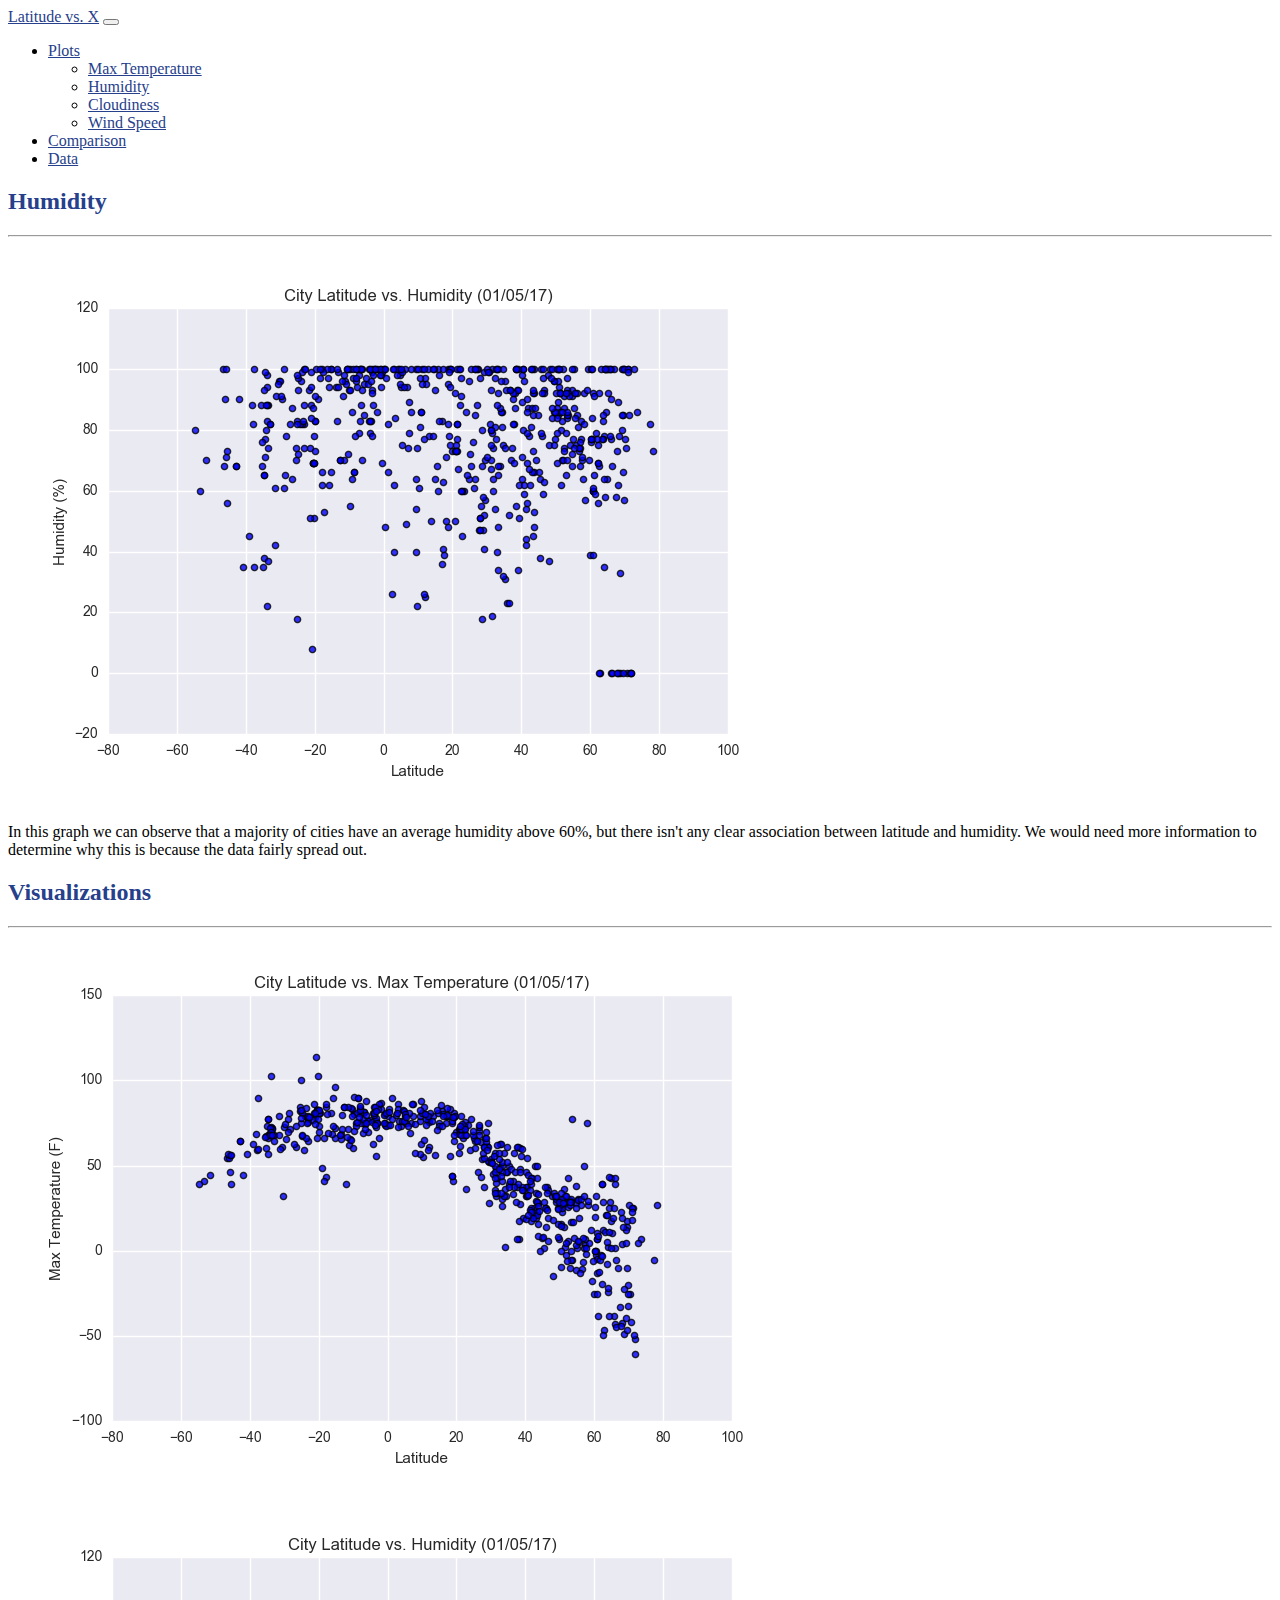
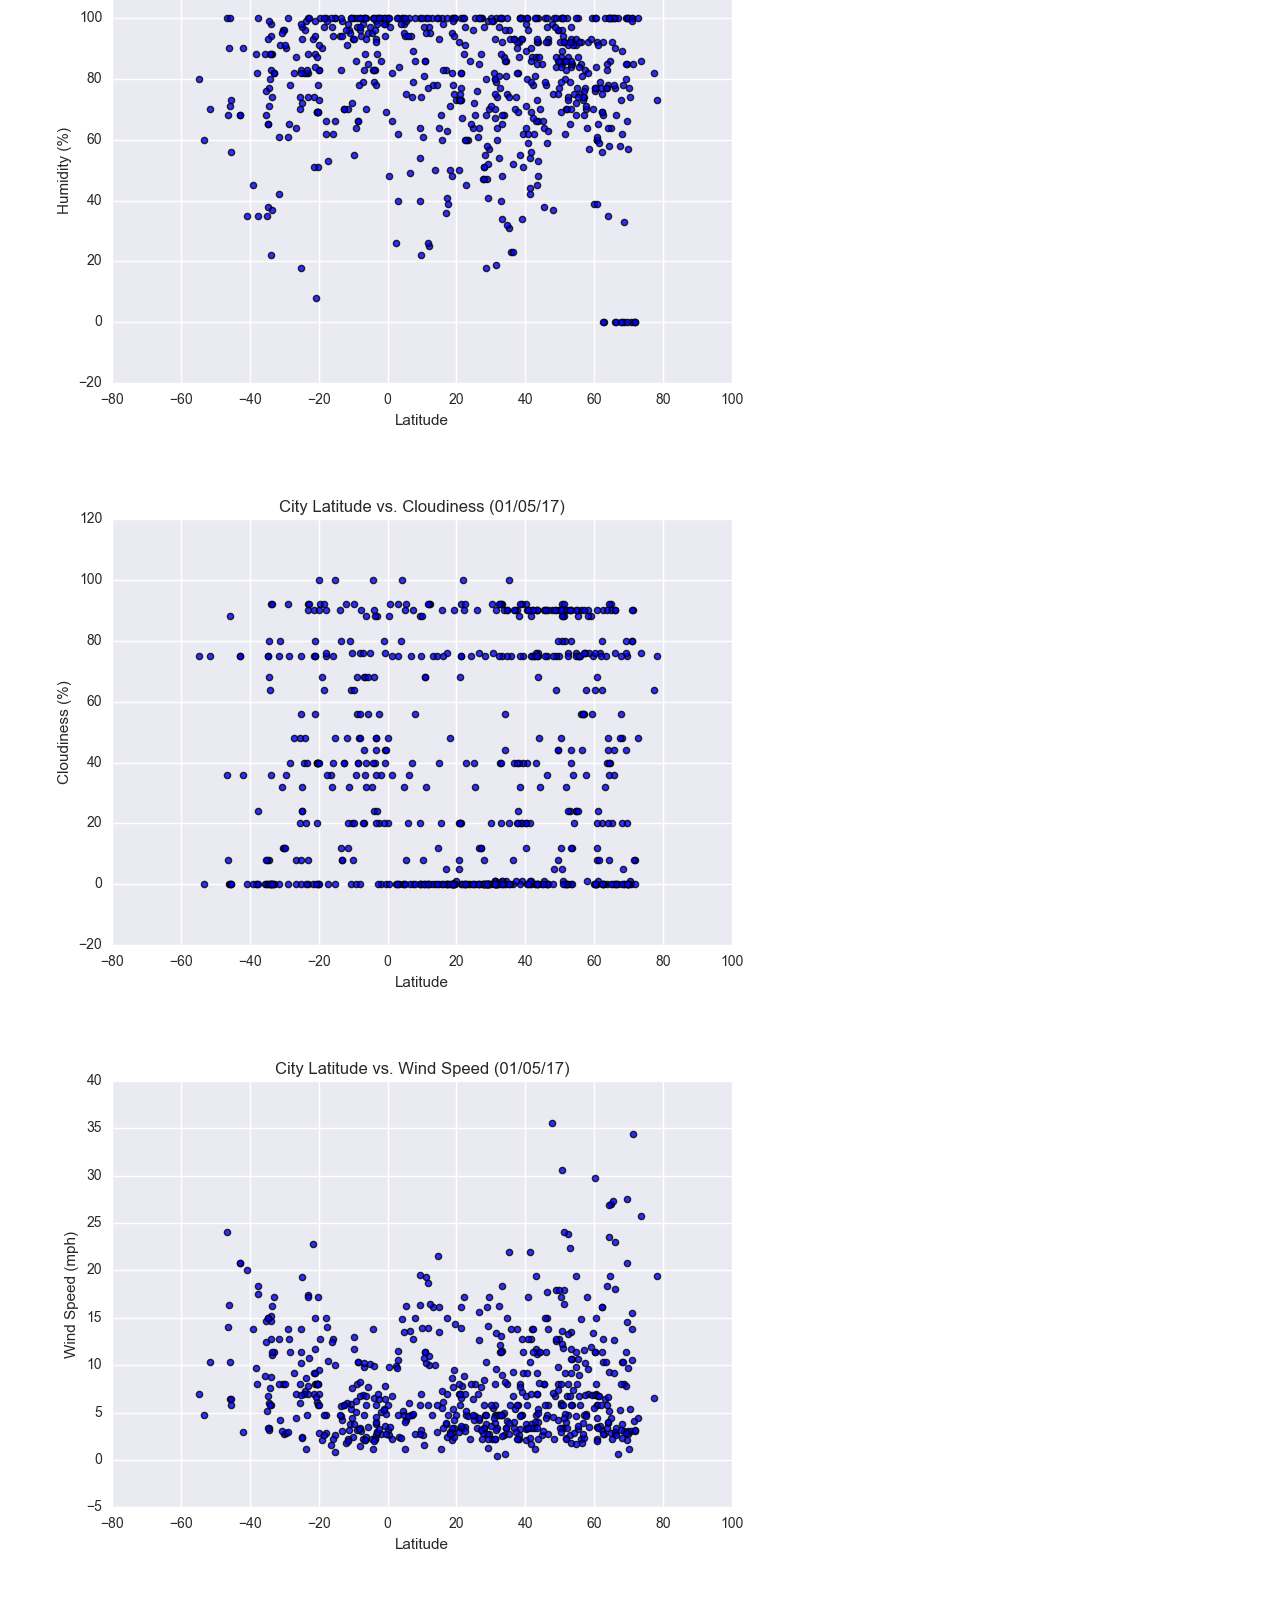
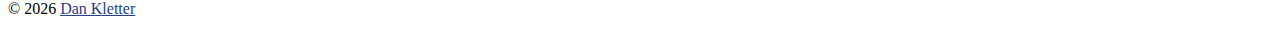
<file: hum.html>
<!DOCTYPE html>
<html lang="en">
    <head>
        <meta charset="utf-8">
        <meta name="viewport" content="width=device-width, initial-scale=1">
        <link href="https://cdn.jsdelivr.net/npm/bootstrap@5.1.3/dist/css/bootstrap.min.css" rel="stylesheet" integrity="sha384-1BmE4kWBq78iYhFldvKuhfTAU6auU8tT94WrHftjDbrCEXSU1oBoqyl2QvZ6jIW3" crossorigin="anonymous">
		<link href="css/styles.css" rel="stylesheet"/>
        <title>Humidity</title>
    </head>
    <body>
        <header>
            <nav class="navbar navbar-expand-lg navbar-dark bg-dark">
              <div class="container-fluid">
                <a class="navbar-brand" href="index.html">Latitude vs. X</a>
                <button class="navbar-toggler" type="button" data-bs-toggle="collapse" data-bs-target="#navbarNavDropdown" aria-controls="navbarNavDropdown" aria-expanded="false" aria-label="Toggle navigation">
                  <span class="navbar-toggler-icon"></span>
                </button>
                <div class="collapse navbar-collapse" id="navbarNavDropdown">
                  <ul class="navbar-nav">
                    <li class="nav-item dropdown">
                      <a class="nav-link dropdown-toggle" href="#" id="navbarDropdownMenuLink" role="button" data-bs-toggle="dropdown" aria-expanded="false">Plots</a>
                      <ul class="dropdown-menu" aria-labelledby="navbarDropdownMenuLink">
                        <li><a class="dropdown-item" href="temp.html">Max Temperature</a></li>
                        <li><a class="dropdown-item" href="hum.html">Humidity</a></li>
                        <li><a class="dropdown-item" href="cloud.html">Cloudiness</a></li>
                        <li><a class="dropdown-item" href="wind.html">Wind Speed</a></li>
                     </ul>
                    </li>
                    <li class="nav-item">
                      <a class="nav-link" href="compare.html">Comparison</a>
                    </li>
                    <li class="nav-item">
                      <a class="nav-link" href="data.html">Data</a>
                    </li>
                  </ul>
                </div>
              </div>
            </nav>
        </header>
        <main class="container">
            <div class="row">
				<div class="col-md-7 py-5">
                	<h2>Humidity</h2>
                	<hr/>
                	<p><img src="images/Fig2.png" class="img-fluid" alt="Figure 2: City Latitude vs. Humidity"></p>
                	<p>In this graph we can observe that a majority of cities have an average humidity above 60%, but there isn't any clear association between latitude and humidity. We would need more information to determine why this is because the data fairly spread out.</p>
				</div>
				<div class="col-md-5 py-5">
					<h2>Visualizations</h2>
					<hr/>
					<div class="row">
						<div class="col-lg-6">
							<a href="temp.html"><img src="images/Fig1.png" class="img-fluid img-plot" alt="Figure 1: City Latitude vs. Max Temperature"></a>
						</div>
						<div class="col-lg-6">
							<a href="hum.html"><img src="images/Fig2.png" class="img-fluid img-plot" alt="Figure 2: City Latitude vs. Humidity"></a>
						</div>
						<div class="col-lg-6">
							<a href="cloud.html"><img src="images/Fig3.png" class="img-fluid img-plot" alt="Figure 3: City Latitude vs. Cloudiness"></a>
						</div>
						<div class="col-lg-6">
							<a href="wind.html"><img src="images/Fig4.png" class="img-fluid img-plot" alt="Figure 4: City Latitude vs. Wind Speed"></a>
						</div>
					</div>
				</div>
            </div>
        </main>
		<footer class="d-flex flex-wrap py-3 bg-light">
			<div class="container">
				<div class="row">
					<p class="col text-muted">&copy; <script type="text/javascript"> document.write(new Date().getFullYear())</script> <a href="https://github.com/dkletter">Dan Kletter</a></p>
				</div>
			</div>
		</footer>
        <script src="https://cdn.jsdelivr.net/npm/@popperjs/core@2.10.2/dist/umd/popper.min.js" integrity="sha384-7+zCNj/IqJ95wo16oMtfsKbZ9ccEh31eOz1HGyDuCQ6wgnyJNSYdrPa03rtR1zdB" crossorigin="anonymous"></script>
        <script src="https://cdn.jsdelivr.net/npm/bootstrap@5.1.3/dist/js/bootstrap.min.js" integrity="sha384-QJHtvGhmr9XOIpI6YVutG+2QOK9T+ZnN4kzFN1RtK3zEFEIsxhlmWl5/YESvpZ13" crossorigin="anonymous"></script>
    </body>
</html>
</file>
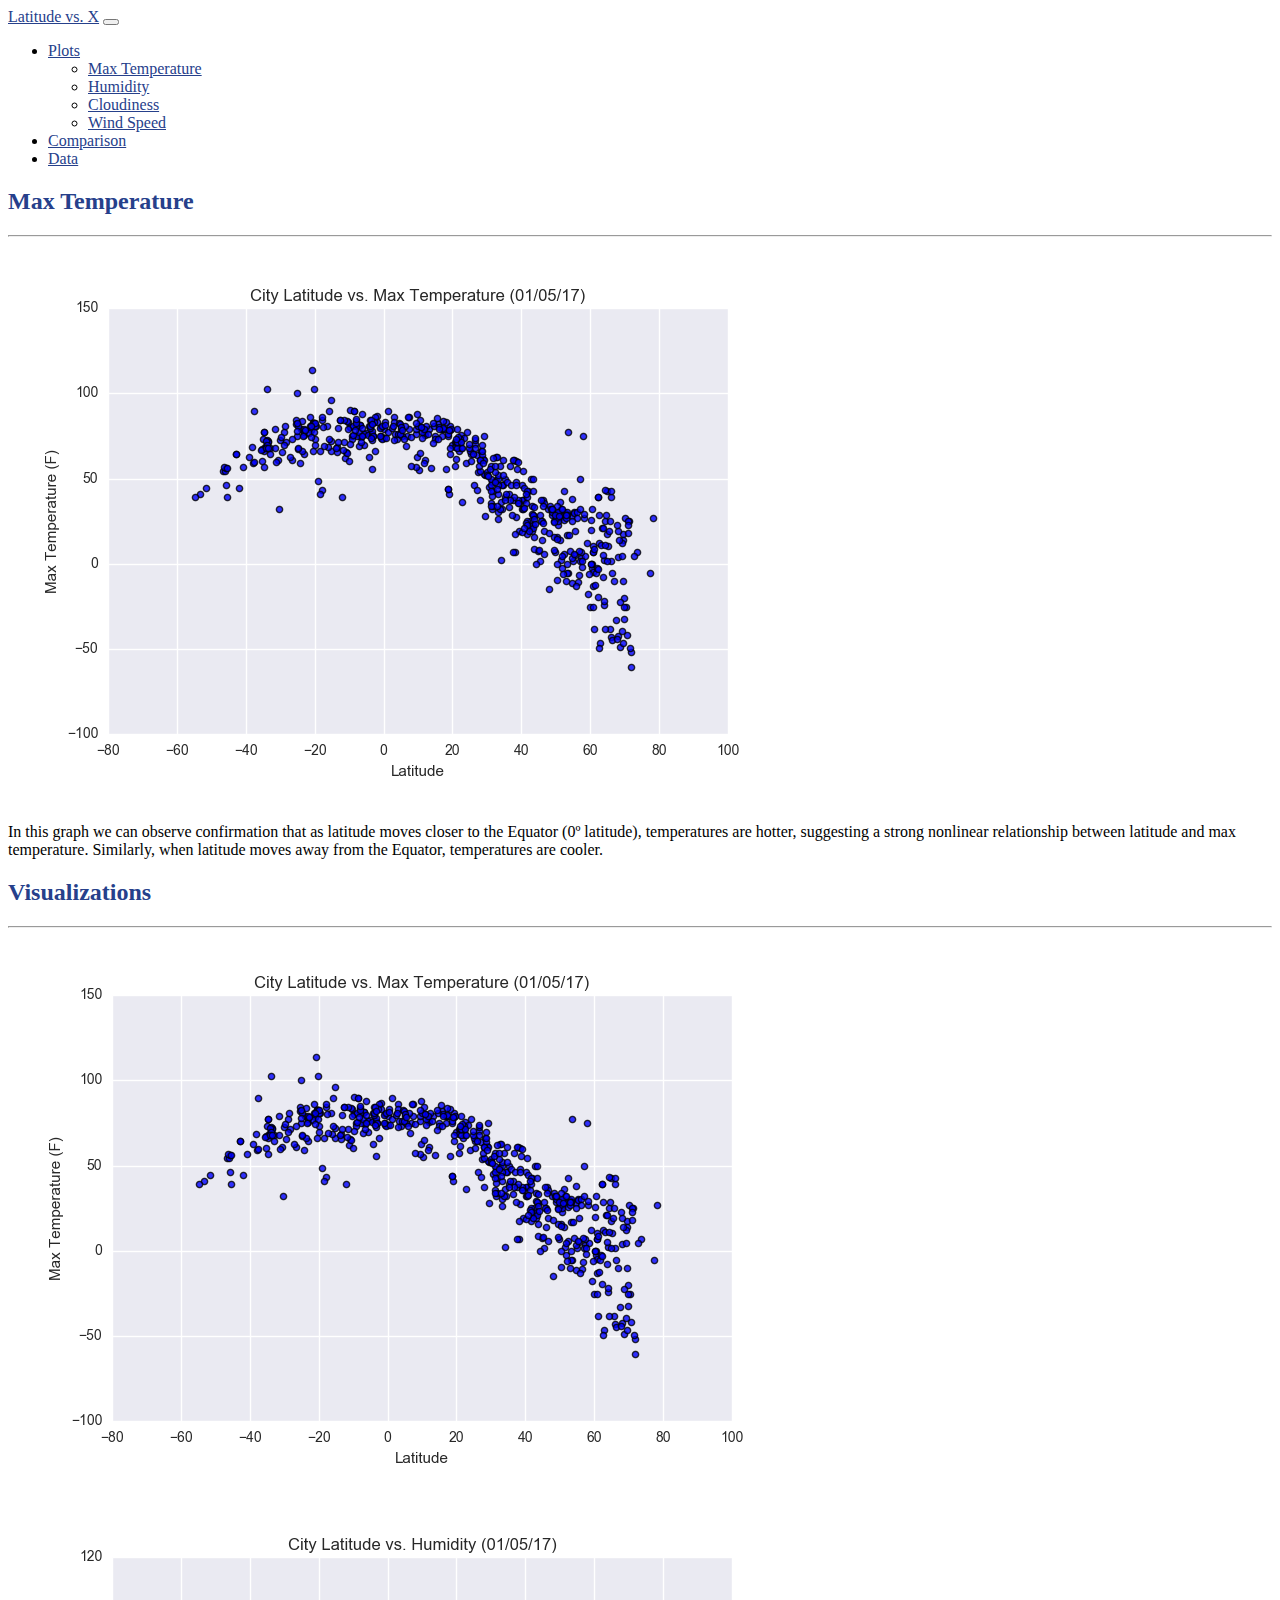
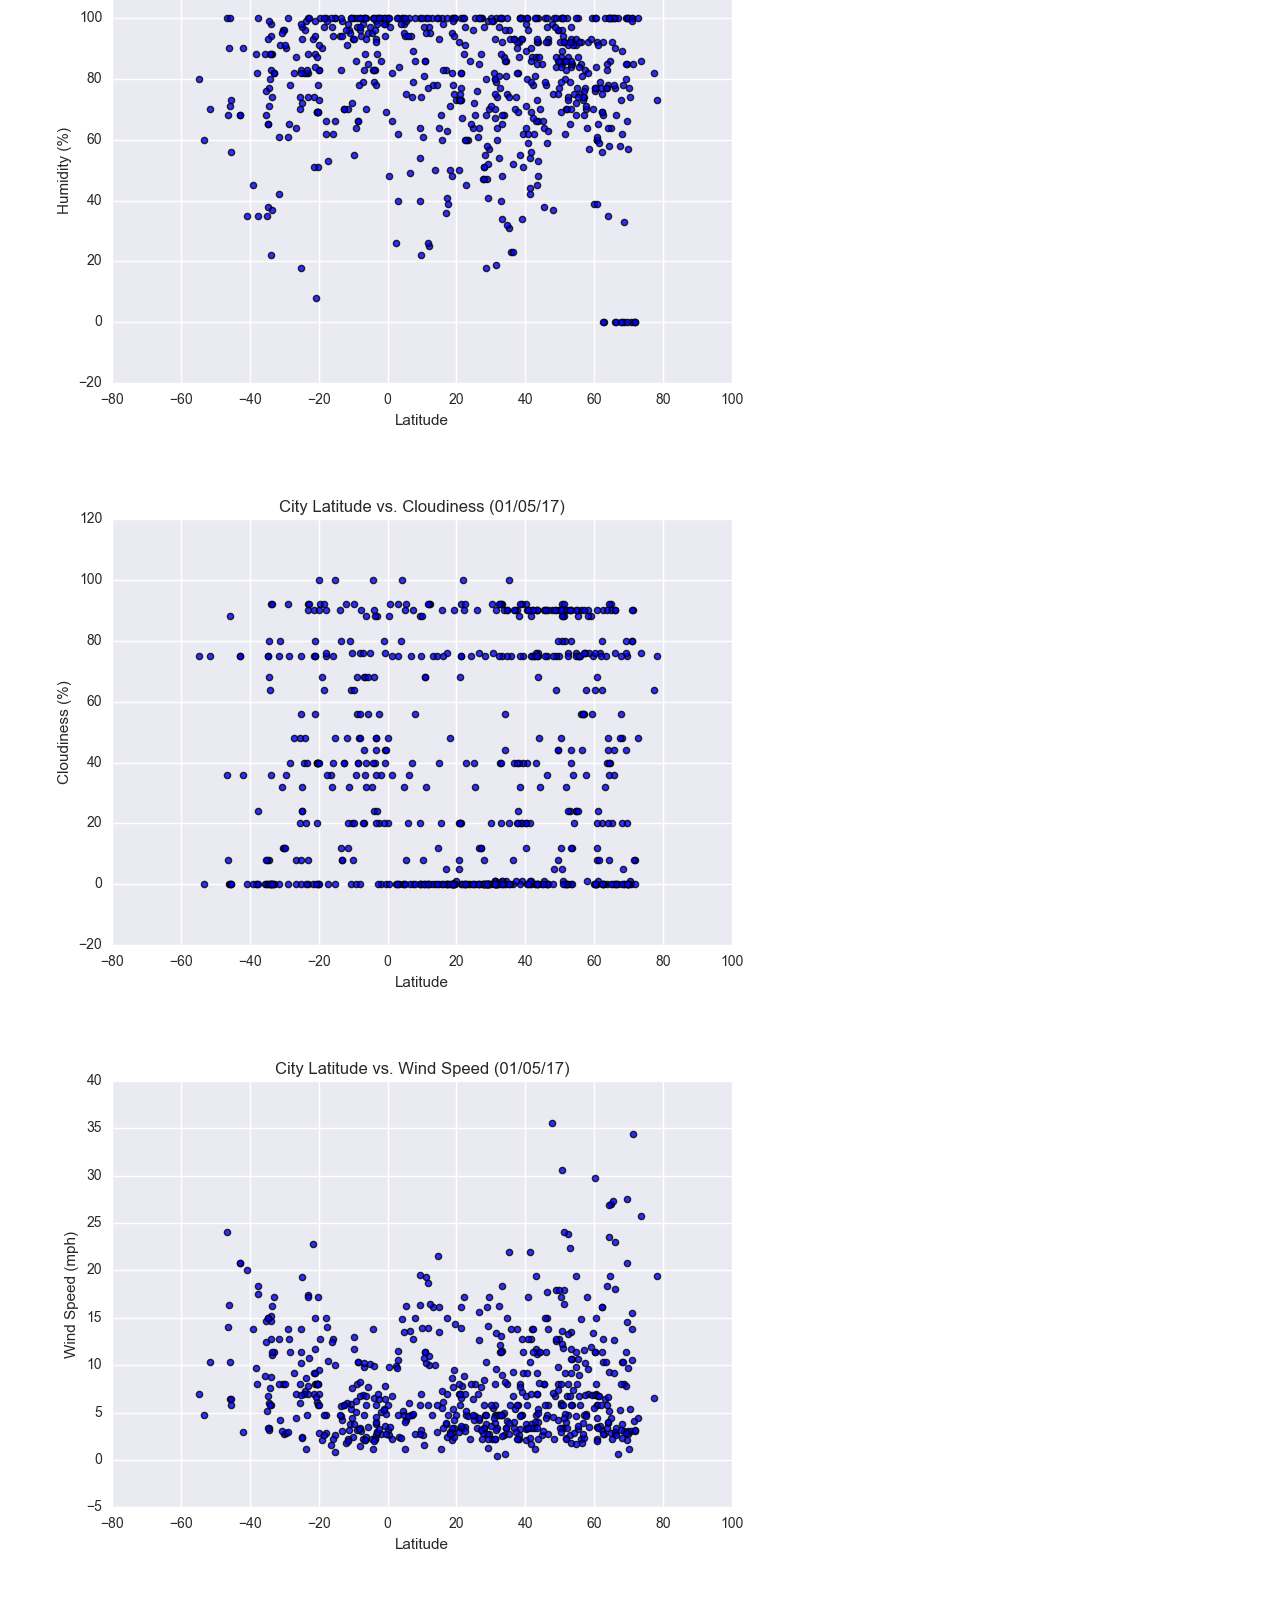
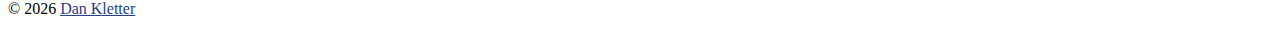
<file: temp.html>
<!DOCTYPE html>
<html lang="en">
    <head>
        <meta charset="utf-8">
        <meta name="viewport" content="width=device-width, initial-scale=1">
        <link href="https://cdn.jsdelivr.net/npm/bootstrap@5.1.3/dist/css/bootstrap.min.css" rel="stylesheet" integrity="sha384-1BmE4kWBq78iYhFldvKuhfTAU6auU8tT94WrHftjDbrCEXSU1oBoqyl2QvZ6jIW3" crossorigin="anonymous">
        <link href="css/styles.css" rel="stylesheet"/>
        <title>Max Temperature</title>
    </head>
    <body>
        <header>
            <nav class="navbar navbar-expand-lg navbar-dark bg-dark">
              <div class="container-fluid">
                <a class="navbar-brand" href="index.html">Latitude vs. X</a>
                <button class="navbar-toggler" type="button" data-bs-toggle="collapse" data-bs-target="#navbarNavDropdown" aria-controls="navbarNavDropdown" aria-expanded="false" aria-label="Toggle navigation">
                  <span class="navbar-toggler-icon"></span>
                </button>
                <div class="collapse navbar-collapse" id="navbarNavDropdown">
                  <ul class="navbar-nav">
                    <li class="nav-item dropdown">
                      <a class="nav-link dropdown-toggle" href="#" id="navbarDropdownMenuLink" role="button" data-bs-toggle="dropdown" aria-expanded="false">Plots</a>
                      <ul class="dropdown-menu" aria-labelledby="navbarDropdownMenuLink">
                        <li><a class="dropdown-item" href="temp.html">Max Temperature</a></li>
                        <li><a class="dropdown-item" href="hum.html">Humidity</a></li>
                        <li><a class="dropdown-item" href="cloud.html">Cloudiness</a></li>
                        <li><a class="dropdown-item" href="wind.html">Wind Speed</a></li>
                     </ul>
                    </li>
                    <li class="nav-item">
                      <a class="nav-link" href="compare.html">Comparison</a>
                    </li>
                    <li class="nav-item">
                      <a class="nav-link" href="data.html">Data</a>
                    </li>
                  </ul>
                </div>
              </div>
            </nav>
        </header>
        <main class="container">
            <div class="row">
				<div class="col-md-7 py-5">
                	<h2>Max Temperature</h2>
                	<hr/>
                	<p><img src="images/Fig1.png" class="img-fluid" alt="Figure 1: City Latitude vs. Max Temperature"></p>
                	<p>In this graph we can observe confirmation that as latitude moves closer to the Equator (0º latitude), temperatures are hotter, suggesting a strong nonlinear relationship between latitude and max temperature. Similarly, when latitude moves away from the Equator, temperatures are cooler.</p>
				</div>
				<div class="col-md-5 py-5">
					<h2>Visualizations</h2>
					<hr/>
					<div class="row">
						<div class="col-lg-6">
							<a href="temp.html"><img src="images/Fig1.png" class="img-fluid img-plot" alt="Figure 1: City Latitude vs. Max Temperature"></a>
						</div>
						<div class="col-lg-6">
							<a href="hum.html"><img src="images/Fig2.png" class="img-fluid img-plot" alt="Figure 2: City Latitude vs. Humidity"></a>
						</div>
						<div class="col-lg-6">
							<a href="cloud.html"><img src="images/Fig3.png" class="img-fluid img-plot" alt="Figure 3: City Latitude vs. Cloudiness"></a>
						</div>
						<div class="col-lg-6">
							<a href="wind.html"><img src="images/Fig4.png" class="img-fluid img-plot" alt="Figure 4: City Latitude vs. Wind Speed"></a>
						</div>
					</div>
				</div>
            </div>
        </main>
		<footer class="d-flex flex-wrap py-3 bg-light">
			<div class="container">
				<div class="row">
					<p class="col text-muted">&copy; <script type="text/javascript"> document.write(new Date().getFullYear())</script> <a href="https://github.com/dkletter">Dan Kletter</a></p>
				</div>
			</div>
		</footer>
        <script src="https://cdn.jsdelivr.net/npm/@popperjs/core@2.10.2/dist/umd/popper.min.js" integrity="sha384-7+zCNj/IqJ95wo16oMtfsKbZ9ccEh31eOz1HGyDuCQ6wgnyJNSYdrPa03rtR1zdB" crossorigin="anonymous"></script>
        <script src="https://cdn.jsdelivr.net/npm/bootstrap@5.1.3/dist/js/bootstrap.min.js" integrity="sha384-QJHtvGhmr9XOIpI6YVutG+2QOK9T+ZnN4kzFN1RtK3zEFEIsxhlmWl5/YESvpZ13" crossorigin="anonymous"></script>
    </body>
</html>
</file>
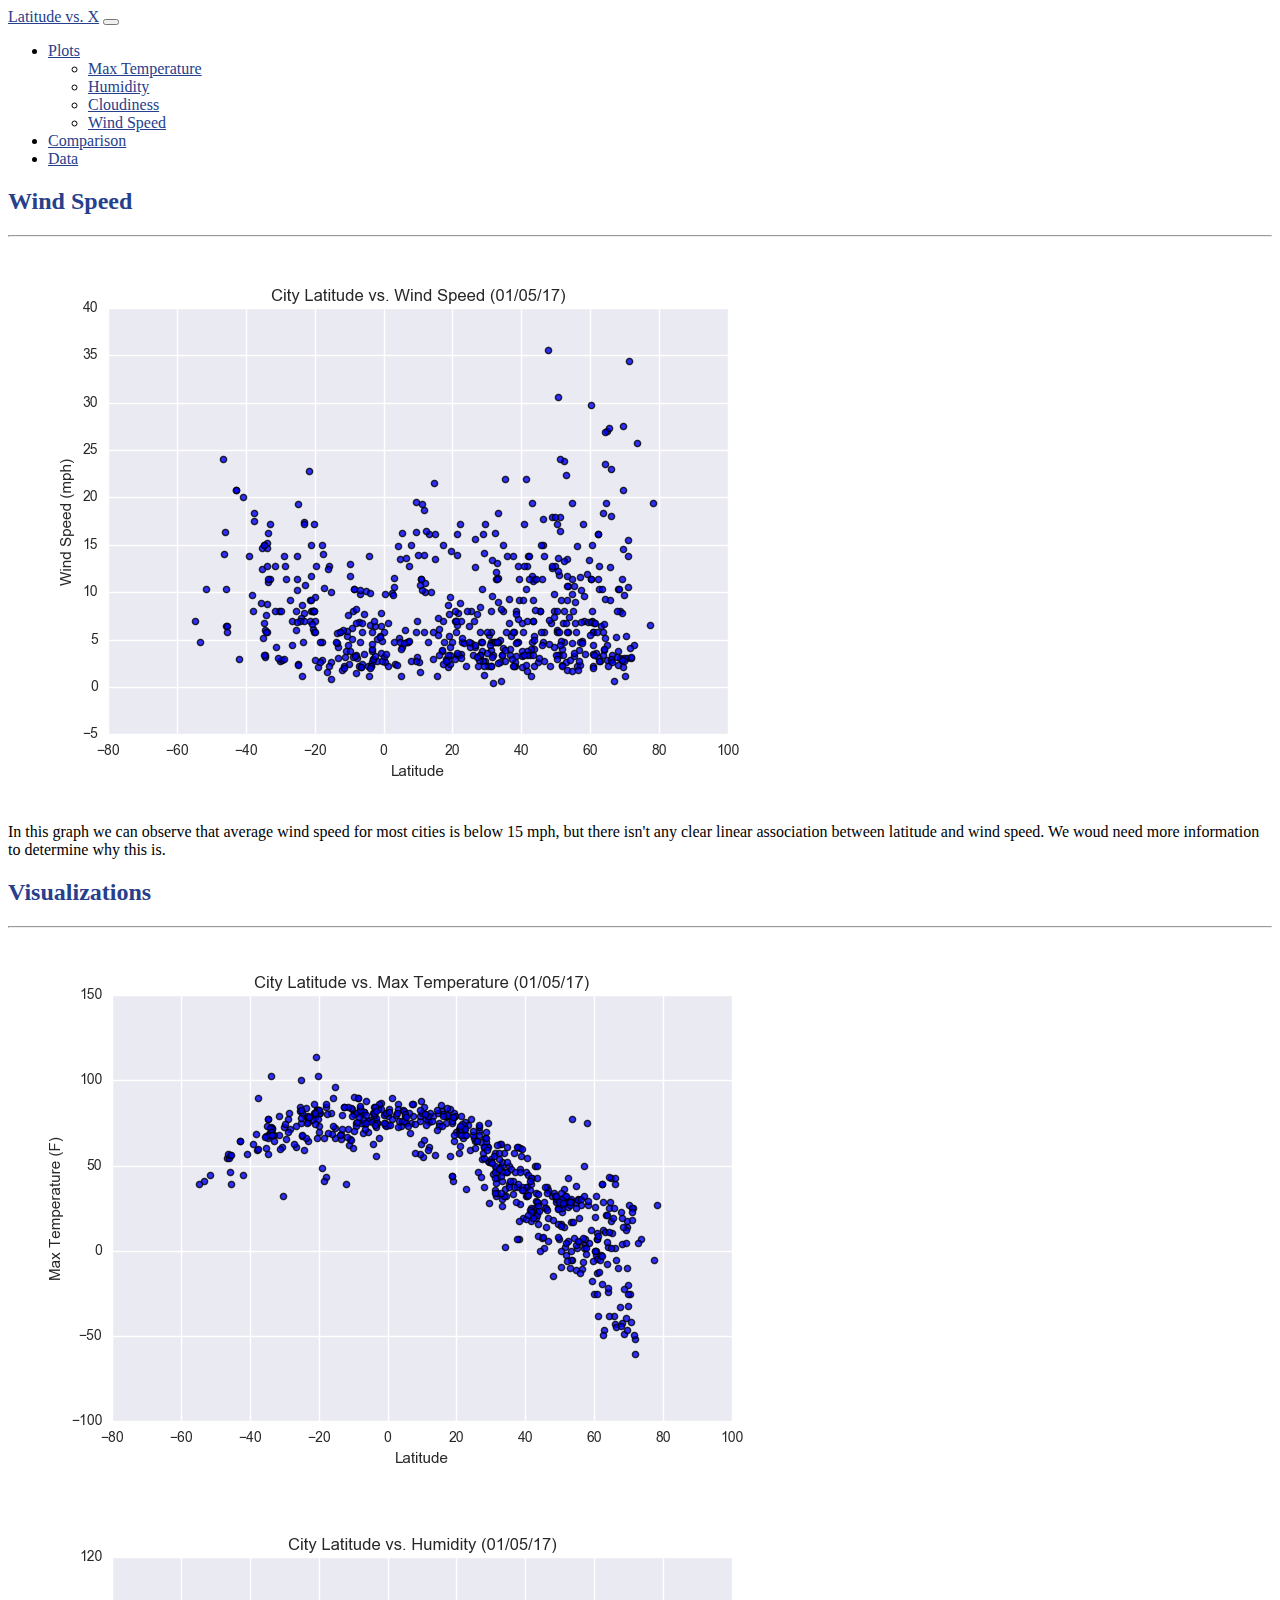
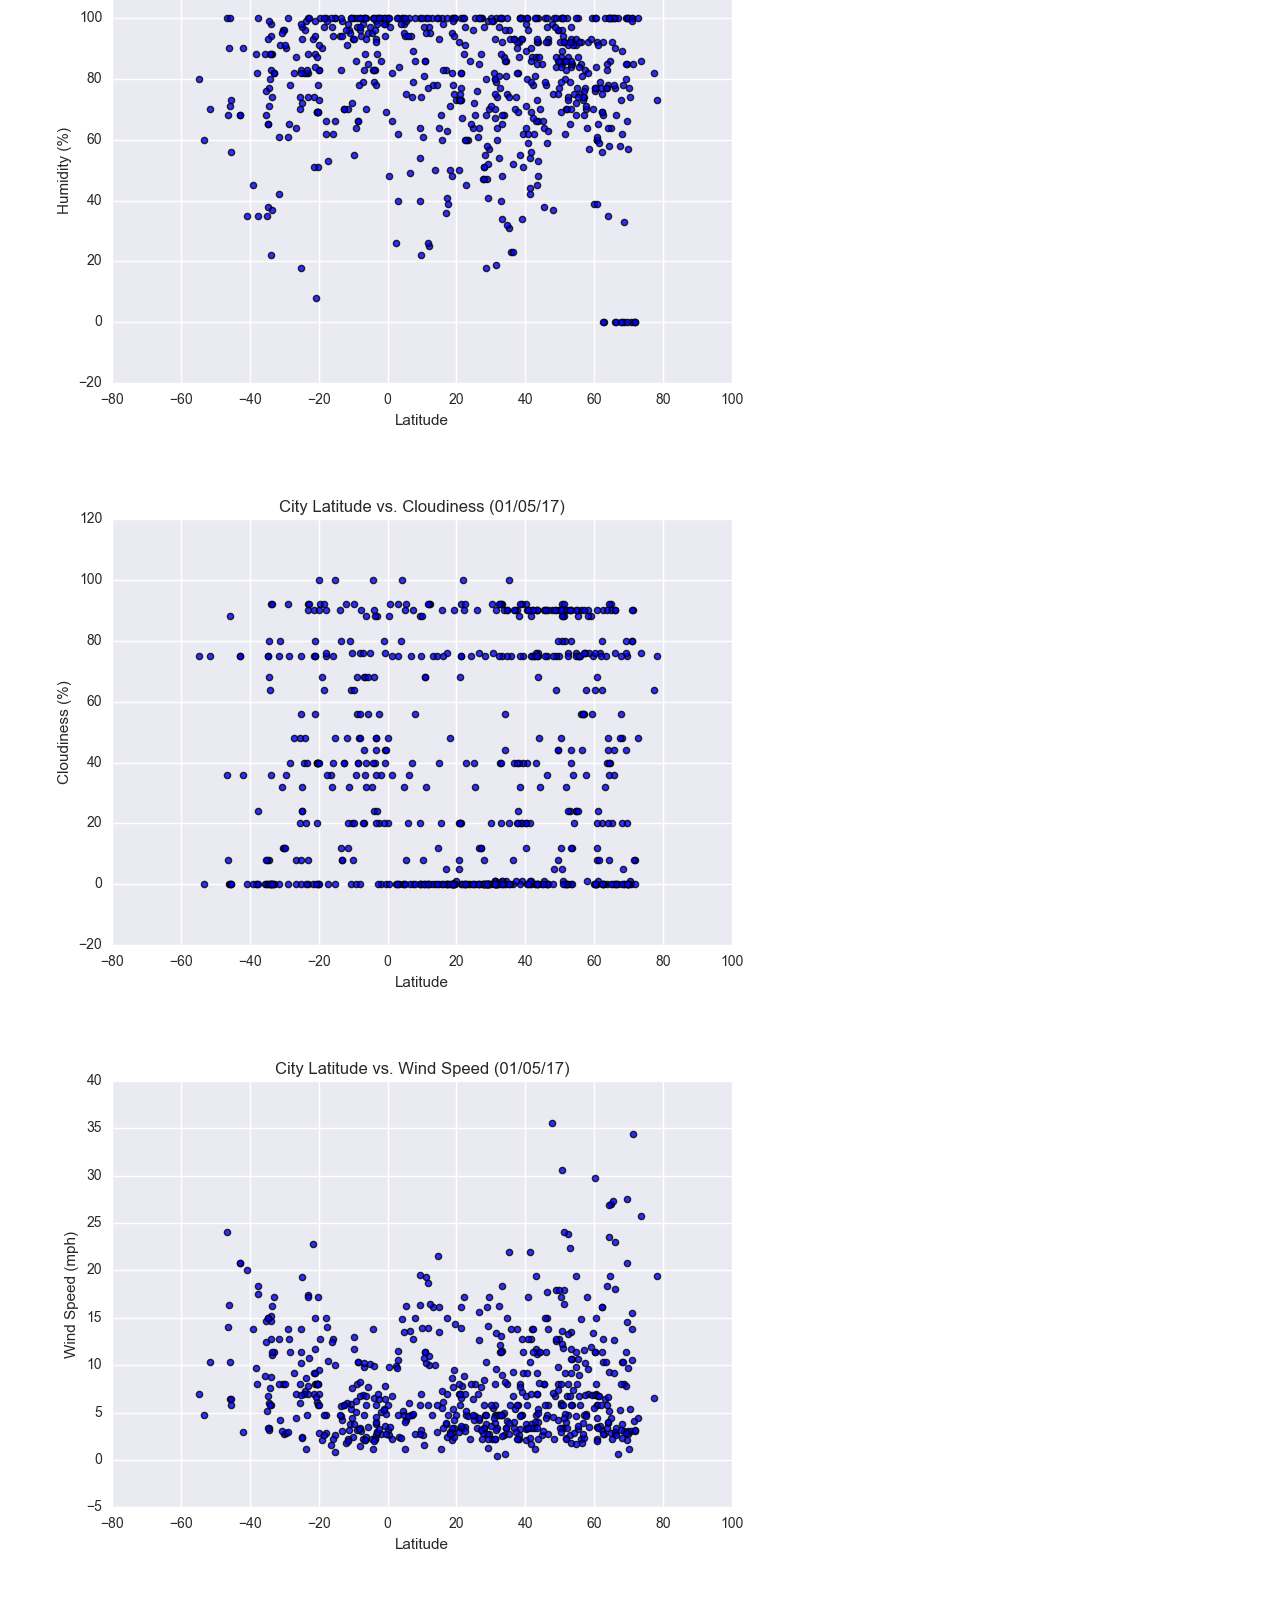
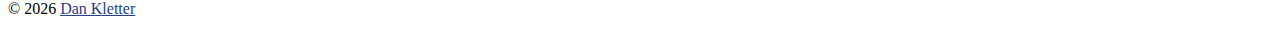
<file: wind.html>
<!DOCTYPE html>
<html lang="en">
    <head>
        <meta charset="utf-8">
        <meta name="viewport" content="width=device-width, initial-scale=1">
        <link href="https://cdn.jsdelivr.net/npm/bootstrap@5.1.3/dist/css/bootstrap.min.css" rel="stylesheet" integrity="sha384-1BmE4kWBq78iYhFldvKuhfTAU6auU8tT94WrHftjDbrCEXSU1oBoqyl2QvZ6jIW3" crossorigin="anonymous">
		<link href="css/styles.css" rel="stylesheet"/>
        <title>Wind Speed</title>
    </head>
    <body>
        <header>
            <nav class="navbar navbar-expand-lg navbar-dark bg-dark">
              <div class="container-fluid">
                <a class="navbar-brand" href="index.html">Latitude vs. X</a>
                <button class="navbar-toggler" type="button" data-bs-toggle="collapse" data-bs-target="#navbarNavDropdown" aria-controls="navbarNavDropdown" aria-expanded="false" aria-label="Toggle navigation">
                  <span class="navbar-toggler-icon"></span>
                </button>
                <div class="collapse navbar-collapse" id="navbarNavDropdown">
                  <ul class="navbar-nav">
                    <li class="nav-item dropdown">
                      <a class="nav-link dropdown-toggle" href="#" id="navbarDropdownMenuLink" role="button" data-bs-toggle="dropdown" aria-expanded="false">Plots</a>
                      <ul class="dropdown-menu" aria-labelledby="navbarDropdownMenuLink">
                        <li><a class="dropdown-item" href="temp.html">Max Temperature</a></li>
                        <li><a class="dropdown-item" href="hum.html">Humidity</a></li>
                        <li><a class="dropdown-item" href="cloud.html">Cloudiness</a></li>
                        <li><a class="dropdown-item" href="wind.html">Wind Speed</a></li>
                     </ul>
                    </li>
                    <li class="nav-item">
                      <a class="nav-link" href="compare.html">Comparison</a>
                    </li>
                    <li class="nav-item">
                      <a class="nav-link" href="data.html">Data</a>
                    </li>
                  </ul>
                </div>
              </div>
            </nav>
        </header>
        <main class="container">
            <div class="row">
				<div class="col-md-7 py-5">
                	<h2>Wind Speed</h2>
                	<hr/>
                	<p><img src="images/Fig4.png" class="img-fluid" alt="Figure 4: City Latitude vs. Wind Speed"></p>
                	<p>In this graph we can observe that average wind speed for most cities is below 15 mph, but there isn't any clear linear association between latitude and wind speed. We woud need more information to determine why this is.</p>
				</div>
				<div class="col-md-5 py-5">
					<h2>Visualizations</h2>
					<hr/>
					<div class="row">
						<div class="col-lg-6">
							<a href="temp.html"><img src="images/Fig1.png" class="img-fluid img-plot" alt="Figure 1: City Latitude vs. Max Temperature"></a>
						</div>
						<div class="col-lg-6">
							<a href="hum.html"><img src="images/Fig2.png" class="img-fluid img-plot" alt="Figure 2: City Latitude vs. Humidity"></a>
						</div>
						<div class="col-lg-6">
							<a href="cloud.html"><img src="images/Fig3.png" class="img-fluid img-plot" alt="Figure 3: City Latitude vs. Cloudiness"></a>
						</div>
						<div class="col-lg-6">
							<a href="wind.html"><img src="images/Fig4.png" class="img-fluid img-plot" alt="Figure 4: City Latitude vs. Wind Speed"></a>
						</div>
					</div>
				</div>
            </div>
        </main>
		<footer class="d-flex flex-wrap py-3 bg-light">
			<div class="container">
				<div class="row">
					<p class="col text-muted">&copy; <script type="text/javascript"> document.write(new Date().getFullYear())</script> <a href="https://github.com/dkletter">Dan Kletter</a></p>
				</div>
			</div>
		</footer>
        <script src="https://cdn.jsdelivr.net/npm/@popperjs/core@2.10.2/dist/umd/popper.min.js" integrity="sha384-7+zCNj/IqJ95wo16oMtfsKbZ9ccEh31eOz1HGyDuCQ6wgnyJNSYdrPa03rtR1zdB" crossorigin="anonymous"></script>
        <script src="https://cdn.jsdelivr.net/npm/bootstrap@5.1.3/dist/js/bootstrap.min.js" integrity="sha384-QJHtvGhmr9XOIpI6YVutG+2QOK9T+ZnN4kzFN1RtK3zEFEIsxhlmWl5/YESvpZ13" crossorigin="anonymous"></script>
    </body>
</html>
</file>
<file: css/styles.css>
:root{
	--bs-dark-rgb: 38, 64, 139;
	--color: #26408B;
}

h2, h3 {
	color: var(--color);
}

a {
    color: var(--color);
    text-decoration: underline;
}
a:hover,
a:focus {
	color: var(--color);
    text-decoration: none;
}

.img-plot {
	border: 4px solid #FFF;
}

.img-plot:hover {
	border: 4px solid var(--color);
}
</file>
